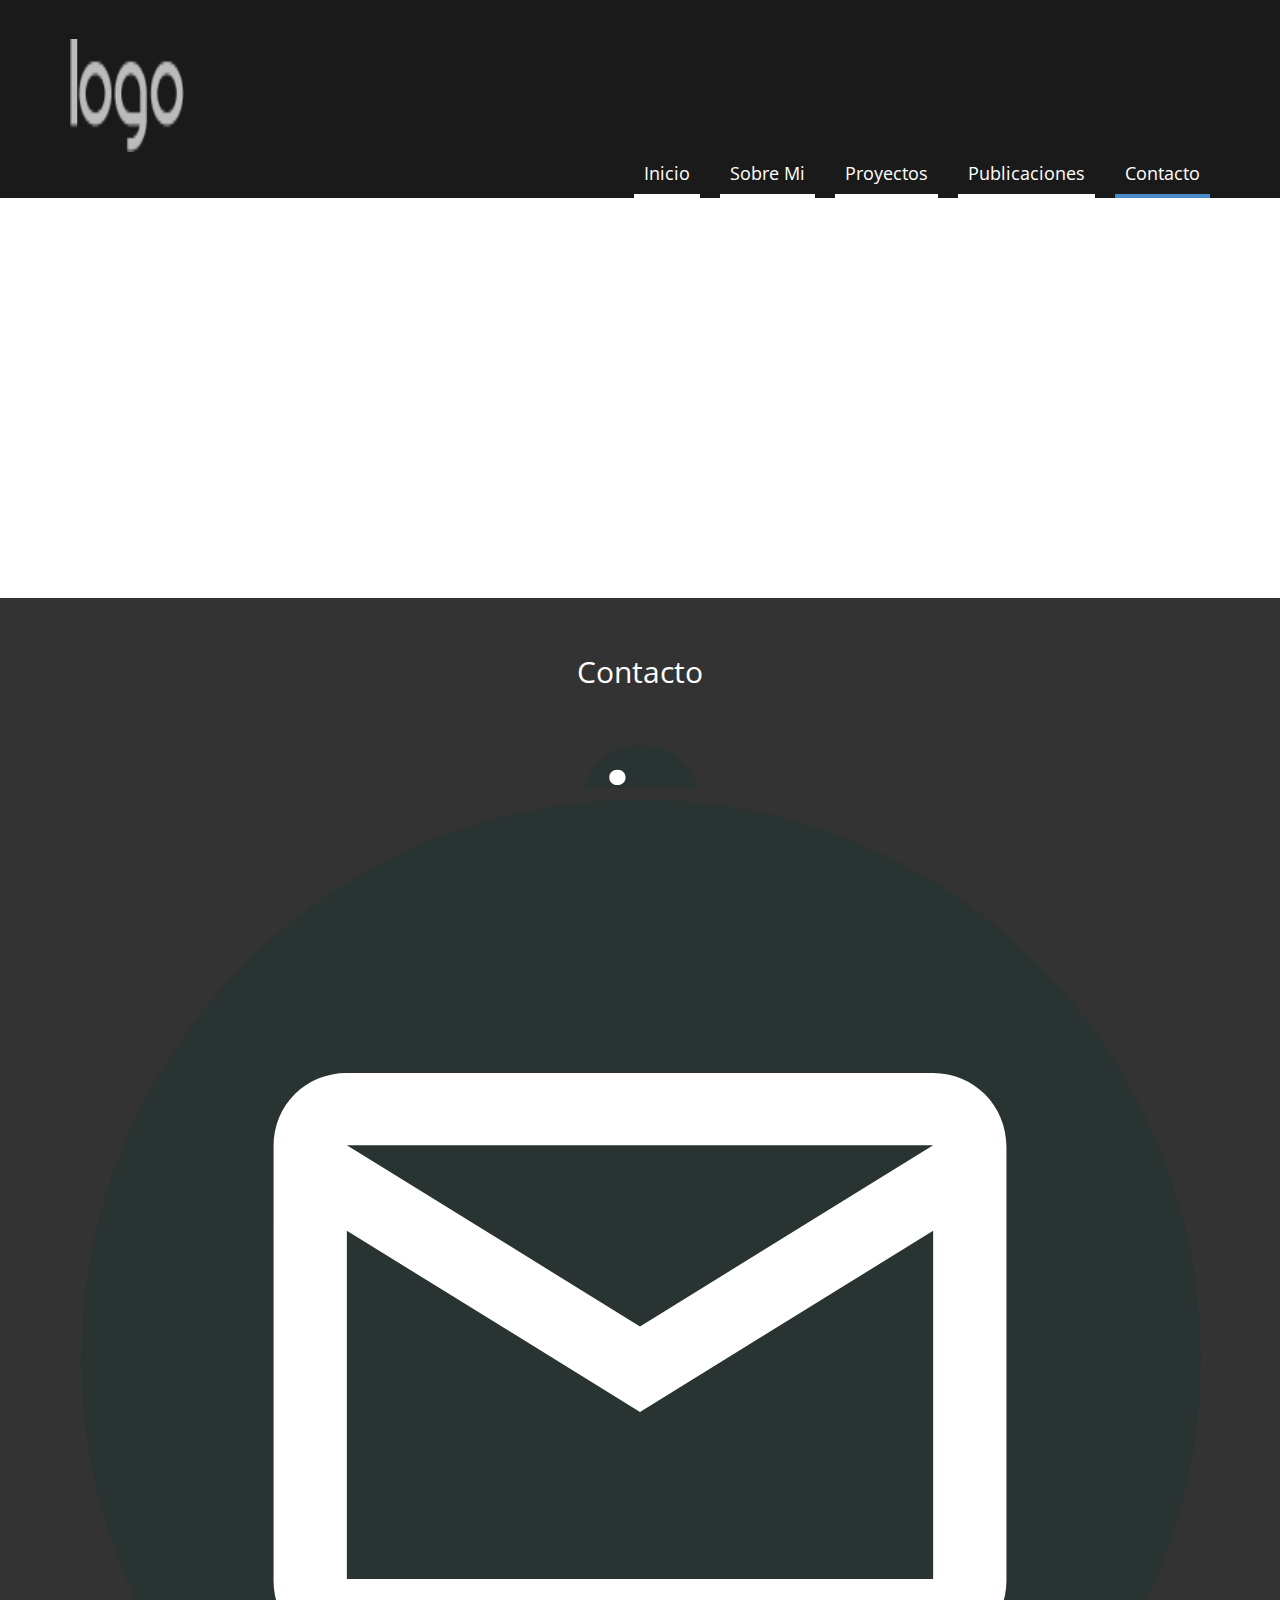
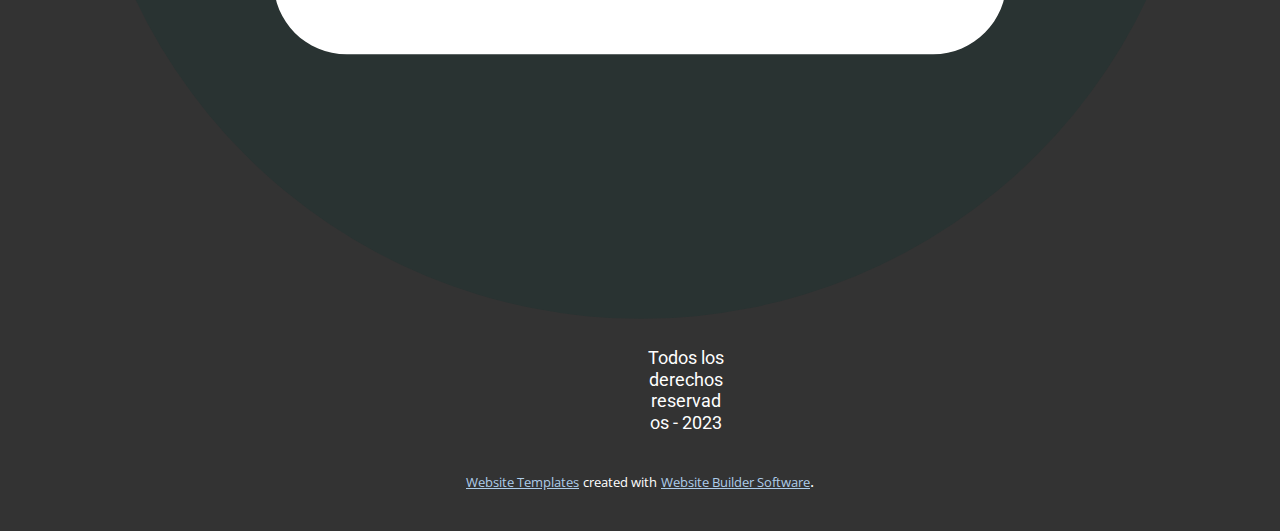
<file: Contacto.html>
<!DOCTYPE html>
<html style="font-size: 16px;" lang="es"><head>
    <meta name="viewport" content="width=device-width, initial-scale=1.0">
    <meta charset="utf-8">
    <meta name="keywords" content="">
    <meta name="description" content="">
    <title>Contacto</title>
    <link rel="stylesheet" href="nicepage.css" media="screen">
<link rel="stylesheet" href="Contacto.css" media="screen">
    <script class="u-script" type="text/javascript" src="jquery.js" defer=""></script>
    <script class="u-script" type="text/javascript" src="nicepage.js" defer=""></script>
    <meta name="generator" content="Nicepage 5.5.0, nicepage.com">
    <link id="u-theme-google-font" rel="stylesheet" href="https://fonts.googleapis.com/css?family=Roboto:100,100i,300,300i,400,400i,500,500i,700,700i,900,900i|Open+Sans:300,300i,400,400i,500,500i,600,600i,700,700i,800,800i">
    
    
    <script type="application/ld+json">{
		"@context": "http://schema.org",
		"@type": "Organization",
		"name": "Portafolio",
		"logo": "images/default-logo.png",
		"sameAs": [
				"https://www.linkedin.com/in/flor-mabel-rodriguez-5b809222b/",
				"mailto:flormabel_ariza@outlook.com"
		]
}</script>
    <meta name="theme-color" content="#478ac9">
    <meta property="og:title" content="Contacto">
    <meta property="og:type" content="website">
  <meta data-intl-tel-input-cdn-path="intlTelInput/"></head>
  <body class="u-body u-xl-mode" data-lang="es"><header class="u-clearfix u-grey-90 u-header u-header" id="sec-549e"><div class="u-clearfix u-sheet u-sheet-1">
        <a href="Inicio.html" class="u-image u-logo u-image-1" data-image-width="80" data-image-height="40" title="Inicio">
          <img src="images/default-logo.png" class="u-logo-image u-logo-image-1">
        </a>
        <nav class="u-menu u-menu-one-level u-offcanvas u-menu-1">
          <div class="menu-collapse" style="font-size: 1.125rem; letter-spacing: 0px;">
            <a class="u-button-style u-custom-left-right-menu-spacing u-custom-padding-bottom u-custom-text-active-color u-custom-text-color u-custom-top-bottom-menu-spacing u-nav-link u-text-active-palette-1-base u-text-hover-palette-2-base" href="#">
              <svg class="u-svg-link" viewBox="0 0 24 24"><use xmlns:xlink="http://www.w3.org/1999/xlink" xlink:href="#menu-hamburger"></use></svg>
              <svg class="u-svg-content" version="1.1" id="menu-hamburger" viewBox="0 0 16 16" x="0px" y="0px" xmlns:xlink="http://www.w3.org/1999/xlink" xmlns="http://www.w3.org/2000/svg"><g><rect y="1" width="16" height="2"></rect><rect y="7" width="16" height="2"></rect><rect y="13" width="16" height="2"></rect>
</g></svg>
            </a>
          </div>
          <div class="u-custom-menu u-nav-container">
            <ul class="u-nav u-spacing-20 u-unstyled u-nav-1"><li class="u-nav-item"><a class="u-border-4 u-border-active-custom-color-2 u-border-hover-white u-border-no-left u-border-no-right u-border-no-top u-border-white u-button-style u-nav-link u-text-active-white u-text-hover-palette-1-base u-text-white" href="Inicio.html" style="padding: 12px 10px;">Inicio</a>
</li><li class="u-nav-item"><a class="u-border-4 u-border-active-custom-color-2 u-border-hover-white u-border-no-left u-border-no-right u-border-no-top u-border-white u-button-style u-nav-link u-text-active-white u-text-hover-palette-1-base u-text-white" href="Sobre-Mi.html" style="padding: 12px 10px;">Sobre Mi</a>
</li><li class="u-nav-item"><a class="u-border-4 u-border-active-custom-color-2 u-border-hover-white u-border-no-left u-border-no-right u-border-no-top u-border-white u-button-style u-nav-link u-text-active-white u-text-hover-palette-1-base u-text-white" href="Proyectos.html" style="padding: 12px 10px;">Proyectos</a>
</li><li class="u-nav-item"><a class="u-border-4 u-border-active-custom-color-2 u-border-hover-white u-border-no-left u-border-no-right u-border-no-top u-border-white u-button-style u-nav-link u-text-active-white u-text-hover-palette-1-base u-text-white" href="Pulicaciones.html" style="padding: 12px 10px;">Publicaciones</a>
</li><li class="u-nav-item"><a class="u-border-4 u-border-active-custom-color-2 u-border-hover-white u-border-no-left u-border-no-right u-border-no-top u-border-white u-button-style u-nav-link u-text-active-white u-text-hover-palette-1-base u-text-white" href="Contacto.html" style="padding: 12px 10px;">Contacto</a>
</li></ul>
          </div>
          <div class="u-custom-menu u-nav-container-collapse">
            <div class="u-black u-container-style u-inner-container-layout u-opacity u-opacity-95 u-sidenav">
              <div class="u-inner-container-layout u-sidenav-overflow">
                <div class="u-menu-close"></div>
                <ul class="u-align-center u-nav u-popupmenu-items u-unstyled u-nav-2"><li class="u-nav-item"><a class="u-button-style u-nav-link" href="Inicio.html">Inicio</a>
</li><li class="u-nav-item"><a class="u-button-style u-nav-link" href="Sobre-Mi.html">Sobre Mi</a>
</li><li class="u-nav-item"><a class="u-button-style u-nav-link" href="Proyectos.html">Proyectos</a>
</li><li class="u-nav-item"><a class="u-button-style u-nav-link" href="Pulicaciones.html">Publicaciones</a>
</li><li class="u-nav-item"><a class="u-button-style u-nav-link" href="Contacto.html">Contacto</a>
</li></ul>
              </div>
            </div>
            <div class="u-black u-menu-overlay u-opacity u-opacity-70"></div>
          </div>
        </nav>
      </div></header>
    <section class="u-clearfix u-section-1" id="sec-c3bc">
      <div class="u-clearfix u-sheet u-sheet-1"></div>
    </section>
    
    
    <footer class="u-align-center u-clearfix u-footer u-grey-80 u-footer" id="sec-99d2"><div class="u-clearfix u-sheet u-sheet-1">
        <p class="u-small-text u-text u-text-variant u-text-1">Contacto</p>
        <div class="u-social-icons u-spacing-100 u-social-icons-1">
          <a class="u-social-url" target="_blank" data-type="LinkedIn" title="LinkedIn" href="https://www.linkedin.com/in/flor-mabel-rodriguez-5b809222b/"><span class="u-icon u-social-icon u-social-linkedin u-text-palette-4-dark-3 u-icon-1"><svg class="u-svg-link" preserveAspectRatio="xMidYMin slice" viewBox="0 0 112 112" style=""><use xmlns:xlink="http://www.w3.org/1999/xlink" xlink:href="#svg-ca9d"></use></svg><svg class="u-svg-content" viewBox="0 0 112 112" x="0" y="0" id="svg-ca9d"><circle fill="currentColor" cx="56.1" cy="56.1" r="55"></circle><path fill="#FFFFFF" d="M41.3,83.7H27.9V43.4h13.4V83.7z M34.6,37.9L34.6,37.9c-4.6,0-7.5-3.1-7.5-7c0-4,3-7,7.6-7s7.4,3,7.5,7
      C42.2,34.8,39.2,37.9,34.6,37.9z M89.6,83.7H76.2V62.2c0-5.4-1.9-9.1-6.8-9.1c-3.7,0-5.9,2.5-6.9,4.9c-0.4,0.9-0.4,2.1-0.4,3.3v22.5
      H48.7c0,0,0.2-36.5,0-40.3h13.4v5.7c1.8-2.7,5-6.7,12.1-6.7c8.8,0,15.4,5.8,15.4,18.1V83.7z"></path></svg></span>
          </a>
        </div>
        <div class="u-social-icons u-spacing-100 u-social-icons-2">
          <a class="u-social-url" target="_blank" data-type="Email" title="Email" href="mailto:flormabel_ariza@outlook.com"><span class="u-icon u-social-email u-social-icon u-text-palette-4-dark-3 u-icon-2"><svg class="u-svg-link" preserveAspectRatio="xMidYMin slice" viewBox="0 0 112 112" style=""><use xmlns:xlink="http://www.w3.org/1999/xlink" xlink:href="#svg-d448"></use></svg><svg class="u-svg-content" viewBox="0 0 112 112" x="0" y="0" id="svg-d448"><circle fill="currentColor" cx="56.1" cy="56.1" r="55"></circle><path id="path3864" fill="#FFFFFF" d="M27.2,28h57.6c4,0,7.2,3.2,7.2,7.2l0,0v42.7c0,3.9-3.2,7.2-7.2,7.2l0,0H27.2
	c-4,0-7.2-3.2-7.2-7.2V35.2C20,31.1,23.2,28,27.2,28 M56,52.9l28.8-17.8H27.2L56,52.9 M27.2,77.7h57.6V43.5L56,61.3L27.2,43.5V77.7z
	"></path></svg></span>
          </a>
        </div>
        <h3 class="u-text u-text-font u-text-2">Todos los derecho​​s reservados - 2023</h3>
      </div></footer>
    <section class="u-backlink u-clearfix u-grey-80">
      <a class="u-link" href="https://nicepage.com/website-templates" target="_blank">
        <span>Website Templates</span>
      </a>
      <p class="u-text">
        <span>created with</span>
      </p>
      <a class="u-link" href="" target="_blank">
        <span>Website Builder Software</span>
      </a>. 
    </section>
  
</body></html>
</file>
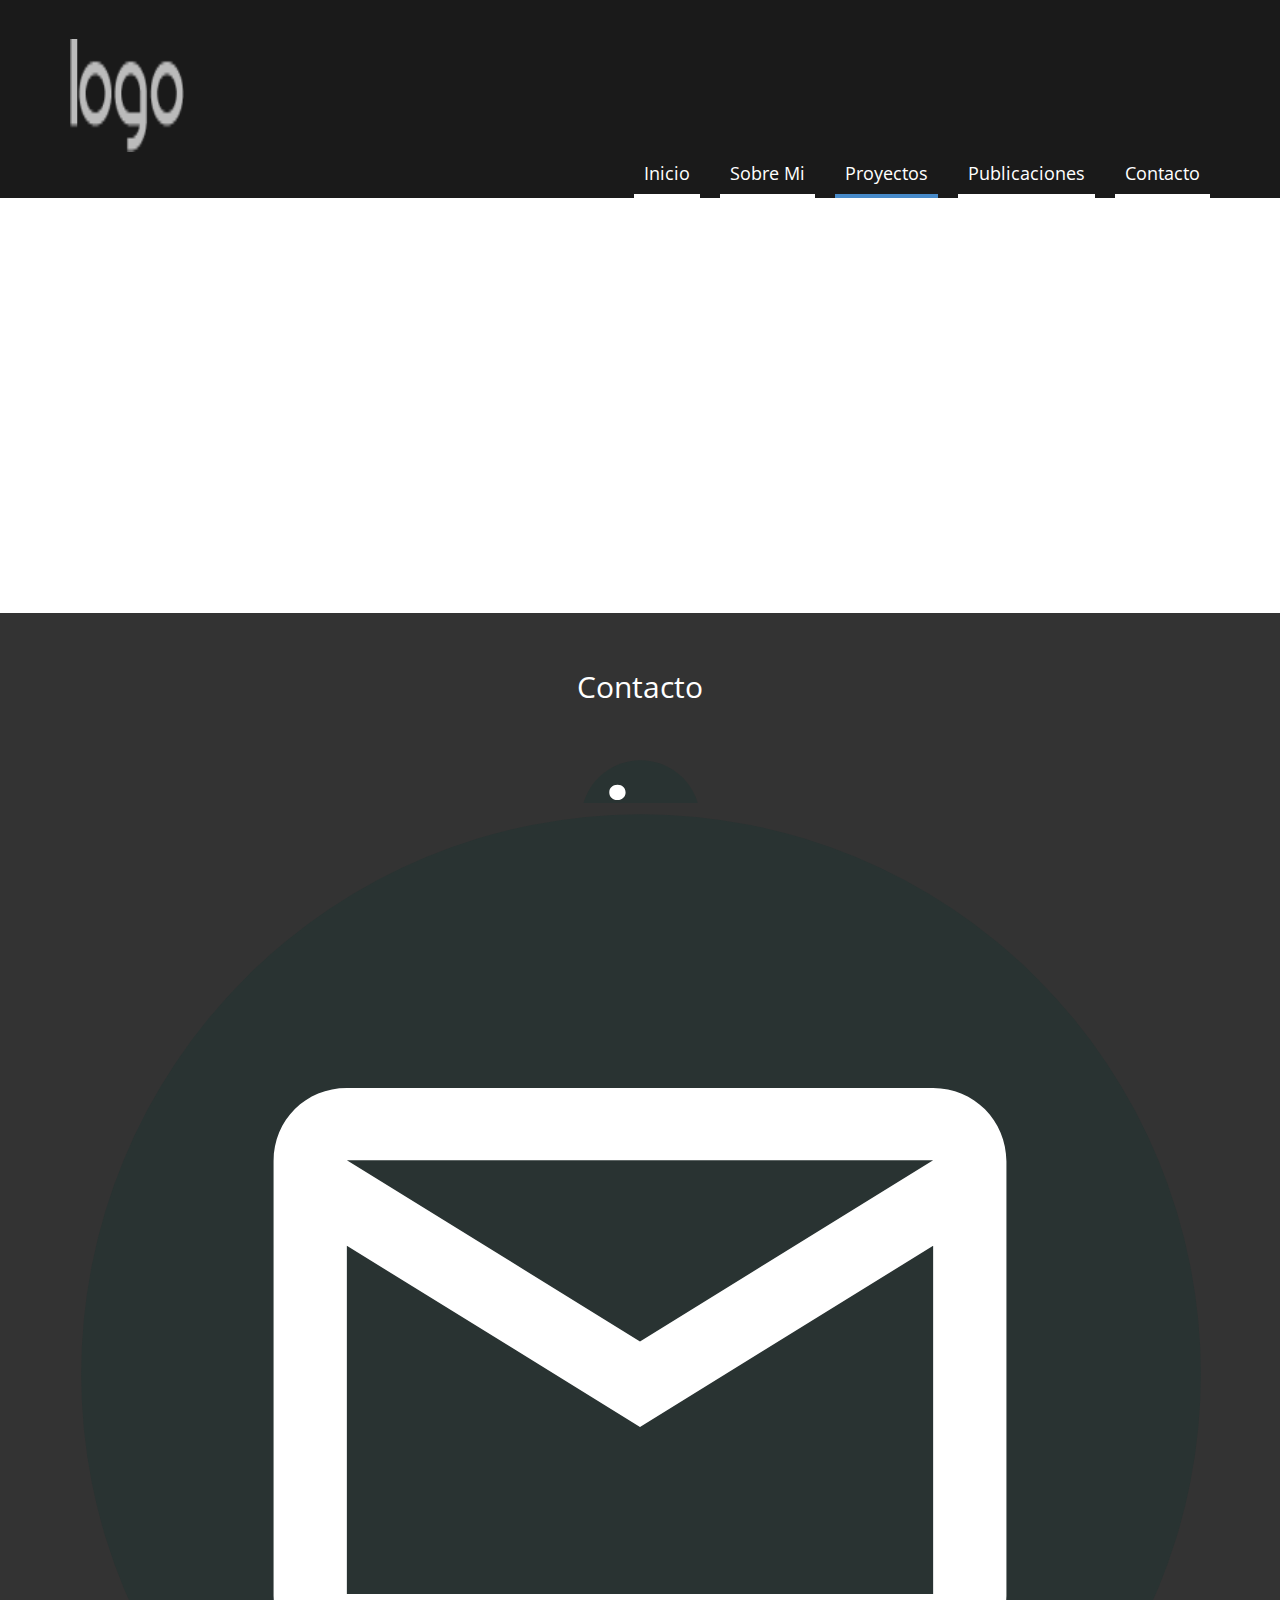
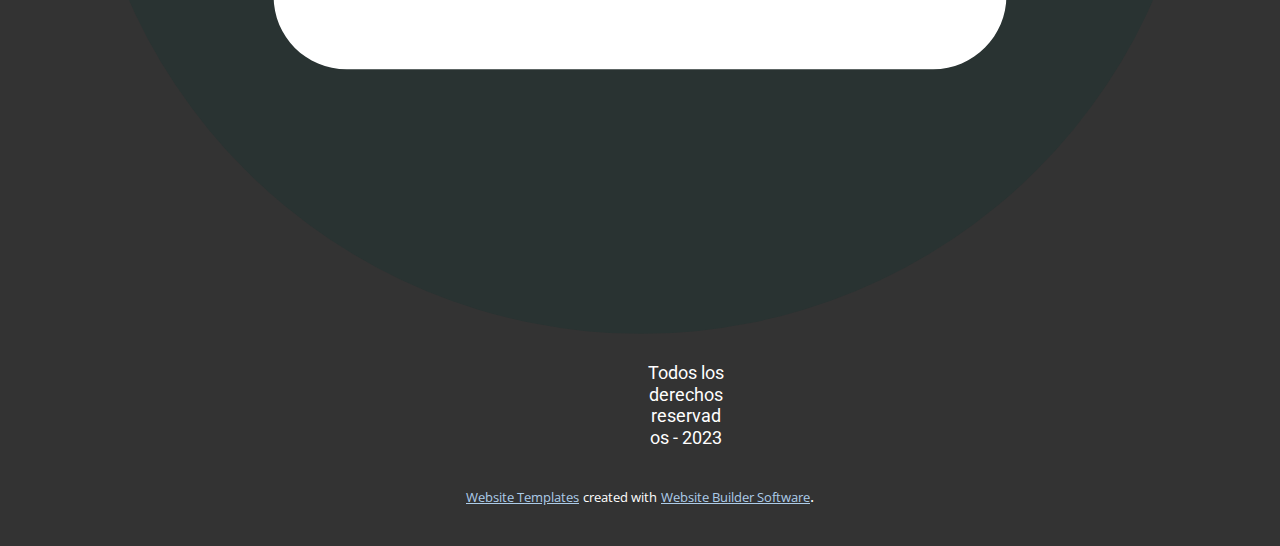
<file: Proyectos.html>
<!DOCTYPE html>
<html style="font-size: 16px;" lang="es"><head>
    <meta name="viewport" content="width=device-width, initial-scale=1.0">
    <meta charset="utf-8">
    <meta name="keywords" content="">
    <meta name="description" content="">
    <title>Proyectos</title>
    <link rel="stylesheet" href="nicepage.css" media="screen">
<link rel="stylesheet" href="Proyectos.css" media="screen">
    <script class="u-script" type="text/javascript" src="jquery.js" defer=""></script>
    <script class="u-script" type="text/javascript" src="nicepage.js" defer=""></script>
    <meta name="generator" content="Nicepage 5.5.0, nicepage.com">
    <link id="u-theme-google-font" rel="stylesheet" href="https://fonts.googleapis.com/css?family=Roboto:100,100i,300,300i,400,400i,500,500i,700,700i,900,900i|Open+Sans:300,300i,400,400i,500,500i,600,600i,700,700i,800,800i">
    
    
    <script type="application/ld+json">{
		"@context": "http://schema.org",
		"@type": "Organization",
		"name": "Portafolio",
		"logo": "images/default-logo.png",
		"sameAs": [
				"https://www.linkedin.com/in/flor-mabel-rodriguez-5b809222b/",
				"mailto:flormabel_ariza@outlook.com"
		]
}</script>
    <meta name="theme-color" content="#478ac9">
    <meta property="og:title" content="Proyectos">
    <meta property="og:type" content="website">
  <meta data-intl-tel-input-cdn-path="intlTelInput/"></head>
  <body class="u-body u-xl-mode" data-lang="es"><header class="u-clearfix u-grey-90 u-header u-header" id="sec-549e"><div class="u-clearfix u-sheet u-sheet-1">
        <a href="Inicio.html" class="u-image u-logo u-image-1" data-image-width="80" data-image-height="40" title="Inicio">
          <img src="images/default-logo.png" class="u-logo-image u-logo-image-1">
        </a>
        <nav class="u-menu u-menu-one-level u-offcanvas u-menu-1">
          <div class="menu-collapse" style="font-size: 1.125rem; letter-spacing: 0px;">
            <a class="u-button-style u-custom-left-right-menu-spacing u-custom-padding-bottom u-custom-text-active-color u-custom-text-color u-custom-top-bottom-menu-spacing u-nav-link u-text-active-palette-1-base u-text-hover-palette-2-base" href="#">
              <svg class="u-svg-link" viewBox="0 0 24 24"><use xmlns:xlink="http://www.w3.org/1999/xlink" xlink:href="#menu-hamburger"></use></svg>
              <svg class="u-svg-content" version="1.1" id="menu-hamburger" viewBox="0 0 16 16" x="0px" y="0px" xmlns:xlink="http://www.w3.org/1999/xlink" xmlns="http://www.w3.org/2000/svg"><g><rect y="1" width="16" height="2"></rect><rect y="7" width="16" height="2"></rect><rect y="13" width="16" height="2"></rect>
</g></svg>
            </a>
          </div>
          <div class="u-custom-menu u-nav-container">
            <ul class="u-nav u-spacing-20 u-unstyled u-nav-1"><li class="u-nav-item"><a class="u-border-4 u-border-active-custom-color-2 u-border-hover-white u-border-no-left u-border-no-right u-border-no-top u-border-white u-button-style u-nav-link u-text-active-white u-text-hover-palette-1-base u-text-white" href="Inicio.html" style="padding: 12px 10px;">Inicio</a>
</li><li class="u-nav-item"><a class="u-border-4 u-border-active-custom-color-2 u-border-hover-white u-border-no-left u-border-no-right u-border-no-top u-border-white u-button-style u-nav-link u-text-active-white u-text-hover-palette-1-base u-text-white" href="Sobre-Mi.html" style="padding: 12px 10px;">Sobre Mi</a>
</li><li class="u-nav-item"><a class="u-border-4 u-border-active-custom-color-2 u-border-hover-white u-border-no-left u-border-no-right u-border-no-top u-border-white u-button-style u-nav-link u-text-active-white u-text-hover-palette-1-base u-text-white" href="Proyectos.html" style="padding: 12px 10px;">Proyectos</a>
</li><li class="u-nav-item"><a class="u-border-4 u-border-active-custom-color-2 u-border-hover-white u-border-no-left u-border-no-right u-border-no-top u-border-white u-button-style u-nav-link u-text-active-white u-text-hover-palette-1-base u-text-white" href="Pulicaciones.html" style="padding: 12px 10px;">Publicaciones</a>
</li><li class="u-nav-item"><a class="u-border-4 u-border-active-custom-color-2 u-border-hover-white u-border-no-left u-border-no-right u-border-no-top u-border-white u-button-style u-nav-link u-text-active-white u-text-hover-palette-1-base u-text-white" href="Contacto.html" style="padding: 12px 10px;">Contacto</a>
</li></ul>
          </div>
          <div class="u-custom-menu u-nav-container-collapse">
            <div class="u-black u-container-style u-inner-container-layout u-opacity u-opacity-95 u-sidenav">
              <div class="u-inner-container-layout u-sidenav-overflow">
                <div class="u-menu-close"></div>
                <ul class="u-align-center u-nav u-popupmenu-items u-unstyled u-nav-2"><li class="u-nav-item"><a class="u-button-style u-nav-link" href="Inicio.html">Inicio</a>
</li><li class="u-nav-item"><a class="u-button-style u-nav-link" href="Sobre-Mi.html">Sobre Mi</a>
</li><li class="u-nav-item"><a class="u-button-style u-nav-link" href="Proyectos.html">Proyectos</a>
</li><li class="u-nav-item"><a class="u-button-style u-nav-link" href="Pulicaciones.html">Publicaciones</a>
</li><li class="u-nav-item"><a class="u-button-style u-nav-link" href="Contacto.html">Contacto</a>
</li></ul>
              </div>
            </div>
            <div class="u-black u-menu-overlay u-opacity u-opacity-70"></div>
          </div>
        </nav>
      </div></header>
    <section class="u-clearfix u-section-1" id="sec-2020">
      <div class="u-clearfix u-sheet u-sheet-1"></div>
    </section>
    
    
    <footer class="u-align-center u-clearfix u-footer u-grey-80 u-footer" id="sec-99d2"><div class="u-clearfix u-sheet u-sheet-1">
        <p class="u-small-text u-text u-text-variant u-text-1">Contacto</p>
        <div class="u-social-icons u-spacing-100 u-social-icons-1">
          <a class="u-social-url" target="_blank" data-type="LinkedIn" title="LinkedIn" href="https://www.linkedin.com/in/flor-mabel-rodriguez-5b809222b/"><span class="u-icon u-social-icon u-social-linkedin u-text-palette-4-dark-3 u-icon-1"><svg class="u-svg-link" preserveAspectRatio="xMidYMin slice" viewBox="0 0 112 112" style=""><use xmlns:xlink="http://www.w3.org/1999/xlink" xlink:href="#svg-ca9d"></use></svg><svg class="u-svg-content" viewBox="0 0 112 112" x="0" y="0" id="svg-ca9d"><circle fill="currentColor" cx="56.1" cy="56.1" r="55"></circle><path fill="#FFFFFF" d="M41.3,83.7H27.9V43.4h13.4V83.7z M34.6,37.9L34.6,37.9c-4.6,0-7.5-3.1-7.5-7c0-4,3-7,7.6-7s7.4,3,7.5,7
      C42.2,34.8,39.2,37.9,34.6,37.9z M89.6,83.7H76.2V62.2c0-5.4-1.9-9.1-6.8-9.1c-3.7,0-5.9,2.5-6.9,4.9c-0.4,0.9-0.4,2.1-0.4,3.3v22.5
      H48.7c0,0,0.2-36.5,0-40.3h13.4v5.7c1.8-2.7,5-6.7,12.1-6.7c8.8,0,15.4,5.8,15.4,18.1V83.7z"></path></svg></span>
          </a>
        </div>
        <div class="u-social-icons u-spacing-100 u-social-icons-2">
          <a class="u-social-url" target="_blank" data-type="Email" title="Email" href="mailto:flormabel_ariza@outlook.com"><span class="u-icon u-social-email u-social-icon u-text-palette-4-dark-3 u-icon-2"><svg class="u-svg-link" preserveAspectRatio="xMidYMin slice" viewBox="0 0 112 112" style=""><use xmlns:xlink="http://www.w3.org/1999/xlink" xlink:href="#svg-d448"></use></svg><svg class="u-svg-content" viewBox="0 0 112 112" x="0" y="0" id="svg-d448"><circle fill="currentColor" cx="56.1" cy="56.1" r="55"></circle><path id="path3864" fill="#FFFFFF" d="M27.2,28h57.6c4,0,7.2,3.2,7.2,7.2l0,0v42.7c0,3.9-3.2,7.2-7.2,7.2l0,0H27.2
	c-4,0-7.2-3.2-7.2-7.2V35.2C20,31.1,23.2,28,27.2,28 M56,52.9l28.8-17.8H27.2L56,52.9 M27.2,77.7h57.6V43.5L56,61.3L27.2,43.5V77.7z
	"></path></svg></span>
          </a>
        </div>
        <h3 class="u-text u-text-font u-text-2">Todos los derecho​​s reservados - 2023</h3>
      </div></footer>
    <section class="u-backlink u-clearfix u-grey-80">
      <a class="u-link" href="https://nicepage.com/website-templates" target="_blank">
        <span>Website Templates</span>
      </a>
      <p class="u-text">
        <span>created with</span>
      </p>
      <a class="u-link" href="" target="_blank">
        <span>Website Builder Software</span>
      </a>. 
    </section>
  
</body></html>
</file>
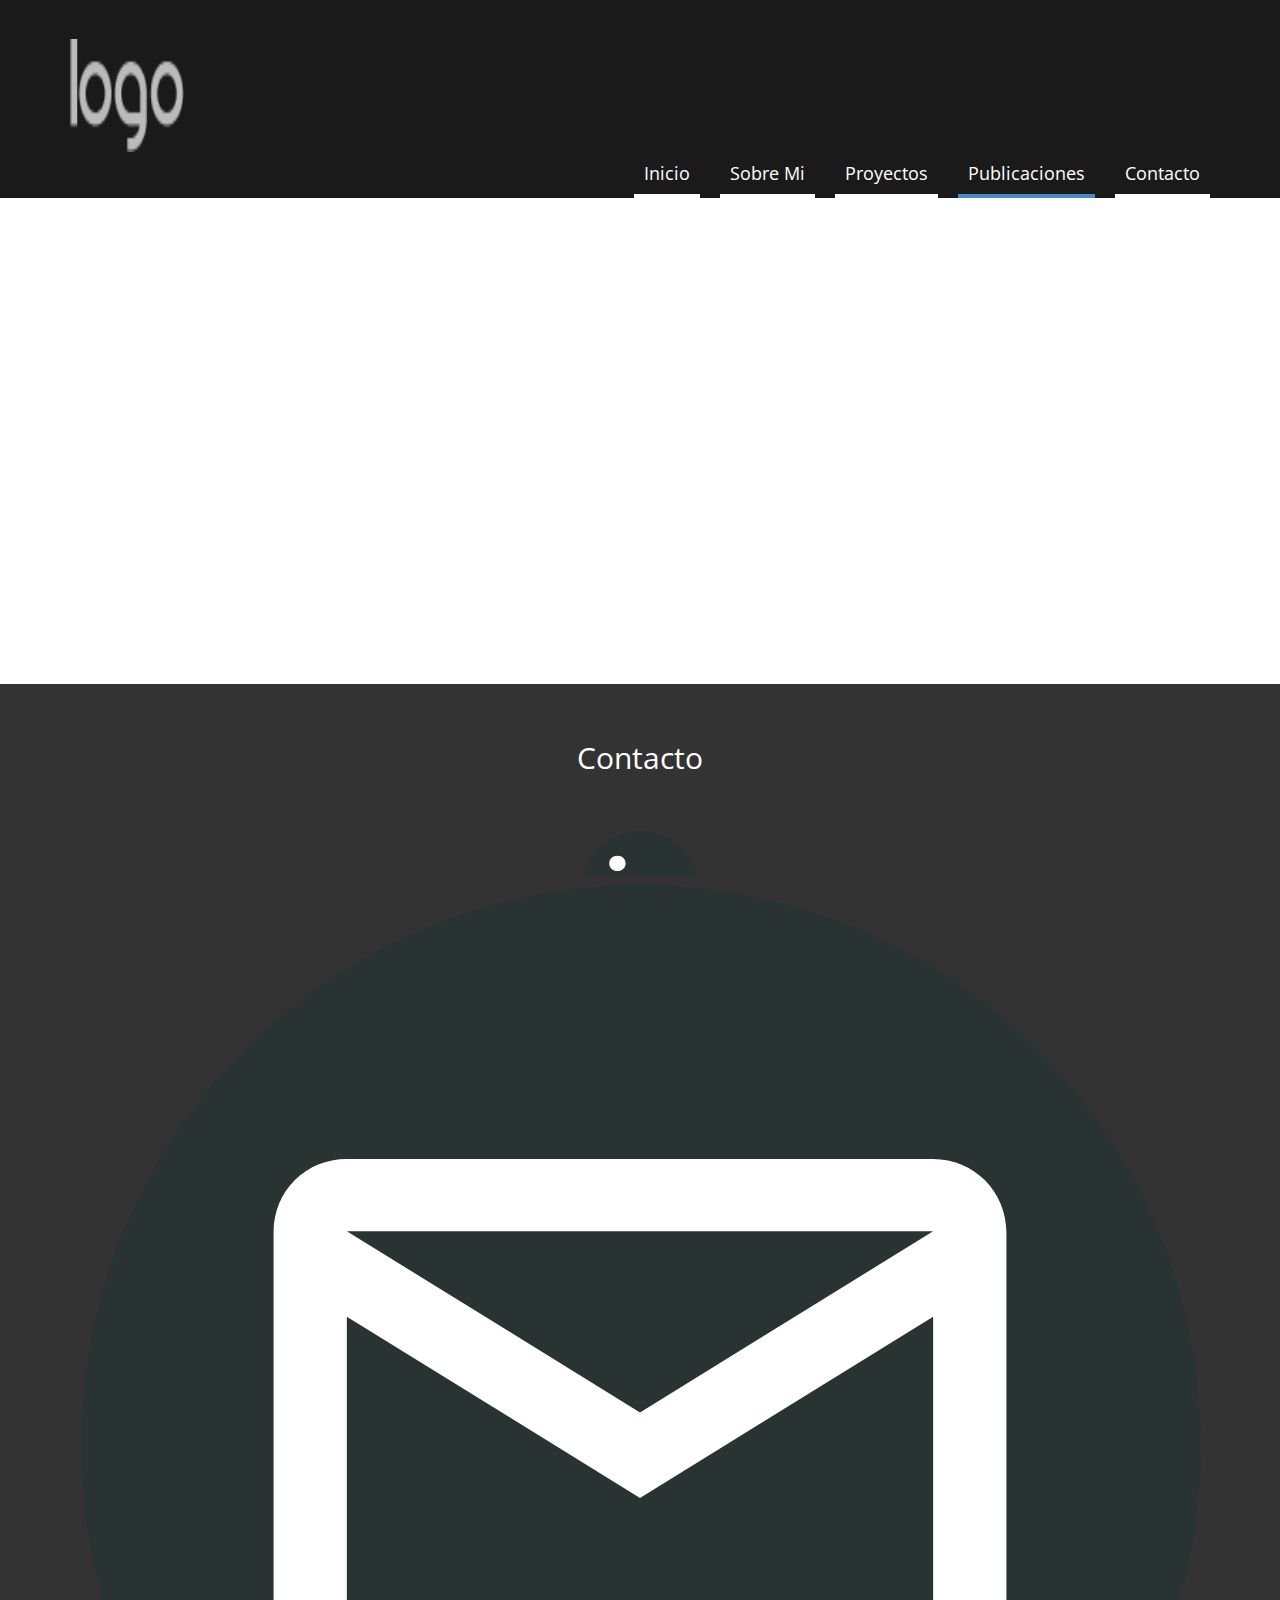
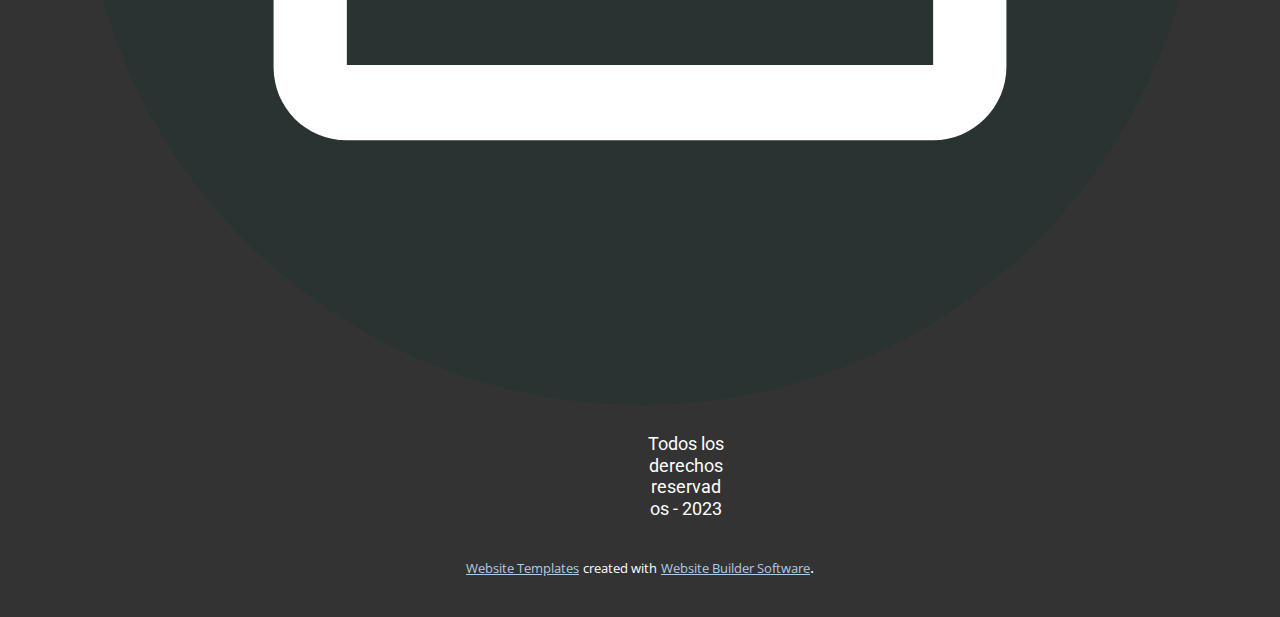
<file: Pulicaciones.html>
<!DOCTYPE html>
<html style="font-size: 16px;" lang="es"><head>
    <meta name="viewport" content="width=device-width, initial-scale=1.0">
    <meta charset="utf-8">
    <meta name="keywords" content="">
    <meta name="description" content="">
    <title>Pulicaciones</title>
    <link rel="stylesheet" href="nicepage.css" media="screen">
<link rel="stylesheet" href="Pulicaciones.css" media="screen">
    <script class="u-script" type="text/javascript" src="jquery.js" defer=""></script>
    <script class="u-script" type="text/javascript" src="nicepage.js" defer=""></script>
    <meta name="generator" content="Nicepage 5.5.0, nicepage.com">
    <link id="u-theme-google-font" rel="stylesheet" href="https://fonts.googleapis.com/css?family=Roboto:100,100i,300,300i,400,400i,500,500i,700,700i,900,900i|Open+Sans:300,300i,400,400i,500,500i,600,600i,700,700i,800,800i">
    
    
    <script type="application/ld+json">{
		"@context": "http://schema.org",
		"@type": "Organization",
		"name": "Portafolio",
		"logo": "images/default-logo.png",
		"sameAs": [
				"https://www.linkedin.com/in/flor-mabel-rodriguez-5b809222b/",
				"mailto:flormabel_ariza@outlook.com"
		]
}</script>
    <meta name="theme-color" content="#478ac9">
    <meta property="og:title" content="Pulicaciones">
    <meta property="og:type" content="website">
  <meta data-intl-tel-input-cdn-path="intlTelInput/"></head>
  <body class="u-body u-xl-mode" data-lang="es"><header class="u-clearfix u-grey-90 u-header u-header" id="sec-549e"><div class="u-clearfix u-sheet u-sheet-1">
        <a href="Inicio.html" class="u-image u-logo u-image-1" data-image-width="80" data-image-height="40" title="Inicio">
          <img src="images/default-logo.png" class="u-logo-image u-logo-image-1">
        </a>
        <nav class="u-menu u-menu-one-level u-offcanvas u-menu-1">
          <div class="menu-collapse" style="font-size: 1.125rem; letter-spacing: 0px;">
            <a class="u-button-style u-custom-left-right-menu-spacing u-custom-padding-bottom u-custom-text-active-color u-custom-text-color u-custom-top-bottom-menu-spacing u-nav-link u-text-active-palette-1-base u-text-hover-palette-2-base" href="#">
              <svg class="u-svg-link" viewBox="0 0 24 24"><use xmlns:xlink="http://www.w3.org/1999/xlink" xlink:href="#menu-hamburger"></use></svg>
              <svg class="u-svg-content" version="1.1" id="menu-hamburger" viewBox="0 0 16 16" x="0px" y="0px" xmlns:xlink="http://www.w3.org/1999/xlink" xmlns="http://www.w3.org/2000/svg"><g><rect y="1" width="16" height="2"></rect><rect y="7" width="16" height="2"></rect><rect y="13" width="16" height="2"></rect>
</g></svg>
            </a>
          </div>
          <div class="u-custom-menu u-nav-container">
            <ul class="u-nav u-spacing-20 u-unstyled u-nav-1"><li class="u-nav-item"><a class="u-border-4 u-border-active-custom-color-2 u-border-hover-white u-border-no-left u-border-no-right u-border-no-top u-border-white u-button-style u-nav-link u-text-active-white u-text-hover-palette-1-base u-text-white" href="Inicio.html" style="padding: 12px 10px;">Inicio</a>
</li><li class="u-nav-item"><a class="u-border-4 u-border-active-custom-color-2 u-border-hover-white u-border-no-left u-border-no-right u-border-no-top u-border-white u-button-style u-nav-link u-text-active-white u-text-hover-palette-1-base u-text-white" href="Sobre-Mi.html" style="padding: 12px 10px;">Sobre Mi</a>
</li><li class="u-nav-item"><a class="u-border-4 u-border-active-custom-color-2 u-border-hover-white u-border-no-left u-border-no-right u-border-no-top u-border-white u-button-style u-nav-link u-text-active-white u-text-hover-palette-1-base u-text-white" href="Proyectos.html" style="padding: 12px 10px;">Proyectos</a>
</li><li class="u-nav-item"><a class="u-border-4 u-border-active-custom-color-2 u-border-hover-white u-border-no-left u-border-no-right u-border-no-top u-border-white u-button-style u-nav-link u-text-active-white u-text-hover-palette-1-base u-text-white" href="Pulicaciones.html" style="padding: 12px 10px;">Publicaciones</a>
</li><li class="u-nav-item"><a class="u-border-4 u-border-active-custom-color-2 u-border-hover-white u-border-no-left u-border-no-right u-border-no-top u-border-white u-button-style u-nav-link u-text-active-white u-text-hover-palette-1-base u-text-white" href="Contacto.html" style="padding: 12px 10px;">Contacto</a>
</li></ul>
          </div>
          <div class="u-custom-menu u-nav-container-collapse">
            <div class="u-black u-container-style u-inner-container-layout u-opacity u-opacity-95 u-sidenav">
              <div class="u-inner-container-layout u-sidenav-overflow">
                <div class="u-menu-close"></div>
                <ul class="u-align-center u-nav u-popupmenu-items u-unstyled u-nav-2"><li class="u-nav-item"><a class="u-button-style u-nav-link" href="Inicio.html">Inicio</a>
</li><li class="u-nav-item"><a class="u-button-style u-nav-link" href="Sobre-Mi.html">Sobre Mi</a>
</li><li class="u-nav-item"><a class="u-button-style u-nav-link" href="Proyectos.html">Proyectos</a>
</li><li class="u-nav-item"><a class="u-button-style u-nav-link" href="Pulicaciones.html">Publicaciones</a>
</li><li class="u-nav-item"><a class="u-button-style u-nav-link" href="Contacto.html">Contacto</a>
</li></ul>
              </div>
            </div>
            <div class="u-black u-menu-overlay u-opacity u-opacity-70"></div>
          </div>
        </nav>
      </div></header>
    <section class="u-clearfix u-section-1" id="sec-7c11">
      <div class="u-clearfix u-sheet u-sheet-1"></div>
    </section>
    
    
    <footer class="u-align-center u-clearfix u-footer u-grey-80 u-footer" id="sec-99d2"><div class="u-clearfix u-sheet u-sheet-1">
        <p class="u-small-text u-text u-text-variant u-text-1">Contacto</p>
        <div class="u-social-icons u-spacing-100 u-social-icons-1">
          <a class="u-social-url" target="_blank" data-type="LinkedIn" title="LinkedIn" href="https://www.linkedin.com/in/flor-mabel-rodriguez-5b809222b/"><span class="u-icon u-social-icon u-social-linkedin u-text-palette-4-dark-3 u-icon-1"><svg class="u-svg-link" preserveAspectRatio="xMidYMin slice" viewBox="0 0 112 112" style=""><use xmlns:xlink="http://www.w3.org/1999/xlink" xlink:href="#svg-ca9d"></use></svg><svg class="u-svg-content" viewBox="0 0 112 112" x="0" y="0" id="svg-ca9d"><circle fill="currentColor" cx="56.1" cy="56.1" r="55"></circle><path fill="#FFFFFF" d="M41.3,83.7H27.9V43.4h13.4V83.7z M34.6,37.9L34.6,37.9c-4.6,0-7.5-3.1-7.5-7c0-4,3-7,7.6-7s7.4,3,7.5,7
      C42.2,34.8,39.2,37.9,34.6,37.9z M89.6,83.7H76.2V62.2c0-5.4-1.9-9.1-6.8-9.1c-3.7,0-5.9,2.5-6.9,4.9c-0.4,0.9-0.4,2.1-0.4,3.3v22.5
      H48.7c0,0,0.2-36.5,0-40.3h13.4v5.7c1.8-2.7,5-6.7,12.1-6.7c8.8,0,15.4,5.8,15.4,18.1V83.7z"></path></svg></span>
          </a>
        </div>
        <div class="u-social-icons u-spacing-100 u-social-icons-2">
          <a class="u-social-url" target="_blank" data-type="Email" title="Email" href="mailto:flormabel_ariza@outlook.com"><span class="u-icon u-social-email u-social-icon u-text-palette-4-dark-3 u-icon-2"><svg class="u-svg-link" preserveAspectRatio="xMidYMin slice" viewBox="0 0 112 112" style=""><use xmlns:xlink="http://www.w3.org/1999/xlink" xlink:href="#svg-d448"></use></svg><svg class="u-svg-content" viewBox="0 0 112 112" x="0" y="0" id="svg-d448"><circle fill="currentColor" cx="56.1" cy="56.1" r="55"></circle><path id="path3864" fill="#FFFFFF" d="M27.2,28h57.6c4,0,7.2,3.2,7.2,7.2l0,0v42.7c0,3.9-3.2,7.2-7.2,7.2l0,0H27.2
	c-4,0-7.2-3.2-7.2-7.2V35.2C20,31.1,23.2,28,27.2,28 M56,52.9l28.8-17.8H27.2L56,52.9 M27.2,77.7h57.6V43.5L56,61.3L27.2,43.5V77.7z
	"></path></svg></span>
          </a>
        </div>
        <h3 class="u-text u-text-font u-text-2">Todos los derecho​​s reservados - 2023</h3>
      </div></footer>
    <section class="u-backlink u-clearfix u-grey-80">
      <a class="u-link" href="https://nicepage.com/website-templates" target="_blank">
        <span>Website Templates</span>
      </a>
      <p class="u-text">
        <span>created with</span>
      </p>
      <a class="u-link" href="" target="_blank">
        <span>Website Builder Software</span>
      </a>. 
    </section>
  
</body></html>
</file>
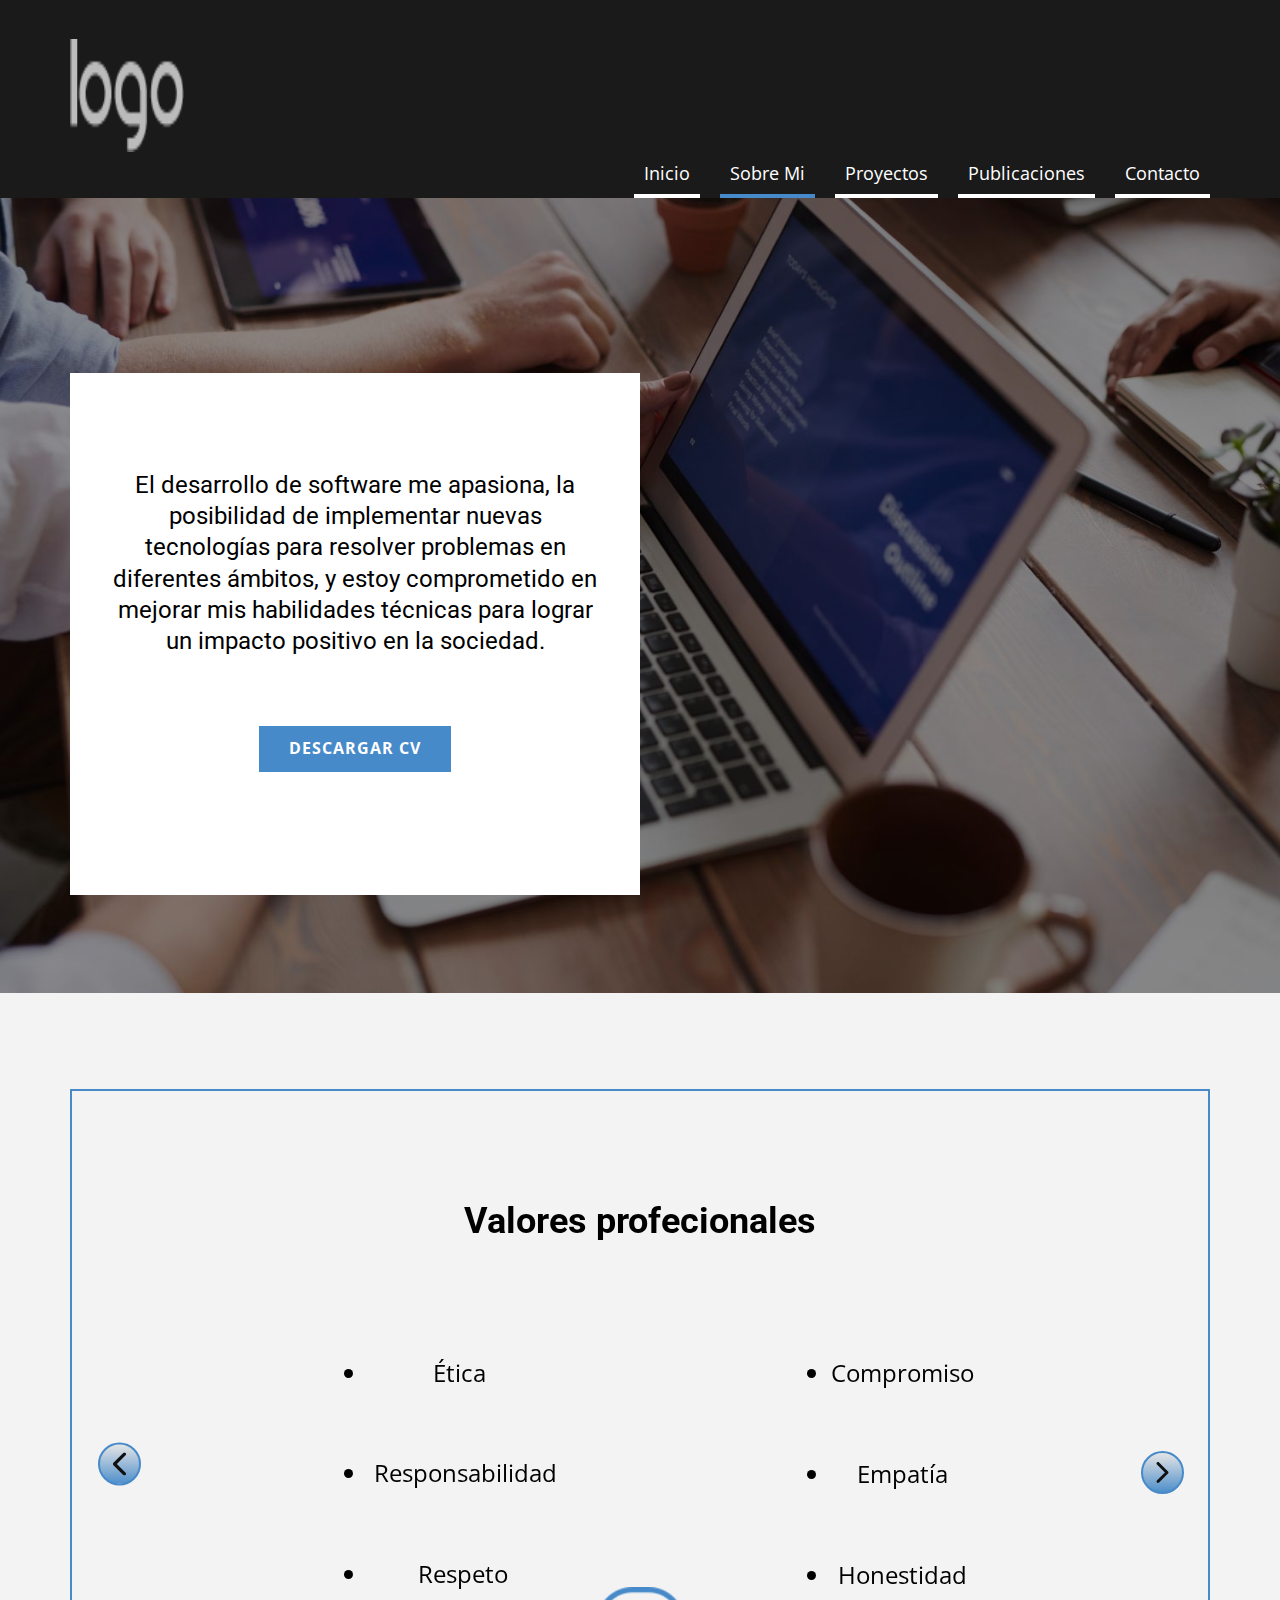
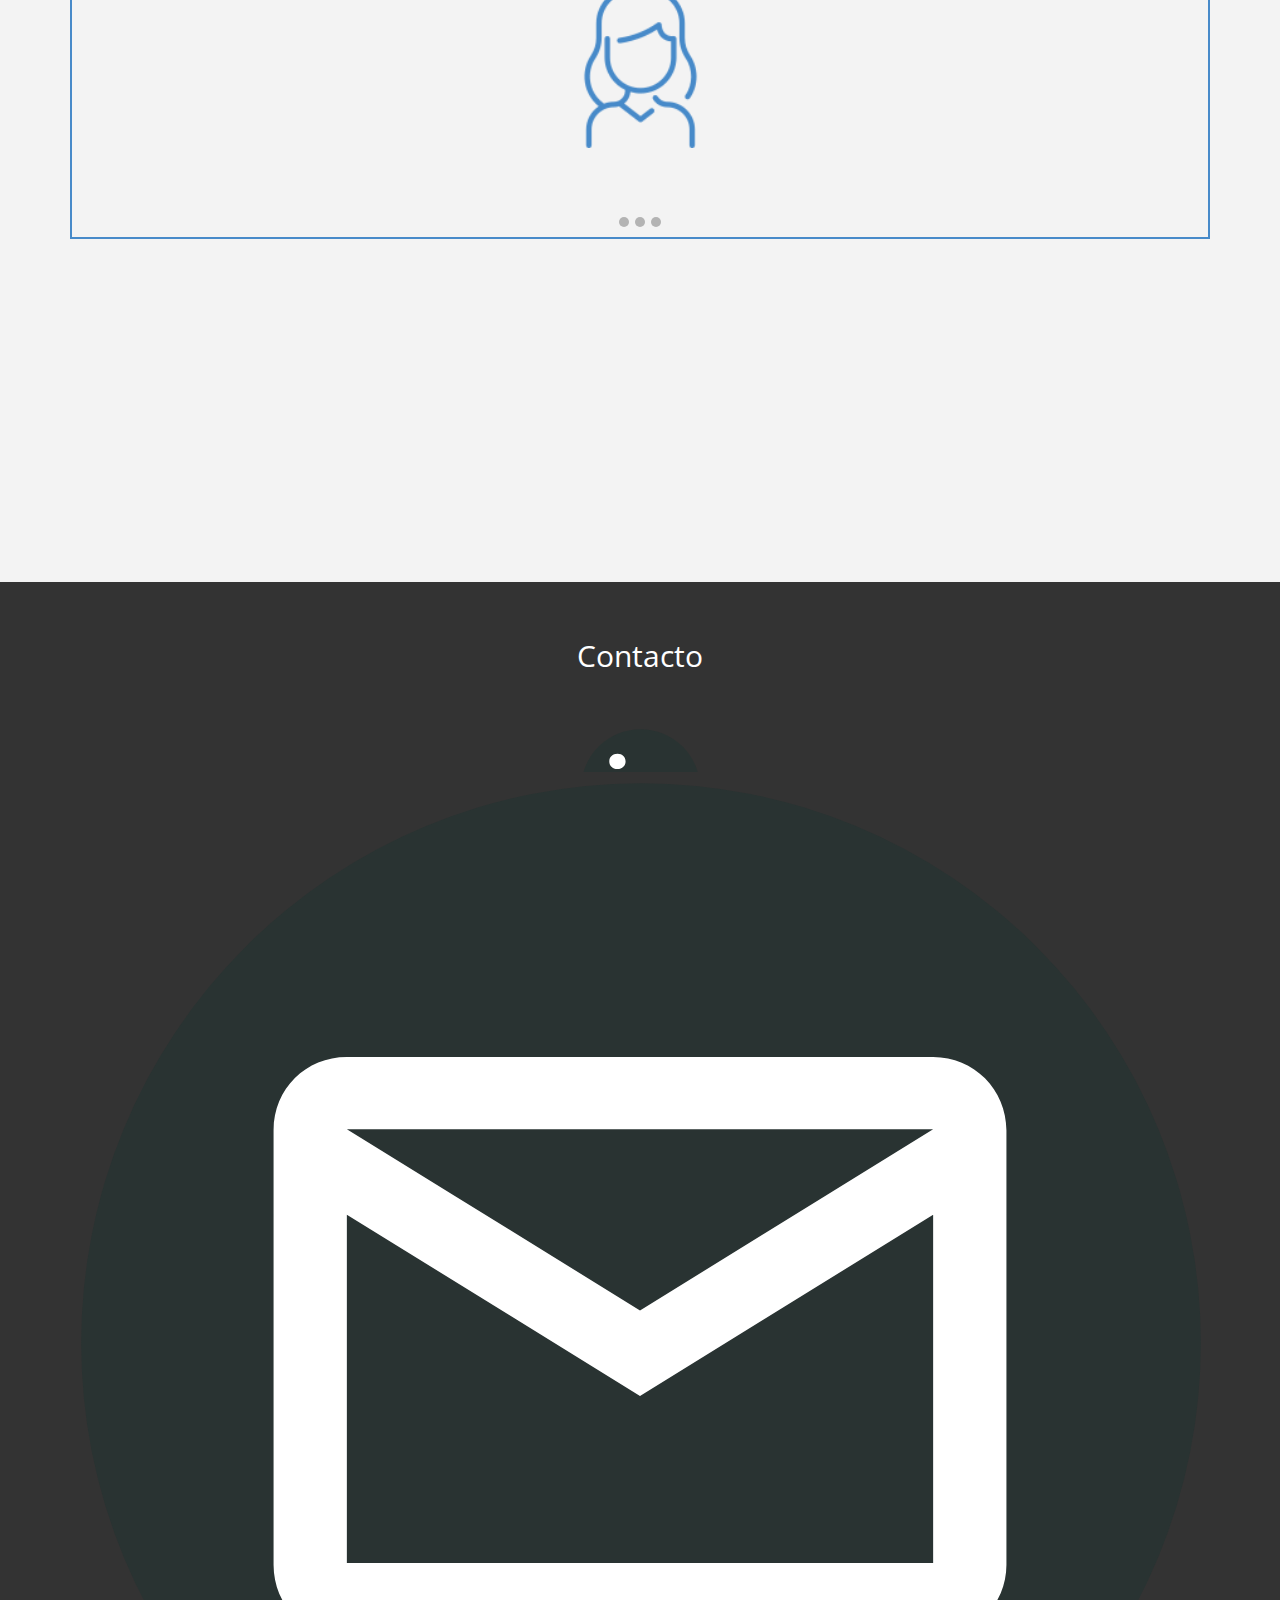
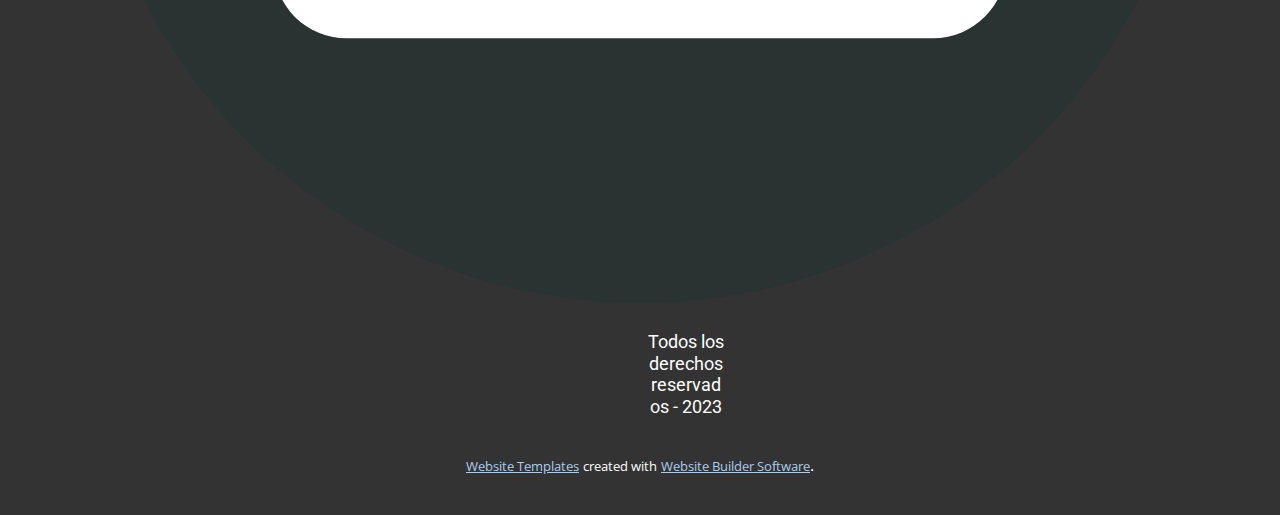
<file: Sobre-Mi.html>
<!DOCTYPE html>
<html style="font-size: 16px;" lang="es"><head>
    <meta name="viewport" content="width=device-width, initial-scale=1.0">
    <meta charset="utf-8">
    <meta name="keywords" content="Incluir su curriculum, área específica de interés, habilidades duras y
blandas, valores profesionales. Importante el curriculum deberá poder
descargarse">
    <meta name="description" content="">
    <title>Sobre Mi</title>
    <link rel="stylesheet" href="nicepage.css" media="screen">
<link rel="stylesheet" href="Sobre-Mi.css" media="screen">
    <script class="u-script" type="text/javascript" src="jquery.js" defer=""></script>
    <script class="u-script" type="text/javascript" src="nicepage.js" defer=""></script>
    <meta name="generator" content="Nicepage 5.5.0, nicepage.com">
    <link id="u-theme-google-font" rel="stylesheet" href="https://fonts.googleapis.com/css?family=Roboto:100,100i,300,300i,400,400i,500,500i,700,700i,900,900i|Open+Sans:300,300i,400,400i,500,500i,600,600i,700,700i,800,800i">
    
    
    
    <script type="application/ld+json">{
		"@context": "http://schema.org",
		"@type": "Organization",
		"name": "Portafolio",
		"logo": "images/default-logo.png",
		"sameAs": [
				"https://www.linkedin.com/in/flor-mabel-rodriguez-5b809222b/",
				"mailto:flormabel_ariza@outlook.com"
		]
}</script>
    <meta name="theme-color" content="#478ac9">
    <meta property="og:title" content="Sobre Mi">
    <meta property="og:type" content="website">
  <meta data-intl-tel-input-cdn-path="intlTelInput/"></head>
  <body class="u-body u-xl-mode" data-lang="es"><header class="u-clearfix u-grey-90 u-header u-header" id="sec-549e"><div class="u-clearfix u-sheet u-sheet-1">
        <a href="Inicio.html" class="u-image u-logo u-image-1" data-image-width="80" data-image-height="40" title="Inicio">
          <img src="images/default-logo.png" class="u-logo-image u-logo-image-1">
        </a>
        <nav class="u-menu u-menu-one-level u-offcanvas u-menu-1">
          <div class="menu-collapse" style="font-size: 1.125rem; letter-spacing: 0px;">
            <a class="u-button-style u-custom-left-right-menu-spacing u-custom-padding-bottom u-custom-text-active-color u-custom-text-color u-custom-top-bottom-menu-spacing u-nav-link u-text-active-palette-1-base u-text-hover-palette-2-base" href="#">
              <svg class="u-svg-link" viewBox="0 0 24 24"><use xmlns:xlink="http://www.w3.org/1999/xlink" xlink:href="#menu-hamburger"></use></svg>
              <svg class="u-svg-content" version="1.1" id="menu-hamburger" viewBox="0 0 16 16" x="0px" y="0px" xmlns:xlink="http://www.w3.org/1999/xlink" xmlns="http://www.w3.org/2000/svg"><g><rect y="1" width="16" height="2"></rect><rect y="7" width="16" height="2"></rect><rect y="13" width="16" height="2"></rect>
</g></svg>
            </a>
          </div>
          <div class="u-custom-menu u-nav-container">
            <ul class="u-nav u-spacing-20 u-unstyled u-nav-1"><li class="u-nav-item"><a class="u-border-4 u-border-active-custom-color-2 u-border-hover-white u-border-no-left u-border-no-right u-border-no-top u-border-white u-button-style u-nav-link u-text-active-white u-text-hover-palette-1-base u-text-white" href="Inicio.html" style="padding: 12px 10px;">Inicio</a>
</li><li class="u-nav-item"><a class="u-border-4 u-border-active-custom-color-2 u-border-hover-white u-border-no-left u-border-no-right u-border-no-top u-border-white u-button-style u-nav-link u-text-active-white u-text-hover-palette-1-base u-text-white" href="Sobre-Mi.html" style="padding: 12px 10px;">Sobre Mi</a>
</li><li class="u-nav-item"><a class="u-border-4 u-border-active-custom-color-2 u-border-hover-white u-border-no-left u-border-no-right u-border-no-top u-border-white u-button-style u-nav-link u-text-active-white u-text-hover-palette-1-base u-text-white" href="Proyectos.html" style="padding: 12px 10px;">Proyectos</a>
</li><li class="u-nav-item"><a class="u-border-4 u-border-active-custom-color-2 u-border-hover-white u-border-no-left u-border-no-right u-border-no-top u-border-white u-button-style u-nav-link u-text-active-white u-text-hover-palette-1-base u-text-white" href="Pulicaciones.html" style="padding: 12px 10px;">Publicaciones</a>
</li><li class="u-nav-item"><a class="u-border-4 u-border-active-custom-color-2 u-border-hover-white u-border-no-left u-border-no-right u-border-no-top u-border-white u-button-style u-nav-link u-text-active-white u-text-hover-palette-1-base u-text-white" href="Contacto.html" style="padding: 12px 10px;">Contacto</a>
</li></ul>
          </div>
          <div class="u-custom-menu u-nav-container-collapse">
            <div class="u-black u-container-style u-inner-container-layout u-opacity u-opacity-95 u-sidenav">
              <div class="u-inner-container-layout u-sidenav-overflow">
                <div class="u-menu-close"></div>
                <ul class="u-align-center u-nav u-popupmenu-items u-unstyled u-nav-2"><li class="u-nav-item"><a class="u-button-style u-nav-link" href="Inicio.html">Inicio</a>
</li><li class="u-nav-item"><a class="u-button-style u-nav-link" href="Sobre-Mi.html">Sobre Mi</a>
</li><li class="u-nav-item"><a class="u-button-style u-nav-link" href="Proyectos.html">Proyectos</a>
</li><li class="u-nav-item"><a class="u-button-style u-nav-link" href="Pulicaciones.html">Publicaciones</a>
</li><li class="u-nav-item"><a class="u-button-style u-nav-link" href="Contacto.html">Contacto</a>
</li></ul>
              </div>
            </div>
            <div class="u-black u-menu-overlay u-opacity u-opacity-70"></div>
          </div>
        </nav>
      </div></header>
    <section class="u-align-left u-clearfix u-image u-shading u-section-1" src="" data-image-width="1500" data-image-height="1000" id="sec-3457">
      <div class="u-clearfix u-sheet u-sheet-1">
        <div class="u-align-center u-container-style u-expanded-width-xs u-group u-white u-group-1">
          <div class="u-container-layout u-container-layout-1">
            <h2 class="u-text u-text-black u-text-1">El desarrollo de software me apasiona, la posibilidad de implementar nuevas tecnologías para resolver problemas en diferentes ámbitos, y estoy comprometido en mejorar mis habilidades técnicas para lograr un impacto positivo en la sociedad. </h2>
            <a href="files/CVFlorMabelAriza.pdf" class="u-border-2 u-border-grey-75 u-btn u-button-style u-file-link u-hover-palette-1-dark-1 u-palette-1-base u-btn-1">Descargar CV </a>
          </div>
        </div>
      </div>
    </section>
    <section class="u-align-center u-clearfix u-custom-color-6 u-section-2" id="sec-4781">
      <div class="u-clearfix u-sheet u-sheet-1">
        <div id="carousel-5989" data-interval="6750" data-u-ride="carousel" class="u-border-2 u-border-palette-1-base u-carousel u-carousel-duration-1500 u-carousel-left u-expanded-width u-slider u-slider-1">
          <ol class="u-absolute-hcenter u-carousel-indicators u-carousel-indicators-1">
            <li data-u-target="#carousel-5989" class="u-active u-grey-30 u-shape-circle" data-u-slide-to="0" style="width: 10px; height: 10px;"></li>
            <li data-u-target="#carousel-5989" class="u-grey-30 u-shape-circle" data-u-slide-to="1" style="width: 10px; height: 10px;"></li>
            <li data-u-target="#carousel-5989" class="u-grey-30 u-shape-circle" data-u-slide-to="2" style="width: 10px; height: 10px;"></li>
          </ol>
          <div class="u-carousel-inner" role="listbox" style="">
            <div class="u-active u-align-center u-carousel-item u-container-style u-slide">
              <div class="u-container-layout u-container-layout-1">
                <h2 class="u-text u-text-black u-text-default u-text-1">Valores profecionales</h2>
                <ul class="u-text u-text-black u-text-default u-text-2">
                  <li>Ética&nbsp;</li>
                  <li>&nbsp;Responsabilidad</li>
                  <li>Respeto</li>
                </ul>
                <ul class="u-text u-text-black u-text-default u-text-3">
                  <li>Compromiso<br>
                  </li>
                  <li>Empatía<br>
                  </li>
                  <li>Honestidad<br>
                  </li>
                </ul><span class="u-file-icon u-icon u-text-palette-1-base u-icon-1"><img src="images/2922579-1121cc86.png" alt=""></span>
              </div>
            </div>
            <div class="u-align-center u-carousel-item u-container-style u-slide">
              <div class="u-container-layout u-container-layout-2">
                <h2 class="u-text u-text-default u-text-4">Hablidades bland<span style="font-weight: 700;"></span>as&nbsp;
                </h2>
                <ul class="u-text u-text-black u-text-5">
                  <li>Gestión del tiempo.</li>
                  <li>&nbsp;Responsabilidad y compromiso.<br>
                  </li>
                </ul>
                <ul class="u-text u-text-black u-text-6">
                  <li>Trabajo en equipo.</li>
                  <li>&nbsp;
Adaptabilidad.
&nbsp; &nbsp;&nbsp;<br>
                  </li>
                </ul><span class="u-icon u-text-custom-color-3 u-icon-2"><svg class="u-svg-link" preserveAspectRatio="xMidYMin slice" viewBox="0 0 60 60" style=""><use xmlns:xlink="http://www.w3.org/1999/xlink" xlink:href="#svg-58e4"></use></svg><svg class="u-svg-content" viewBox="0 0 60 60" x="0px" y="0px" id="svg-58e4" style="enable-background:new 0 0 60 60;"><g><path d="M31.634,37.989c1.041-0.081,1.99-0.612,2.606-1.459l9.363-12.944c0.287-0.397,0.244-0.945-0.104-1.293
		c-0.348-0.347-0.896-0.39-1.293-0.104L29.26,31.555c-0.844,0.614-1.375,1.563-1.456,2.604s0.296,2.06,1.033,2.797
		C29.508,37.628,30.413,38,31.354,38C31.447,38,31.54,37.996,31.634,37.989z M29.798,34.315c0.035-0.457,0.269-0.874,0.637-1.142
		l7.897-5.713l-5.711,7.895c-0.27,0.371-0.687,0.604-1.144,0.64c-0.455,0.03-0.902-0.128-1.227-0.453
		C29.928,35.219,29.762,34.771,29.798,34.315z"></path><path d="M54.034,19.564c-0.01-0.021-0.01-0.043-0.021-0.064c-0.012-0.02-0.031-0.031-0.044-0.05
		c-1.011-1.734-2.207-3.347-3.565-4.809l2.148-2.147l1.414,1.414l4.242-4.243l-4.242-4.242l-4.243,4.242l1.415,1.415l-2.148,2.147
		c-1.462-1.358-3.074-2.555-4.809-3.566c-0.019-0.013-0.03-0.032-0.05-0.044c-0.021-0.012-0.043-0.011-0.064-0.022
		c-3.093-1.782-6.568-2.969-10.273-3.404V5h1.5c1.379,0,2.5-1.121,2.5-2.5S36.672,0,35.293,0h-9c-1.379,0-2.5,1.121-2.5,2.5
		s1.121,2.5,2.5,2.5h1.5v1.156c-1.08,0.115-2.158,0.291-3.224,0.535c-0.538,0.123-0.875,0.66-0.751,1.198
		c0.123,0.538,0.66,0.876,1.198,0.751c0.92-0.211,1.849-0.37,2.78-0.477l1.073-0.083c0.328-0.025,0.63-0.043,0.924-0.057V10
		c0,0.553,0.447,1,1,1s1-0.447,1-1V8.03c3.761,0.173,7.305,1.183,10.456,2.845l-0.986,1.707c-0.276,0.479-0.112,1.09,0.366,1.366
		c0.157,0.091,0.329,0.134,0.499,0.134c0.346,0,0.682-0.179,0.867-0.5l0.983-1.703c3.129,1.985,5.787,4.643,7.772,7.772
		l-1.703,0.983C49.57,20.91,49.406,21.521,49.683,22c0.186,0.321,0.521,0.5,0.867,0.5c0.17,0,0.342-0.043,0.499-0.134l1.707-0.986
		c1.685,3.196,2.698,6.798,2.849,10.619H53.63c-0.553,0-1,0.447-1,1s0.447,1,1,1h1.975c-0.151,3.821-1.164,7.423-2.849,10.619
		l-1.707-0.986c-0.478-0.276-1.09-0.114-1.366,0.366c-0.276,0.479-0.112,1.09,0.366,1.366l1.703,0.983
		c-1.985,3.129-4.643,5.787-7.772,7.772l-0.983-1.703c-0.277-0.48-0.89-0.643-1.366-0.366c-0.479,0.276-0.643,0.888-0.366,1.366
		l0.986,1.707c-3.151,1.662-6.695,2.672-10.456,2.845V56c0-0.553-0.447-1-1-1s-1,0.447-1,1v1.976
		c-1.597-0.055-3.199-0.255-4.776-0.617c-0.538-0.129-1.075,0.213-1.198,0.751c-0.124,0.538,0.213,1.075,0.751,1.198
		C26.568,59.768,28.607,60,30.63,60c0.049,0,0.096-0.003,0.145-0.004c0.007,0,0.012,0.004,0.018,0.004
		c0.008,0,0.015-0.005,0.023-0.005c4.807-0.033,9.317-1.331,13.219-3.573c0.031-0.014,0.064-0.021,0.094-0.039
		c0.02-0.012,0.031-0.031,0.05-0.044c4.039-2.354,7.414-5.725,9.773-9.761c0.019-0.027,0.043-0.048,0.06-0.078
		c0.012-0.021,0.011-0.043,0.021-0.064C56.317,42.476,57.63,37.89,57.63,33S56.317,23.524,54.034,19.564z M53.965,8.251l1.414,1.414
		l-1.414,1.415L52.55,9.665L53.965,8.251z M29.793,6.021V3h-3.5c-0.275,0-0.5-0.225-0.5-0.5s0.225-0.5,0.5-0.5h9
		c0.275,0,0.5,0.225,0.5,0.5S35.568,3,35.293,3h-3.5v3.021C31.445,6.007,31.113,6,30.793,6c-0.028,0-0.06,0.002-0.088,0.002
		C30.68,6.002,30.655,6,30.63,6c-0.164,0-0.328,0.011-0.492,0.014C30.022,6.017,29.913,6.016,29.793,6.021z"></path><path d="M21.793,14h-5c-0.553,0-1,0.447-1,1s0.447,1,1,1h5c0.553,0,1-0.447,1-1S22.346,14,21.793,14z"></path><path d="M21.793,21h-10c-0.553,0-1,0.447-1,1s0.447,1,1,1h10c0.553,0,1-0.447,1-1S22.346,21,21.793,21z"></path><path d="M21.793,28h-15c-0.553,0-1,0.447-1,1s0.447,1,1,1h15c0.553,0,1-0.447,1-1S22.346,28,21.793,28z"></path><path d="M21.793,35h-19c-0.553,0-1,0.447-1,1s0.447,1,1,1h19c0.553,0,1-0.447,1-1S22.346,35,21.793,35z"></path><path d="M21.793,42h-13c-0.553,0-1,0.447-1,1s0.447,1,1,1h13c0.553,0,1-0.447,1-1S22.346,42,21.793,42z"></path><path d="M21.793,49h-7c-0.553,0-1,0.447-1,1s0.447,1,1,1h7c0.553,0,1-0.447,1-1S22.346,49,21.793,49z"></path>
</g></svg></span>
              </div>
            </div>
            <div class="u-border-palette-1-base u-carousel-item u-container-style u-slide u-white u-carousel-item-3">
              <div class="u-container-layout u-container-layout-3">
                <h2 class="u-text u-text-7">Ha<span style="font-weight: 700;"></span>blidades duras
                </h2>
                <ul class="u-text u-text-black u-text-8">
                  <li>Conocimientos en metodologías de desarrollo de software como Agile y Scrum.&nbsp;</li>
                  <li>&nbsp;Gestión de proyectos y liderazgo de equipos en entorno educativo.</li>
                  <li>Diseñar tipologías de red.<br>
                  </li>
                </ul><span class="u-file-icon u-icon u-text-palette-1-base u-icon-3"><img src="images/3316404-e9d1278d.png" alt=""></span>
              </div>
            </div>
          </div>
          <a class="u-absolute-vcenter u-border-2 u-border-hover-black u-border-palette-1-base u-carousel-control u-carousel-control-prev u-gradient u-icon-circle u-spacing-10 u-text-hover-black u-carousel-control-1" href="#carousel-5989" role="button" data-u-slide="prev">
            <span aria-hidden="true">
              <svg viewBox="0 0 451.847 451.847"><path d="M97.141,225.92c0-8.095,3.091-16.192,9.259-22.366L300.689,9.27c12.359-12.359,32.397-12.359,44.751,0
c12.354,12.354,12.354,32.388,0,44.748L173.525,225.92l171.903,171.909c12.354,12.354,12.354,32.391,0,44.744
c-12.354,12.365-32.386,12.365-44.745,0l-194.29-194.281C100.226,242.115,97.141,234.018,97.141,225.92z"></path></svg>
            </span>
            <span class="sr-only">
              <svg viewBox="0 0 451.847 451.847"><path d="M97.141,225.92c0-8.095,3.091-16.192,9.259-22.366L300.689,9.27c12.359-12.359,32.397-12.359,44.751,0
c12.354,12.354,12.354,32.388,0,44.748L173.525,225.92l171.903,171.909c12.354,12.354,12.354,32.391,0,44.744
c-12.354,12.365-32.386,12.365-44.745,0l-194.29-194.281C100.226,242.115,97.141,234.018,97.141,225.92z"></path></svg>
            </span>
          </a>
          <a class="u-border-2 u-border-hover-black u-border-palette-1-base u-carousel-control u-carousel-control-next u-gradient u-icon-circle u-spacing-10 u-text-hover-black u-carousel-control-2" href="#carousel-5989" role="button" data-u-slide="next">
            <span aria-hidden="true">
              <svg viewBox="0 0 451.846 451.847"><path d="M345.441,248.292L151.154,442.573c-12.359,12.365-32.397,12.365-44.75,0c-12.354-12.354-12.354-32.391,0-44.744
L278.318,225.92L106.409,54.017c-12.354-12.359-12.354-32.394,0-44.748c12.354-12.359,32.391-12.359,44.75,0l194.287,194.284
c6.177,6.18,9.262,14.271,9.262,22.366C354.708,234.018,351.617,242.115,345.441,248.292z"></path></svg>
            </span>
            <span class="sr-only">
              <svg viewBox="0 0 451.846 451.847"><path d="M345.441,248.292L151.154,442.573c-12.359,12.365-32.397,12.365-44.75,0c-12.354-12.354-12.354-32.391,0-44.744
L278.318,225.92L106.409,54.017c-12.354-12.359-12.354-32.394,0-44.748c12.354-12.359,32.391-12.359,44.75,0l194.287,194.284
c6.177,6.18,9.262,14.271,9.262,22.366C354.708,234.018,351.617,242.115,345.441,248.292z"></path></svg>
            </span>
          </a>
        </div>
      </div>
      <style data-mode="XXL">@media (max-width: 0px) {
   .u-section-2 {
    background-image: none;
  }
  .u-section-2 .u-sheet-1 {
    min-height: 579px;
  }
  .u-section-2 .u-slider-1 {
    min-height: 480px;
    width: 763px;
    margin-top: 50px;
    margin-bottom: 50px;
    margin-left: auto;
    margin-right: auto;
  }
  .u-section-2 .u-carousel-indicators-1 {
    position: absolute;
    bottom: 10px;
    width: auto;
    height: auto;
  }
  .u-section-2 .u-container-layout-1 {
    padding-top: 30px;
    padding-bottom: 30px;
    padding-left: 80px;
    padding-right: 80px;
  }
  .u-block-a843-18 {
    width: 83px;
    height: 83px;
    background-image: url("[data-uri]");
    background-position: 50% 50%;
    margin-top: 0;
    margin-bottom: 0;
    margin-left: auto;
    margin-right: auto;
  }
  .u-block-a843-15 {
    margin-top: 20px;
    margin-left: 0;
    margin-right: 0;
    margin-bottom: 0;
    font-size: 1.25rem;
  }
  .u-block-a843-16 {
    font-weight: 700;
    margin-top: 35px;
    margin-left: auto;
    margin-right: auto;
    margin-bottom: 0;
  }
  .u-block-a843-17 {
    font-size: 1rem;
    font-weight: 400;
    margin-top: 15px;
    margin-left: auto;
    margin-right: auto;
    margin-bottom: 0;
  }
  .u-section-2 .u-container-layout-2 {
    padding-top: 30px;
    padding-bottom: 30px;
    padding-left: 80px;
    padding-right: 80px;
  }
  .u-block-a843-21 {
    width: 83px;
    height: 83px;
    background-image: url("[data-uri]");
    background-position: 50% 50%;
    margin-top: 0;
    margin-bottom: 0;
    margin-left: auto;
    margin-right: auto;
  }
  .u-block-a843-22 {
    margin-top: 20px;
    margin-left: 0;
    margin-right: 0;
    margin-bottom: 0;
    font-size: 1.25rem;
  }
  .u-block-a843-23 {
    font-weight: 700;
    margin-top: 35px;
    margin-left: auto;
    margin-right: auto;
    margin-bottom: 0;
  }
  .u-block-a843-24 {
    font-size: 1rem;
    font-weight: 400;
    margin-top: 15px;
    margin-left: auto;
    margin-right: auto;
    margin-bottom: 0;
  }
  .u-section-2 .u-carousel-control-1 {
    width: 43px;
    height: 43px;
    background-image: none;
  }
  .u-section-2 .u-carousel-control-2 {
    width: 43px;
    height: 43px;
    background-image: none;
    left: auto;
    position: absolute;
    right: 0;
  }
}</style>
    </section>
    
    
    <footer class="u-align-center u-clearfix u-footer u-grey-80 u-footer" id="sec-99d2"><div class="u-clearfix u-sheet u-sheet-1">
        <p class="u-small-text u-text u-text-variant u-text-1">Contacto</p>
        <div class="u-social-icons u-spacing-100 u-social-icons-1">
          <a class="u-social-url" target="_blank" data-type="LinkedIn" title="LinkedIn" href="https://www.linkedin.com/in/flor-mabel-rodriguez-5b809222b/"><span class="u-icon u-social-icon u-social-linkedin u-text-palette-4-dark-3 u-icon-1"><svg class="u-svg-link" preserveAspectRatio="xMidYMin slice" viewBox="0 0 112 112" style=""><use xmlns:xlink="http://www.w3.org/1999/xlink" xlink:href="#svg-ca9d"></use></svg><svg class="u-svg-content" viewBox="0 0 112 112" x="0" y="0" id="svg-ca9d"><circle fill="currentColor" cx="56.1" cy="56.1" r="55"></circle><path fill="#FFFFFF" d="M41.3,83.7H27.9V43.4h13.4V83.7z M34.6,37.9L34.6,37.9c-4.6,0-7.5-3.1-7.5-7c0-4,3-7,7.6-7s7.4,3,7.5,7
      C42.2,34.8,39.2,37.9,34.6,37.9z M89.6,83.7H76.2V62.2c0-5.4-1.9-9.1-6.8-9.1c-3.7,0-5.9,2.5-6.9,4.9c-0.4,0.9-0.4,2.1-0.4,3.3v22.5
      H48.7c0,0,0.2-36.5,0-40.3h13.4v5.7c1.8-2.7,5-6.7,12.1-6.7c8.8,0,15.4,5.8,15.4,18.1V83.7z"></path></svg></span>
          </a>
        </div>
        <div class="u-social-icons u-spacing-100 u-social-icons-2">
          <a class="u-social-url" target="_blank" data-type="Email" title="Email" href="mailto:flormabel_ariza@outlook.com"><span class="u-icon u-social-email u-social-icon u-text-palette-4-dark-3 u-icon-2"><svg class="u-svg-link" preserveAspectRatio="xMidYMin slice" viewBox="0 0 112 112" style=""><use xmlns:xlink="http://www.w3.org/1999/xlink" xlink:href="#svg-d448"></use></svg><svg class="u-svg-content" viewBox="0 0 112 112" x="0" y="0" id="svg-d448"><circle fill="currentColor" cx="56.1" cy="56.1" r="55"></circle><path id="path3864" fill="#FFFFFF" d="M27.2,28h57.6c4,0,7.2,3.2,7.2,7.2l0,0v42.7c0,3.9-3.2,7.2-7.2,7.2l0,0H27.2
	c-4,0-7.2-3.2-7.2-7.2V35.2C20,31.1,23.2,28,27.2,28 M56,52.9l28.8-17.8H27.2L56,52.9 M27.2,77.7h57.6V43.5L56,61.3L27.2,43.5V77.7z
	"></path></svg></span>
          </a>
        </div>
        <h3 class="u-text u-text-font u-text-2">Todos los derecho​​s reservados - 2023</h3>
      </div></footer>
    <section class="u-backlink u-clearfix u-grey-80">
      <a class="u-link" href="https://nicepage.com/website-templates" target="_blank">
        <span>Website Templates</span>
      </a>
      <p class="u-text">
        <span>created with</span>
      </p>
      <a class="u-link" href="" target="_blank">
        <span>Website Builder Software</span>
      </a>. 
    </section>
  
</body></html>
</file>
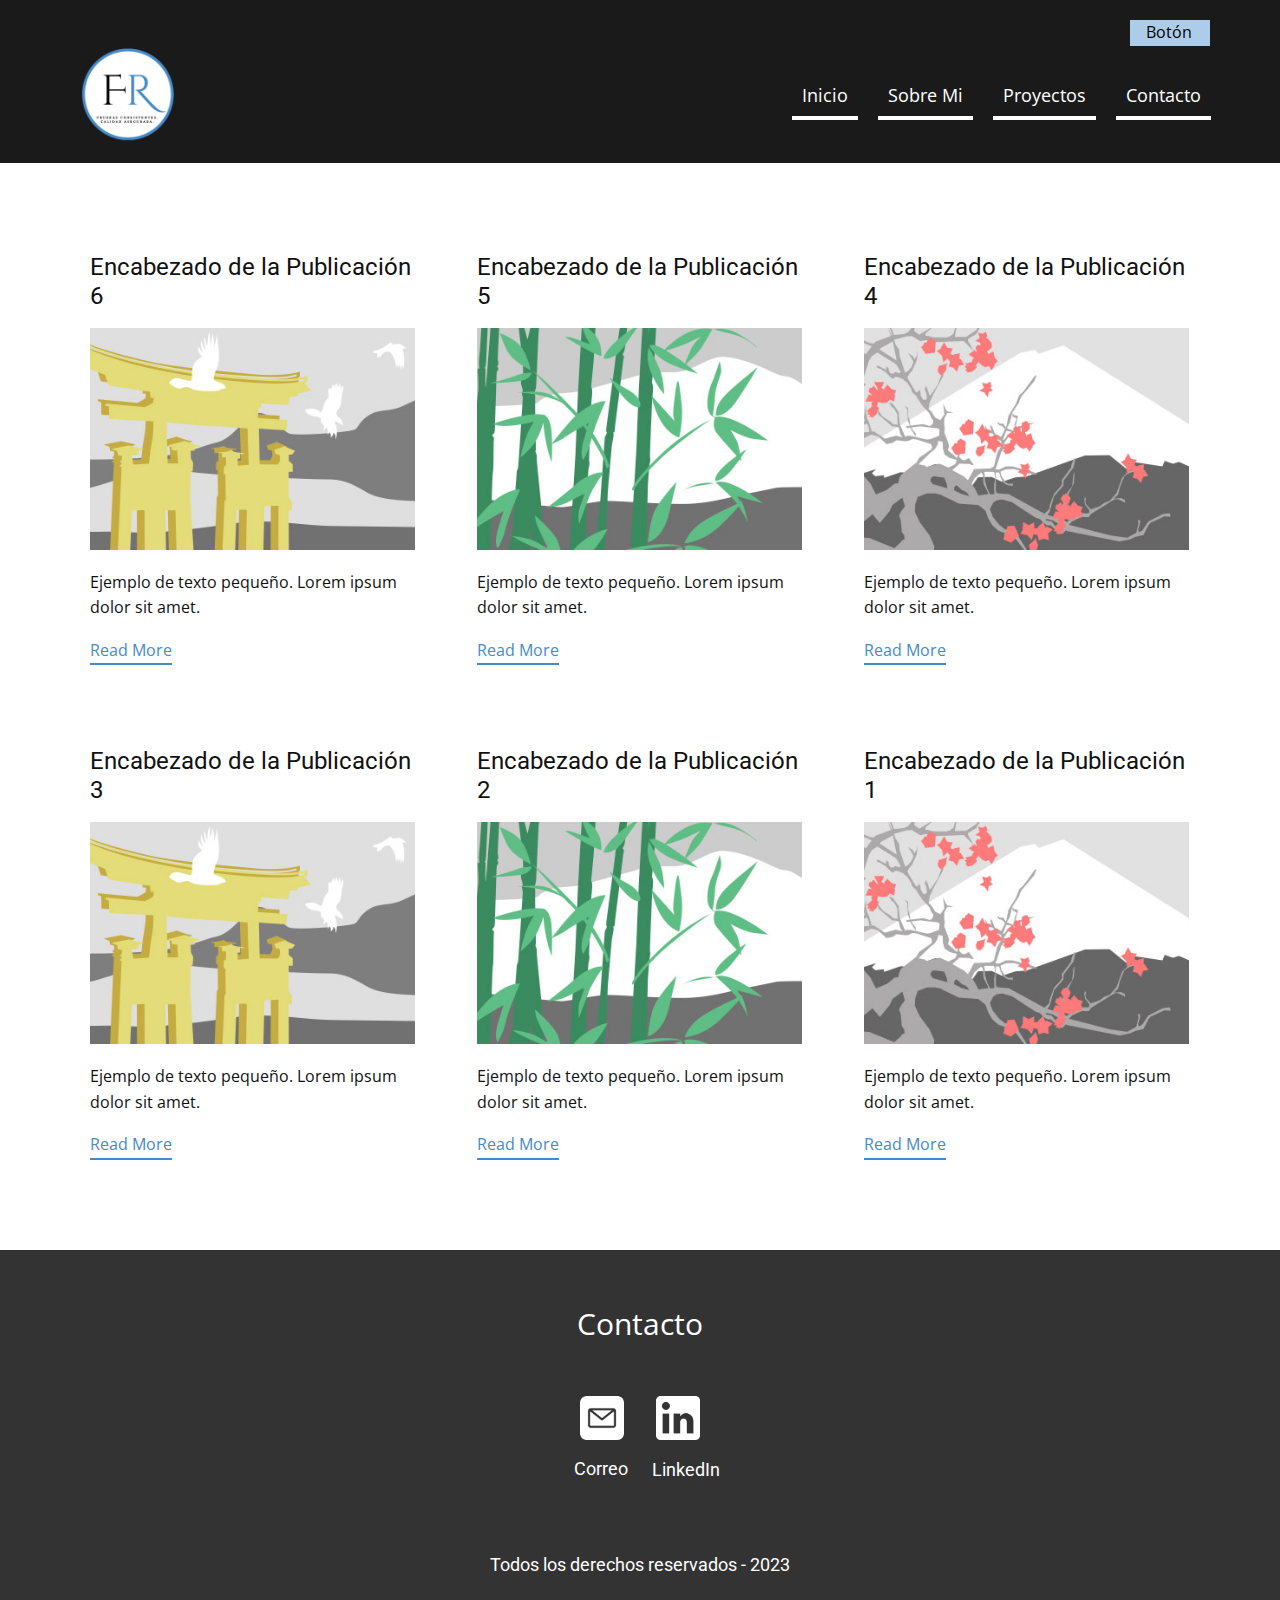
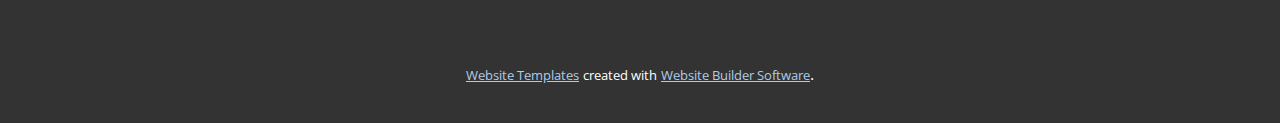
<file: blog/blog.html>
<!DOCTYPE html>
<html style="font-size: 16px;" lang="es"><head>
    <meta name="viewport" content="width=device-width, initial-scale=1.0">
    <meta charset="utf-8">
    <meta name="keywords" content="">
    <meta name="description" content="">
    <title>Blog Template</title>
    <link rel="stylesheet" href="../nicepage.css" media="screen">
<link rel="stylesheet" href="../Blog-Template.css" media="screen">
    <script class="u-script" type="text/javascript" src="../jquery.js" defer=""></script>
    <script class="u-script" type="text/javascript" src="../nicepage.js" defer=""></script>
    <meta name="generator" content="Nicepage 5.5.0, nicepage.com">
    <link id="u-theme-google-font" rel="stylesheet" href="https://fonts.googleapis.com/css?family=Roboto:100,100i,300,300i,400,400i,500,500i,700,700i,900,900i|Open+Sans:300,300i,400,400i,500,500i,600,600i,700,700i,800,800i">
    
    
    <script type="application/ld+json">{
		"@context": "http://schema.org",
		"@type": "Organization",
		"name": "Portafolio",
		"logo": "images/logofinal.png",
		"sameAs": [
				"flormabel_ariza@outlook.com",
				"https://www.linkedin.com/in/flor-mabel-rodriguez/"
		]
}</script>
    <meta name="theme-color" content="#478ac9">
  <meta data-intl-tel-input-cdn-path="intlTelInput/"></head>
  <body class="u-body u-xl-mode" data-lang="es"><header class="u-clearfix u-grey-90 u-header u-header" id="sec-549e"><div class="u-clearfix u-sheet u-sheet-1">
        <a href="../Inicio.html" class="u-image u-logo u-image-1" data-image-width="500" data-image-height="500" title="Inicio">
          <img src="../images/logofinal.png" class="u-logo-image u-logo-image-1">
        </a>
        <div class="u-clearfix u-group-elements u-group-elements-1">
          <nav class="u-menu u-menu-one-level u-offcanvas u-menu-1">
            <div class="menu-collapse" style="font-size: 1.125rem; letter-spacing: 0px;">
              <a class="u-button-style u-custom-left-right-menu-spacing u-custom-padding-bottom u-custom-text-active-color u-custom-text-color u-custom-top-bottom-menu-spacing u-nav-link u-text-active-palette-1-base u-text-hover-palette-2-base" href="#">
                <svg class="u-svg-link" viewBox="0 0 24 24"><use xmlns:xlink="http://www.w3.org/1999/xlink" xlink:href="#svg-26a6"></use></svg>
                <svg class="u-svg-content" version="1.1" id="svg-26a6" viewBox="0 0 16 16" x="0px" y="0px" xmlns:xlink="http://www.w3.org/1999/xlink" xmlns="http://www.w3.org/2000/svg"><g><rect y="1" width="16" height="2"></rect><rect y="7" width="16" height="2"></rect><rect y="13" width="16" height="2"></rect>
</g></svg>
              </a>
            </div>
            <div class="u-custom-menu u-nav-container">
              <ul class="u-nav u-spacing-20 u-unstyled u-nav-1"><li class="u-nav-item"><a class="u-border-4 u-border-active-custom-color-2 u-border-hover-white u-border-no-left u-border-no-right u-border-no-top u-border-white u-button-style u-nav-link u-text-active-white u-text-hover-palette-1-base u-text-white" href="#" style="padding: 12px 10px;">Inicio</a>
</li><li class="u-nav-item"><a class="u-border-4 u-border-active-custom-color-2 u-border-hover-white u-border-no-left u-border-no-right u-border-no-top u-border-white u-button-style u-nav-link u-text-active-white u-text-hover-palette-1-base u-text-white" href="../Inicio.html#sec-f4da" style="padding: 12px 10px;">Sobre Mi</a>
</li><li class="u-nav-item"><a class="u-border-4 u-border-active-custom-color-2 u-border-hover-white u-border-no-left u-border-no-right u-border-no-top u-border-white u-button-style u-nav-link u-text-active-white u-text-hover-palette-1-base u-text-white" href="../Inicio.html#carousel_189b" style="padding: 12px 10px;">Proyectos</a>
</li><li class="u-nav-item"><a class="u-border-4 u-border-active-custom-color-2 u-border-hover-white u-border-no-left u-border-no-right u-border-no-top u-border-white u-button-style u-nav-link u-text-active-white u-text-hover-palette-1-base u-text-white" href="../Inicio.html#sec-cde2" style="padding: 12px 10px;">Contacto</a>
</li></ul>
            </div>
            <div class="u-custom-menu u-nav-container-collapse">
              <div class="u-black u-container-style u-expanded-width u-inner-container-layout u-opacity u-opacity-95 u-sidenav">
                <div class="u-inner-container-layout u-sidenav-overflow">
                  <div class="u-expanded u-menu-close"></div>
                  <ul class="u-align-center u-nav u-popupmenu-items u-unstyled u-nav-2"><li class="u-nav-item"><a class="u-button-style u-nav-link" href="#">Inicio</a>
</li><li class="u-nav-item"><a class="u-button-style u-nav-link" href="../Inicio.html#sec-f4da">Sobre Mi</a>
</li><li class="u-nav-item"><a class="u-button-style u-nav-link" href="../Inicio.html#carousel_189b">Proyectos</a>
</li><li class="u-nav-item"><a class="u-button-style u-nav-link" href="../Inicio.html#sec-cde2">Contacto</a>
</li></ul>
                </div>
              </div>
              <div class="u-black u-menu-overlay u-opacity u-opacity-70"></div>
            </div>
          </nav>
        </div>
        <a href="https://nicepage.one" class="u-btn u-button-style u-btn-1">Botón</a>
      </div></header>
    <section class="u-clearfix u-section-1" id="sec-fb36">
      <div class="u-clearfix u-sheet u-valign-middle u-sheet-1"><!--blog--><!--blog_options_json--><!--{"type":"Recent","source":"","tags":"","count":""}--><!--/blog_options_json-->
        <div class="u-blog u-expanded-width u-repeater u-repeater-1"><!--blog_post-->
          <div class="u-blog-post u-container-style u-repeater-item u-white u-repeater-item-1">
            <div class="u-container-layout u-similar-container u-valign-top u-container-layout-1"><!--blog_post_header-->
              <h4 class="u-blog-control u-text u-text-1">
                <a class="u-post-header-link" href="../blog/enviar-5.html">Encabezado de la Publicación 6</a>
              </h4><!--/blog_post_header--><!--blog_post_image-->
              <a class="u-post-header-link" href="../blog/enviar-5.html"><img alt="" class="u-blog-control u-expanded-width u-image u-image-default u-image-1" src="../images/8ad73f3c.jpeg"></a><!--/blog_post_image--><!--blog_post_content-->
              <div class="u-blog-control u-post-content u-text u-text-2 fr-view">Ejemplo de texto pequeño. Lorem ipsum dolor sit amet.</div><!--/blog_post_content--><!--blog_post_readmore-->
              <a href="../blog/enviar-5.html" class="u-blog-control u-border-2 u-border-palette-1-base u-btn u-btn-rectangle u-button-style u-none u-btn-1"><!--blog_post_readmore_content--><!--options_json--><!--{"content":"Read More","defaultValue":"Lee mas"}--><!--/options_json-->Read More<!--/blog_post_readmore_content--></a><!--/blog_post_readmore-->
            </div>
          </div><div class="u-blog-post u-container-style u-repeater-item u-video-cover u-white">
            <div class="u-container-layout u-similar-container u-valign-top u-container-layout-2"><!--blog_post_header-->
              <h4 class="u-blog-control u-text u-text-3">
                <a class="u-post-header-link" href="../blog/enviar-4.html">Encabezado de la Publicación 5</a>
              </h4><!--/blog_post_header--><!--blog_post_image-->
              <a class="u-post-header-link" href="../blog/enviar-4.html"><img alt="" class="u-blog-control u-expanded-width u-image u-image-default u-image-2" src="../images/68f64b9d.jpeg"></a><!--/blog_post_image--><!--blog_post_content-->
              <div class="u-blog-control u-post-content u-text u-text-4 fr-view">Ejemplo de texto pequeño. Lorem ipsum dolor sit amet.</div><!--/blog_post_content--><!--blog_post_readmore-->
              <a href="../blog/enviar-4.html" class="u-blog-control u-border-2 u-border-palette-1-base u-btn u-btn-rectangle u-button-style u-none u-btn-2"><!--blog_post_readmore_content--><!--options_json--><!--{"content":"Read More","defaultValue":"Lee mas"}--><!--/options_json-->Read More<!--/blog_post_readmore_content--></a><!--/blog_post_readmore-->
            </div>
          </div><div class="u-blog-post u-container-style u-repeater-item u-video-cover u-white">
            <div class="u-container-layout u-similar-container u-valign-top u-container-layout-3"><!--blog_post_header-->
              <h4 class="u-blog-control u-text u-text-5">
                <a class="u-post-header-link" href="../blog/enviar-3.html">Encabezado de la Publicación 4</a>
              </h4><!--/blog_post_header--><!--blog_post_image-->
              <a class="u-post-header-link" href="../blog/enviar-3.html"><img alt="" class="u-blog-control u-expanded-width u-image u-image-default u-image-3" src="../images/0fd3416c.jpeg"></a><!--/blog_post_image--><!--blog_post_content-->
              <div class="u-blog-control u-post-content u-text u-text-6 fr-view">Ejemplo de texto pequeño. Lorem ipsum dolor sit amet.</div><!--/blog_post_content--><!--blog_post_readmore-->
              <a href="../blog/enviar-3.html" class="u-blog-control u-border-2 u-border-palette-1-base u-btn u-btn-rectangle u-button-style u-none u-btn-3"><!--blog_post_readmore_content--><!--options_json--><!--{"content":"Read More","defaultValue":"Lee mas"}--><!--/options_json-->Read More<!--/blog_post_readmore_content--></a><!--/blog_post_readmore-->
            </div>
          </div><div class="u-blog-post u-container-style u-repeater-item u-white u-repeater-item-1">
            <div class="u-container-layout u-similar-container u-valign-top u-container-layout-1"><!--blog_post_header-->
              <h4 class="u-blog-control u-text u-text-1">
                <a class="u-post-header-link" href="../blog/enviar-2.html">Encabezado de la Publicación 3</a>
              </h4><!--/blog_post_header--><!--blog_post_image-->
              <a class="u-post-header-link" href="../blog/enviar-2.html"><img alt="" class="u-blog-control u-expanded-width u-image u-image-default u-image-1" src="../images/8ad73f3c.jpeg"></a><!--/blog_post_image--><!--blog_post_content-->
              <div class="u-blog-control u-post-content u-text u-text-2 fr-view">Ejemplo de texto pequeño. Lorem ipsum dolor sit amet.</div><!--/blog_post_content--><!--blog_post_readmore-->
              <a href="../blog/enviar-2.html" class="u-blog-control u-border-2 u-border-palette-1-base u-btn u-btn-rectangle u-button-style u-none u-btn-1"><!--blog_post_readmore_content--><!--options_json--><!--{"content":"Read More","defaultValue":"Lee mas"}--><!--/options_json-->Read More<!--/blog_post_readmore_content--></a><!--/blog_post_readmore-->
            </div>
          </div><div class="u-blog-post u-container-style u-repeater-item u-video-cover u-white">
            <div class="u-container-layout u-similar-container u-valign-top u-container-layout-2"><!--blog_post_header-->
              <h4 class="u-blog-control u-text u-text-3">
                <a class="u-post-header-link" href="../blog/enviar-1.html">Encabezado de la Publicación 2</a>
              </h4><!--/blog_post_header--><!--blog_post_image-->
              <a class="u-post-header-link" href="../blog/enviar-1.html"><img alt="" class="u-blog-control u-expanded-width u-image u-image-default u-image-2" src="../images/68f64b9d.jpeg"></a><!--/blog_post_image--><!--blog_post_content-->
              <div class="u-blog-control u-post-content u-text u-text-4 fr-view">Ejemplo de texto pequeño. Lorem ipsum dolor sit amet.</div><!--/blog_post_content--><!--blog_post_readmore-->
              <a href="../blog/enviar-1.html" class="u-blog-control u-border-2 u-border-palette-1-base u-btn u-btn-rectangle u-button-style u-none u-btn-2"><!--blog_post_readmore_content--><!--options_json--><!--{"content":"Read More","defaultValue":"Lee mas"}--><!--/options_json-->Read More<!--/blog_post_readmore_content--></a><!--/blog_post_readmore-->
            </div>
          </div><div class="u-blog-post u-container-style u-repeater-item u-video-cover u-white">
            <div class="u-container-layout u-similar-container u-valign-top u-container-layout-3"><!--blog_post_header-->
              <h4 class="u-blog-control u-text u-text-5">
                <a class="u-post-header-link" href="../blog/enviar.html">Encabezado de la Publicación 1</a>
              </h4><!--/blog_post_header--><!--blog_post_image-->
              <a class="u-post-header-link" href="../blog/enviar.html"><img alt="" class="u-blog-control u-expanded-width u-image u-image-default u-image-3" src="../images/0fd3416c.jpeg"></a><!--/blog_post_image--><!--blog_post_content-->
              <div class="u-blog-control u-post-content u-text u-text-6 fr-view">Ejemplo de texto pequeño. Lorem ipsum dolor sit amet.</div><!--/blog_post_content--><!--blog_post_readmore-->
              <a href="../blog/enviar.html" class="u-blog-control u-border-2 u-border-palette-1-base u-btn u-btn-rectangle u-button-style u-none u-btn-3"><!--blog_post_readmore_content--><!--options_json--><!--{"content":"Read More","defaultValue":"Lee mas"}--><!--/options_json-->Read More<!--/blog_post_readmore_content--></a><!--/blog_post_readmore-->
            </div>
          </div><!--/blog_post--><!--blog_post-->
          <!--/blog_post--><!--blog_post-->
          <!--/blog_post-->
        </div><!--/blog-->
      </div>
    </section>
    
    
    <footer class="u-align-center u-clearfix u-footer u-grey-80 u-footer" id="sec-99d2"><div class="u-clearfix u-sheet u-sheet-1">
        <p class="u-small-text u-text u-text-variant u-text-1">Contacto</p>
        <div class="u-social-icons u-spacing-32 u-social-icons-1">
          <a class="u-social-url" title="Email" target="_blank" href="../flormabel_ariza@outlook.com"><span class="u-file-icon u-icon u-social-facebook u-social-icon u-text-white u-icon-1"><img src="../images/3694289-15514c6b.png" alt=""></span>
          </a>
          <a class="u-social-url" title="twitter" target="_blank" href="https://www.linkedin.com/in/flor-mabel-rodriguez/"><span class="u-file-icon u-icon u-social-icon u-social-twitter u-text-white u-icon-2"><img src="../images/61109-ade63174.png" alt=""></span>
          </a>
        </div>
        <h3 class="u-headline u-text u-text-2">
          <a href="/">LinkedIn</a>
        </h3>
        <h3 class="u-headline u-text u-text-3">
          <a href="/">Correo</a>
        </h3>
        <h3 class="u-text u-text-font u-text-4">Todos los derecho​​s reservados - 2023</h3>
      </div></footer>
    <section class="u-backlink u-clearfix u-grey-80">
      <a class="u-link" href="https://nicepage.com/website-templates" target="_blank">
        <span>Website Templates</span>
      </a>
      <p class="u-text">
        <span>created with</span>
      </p>
      <a class="u-link" href="" target="_blank">
        <span>Website Builder Software</span>
      </a>. 
    </section>
  
</body></html>
</file>
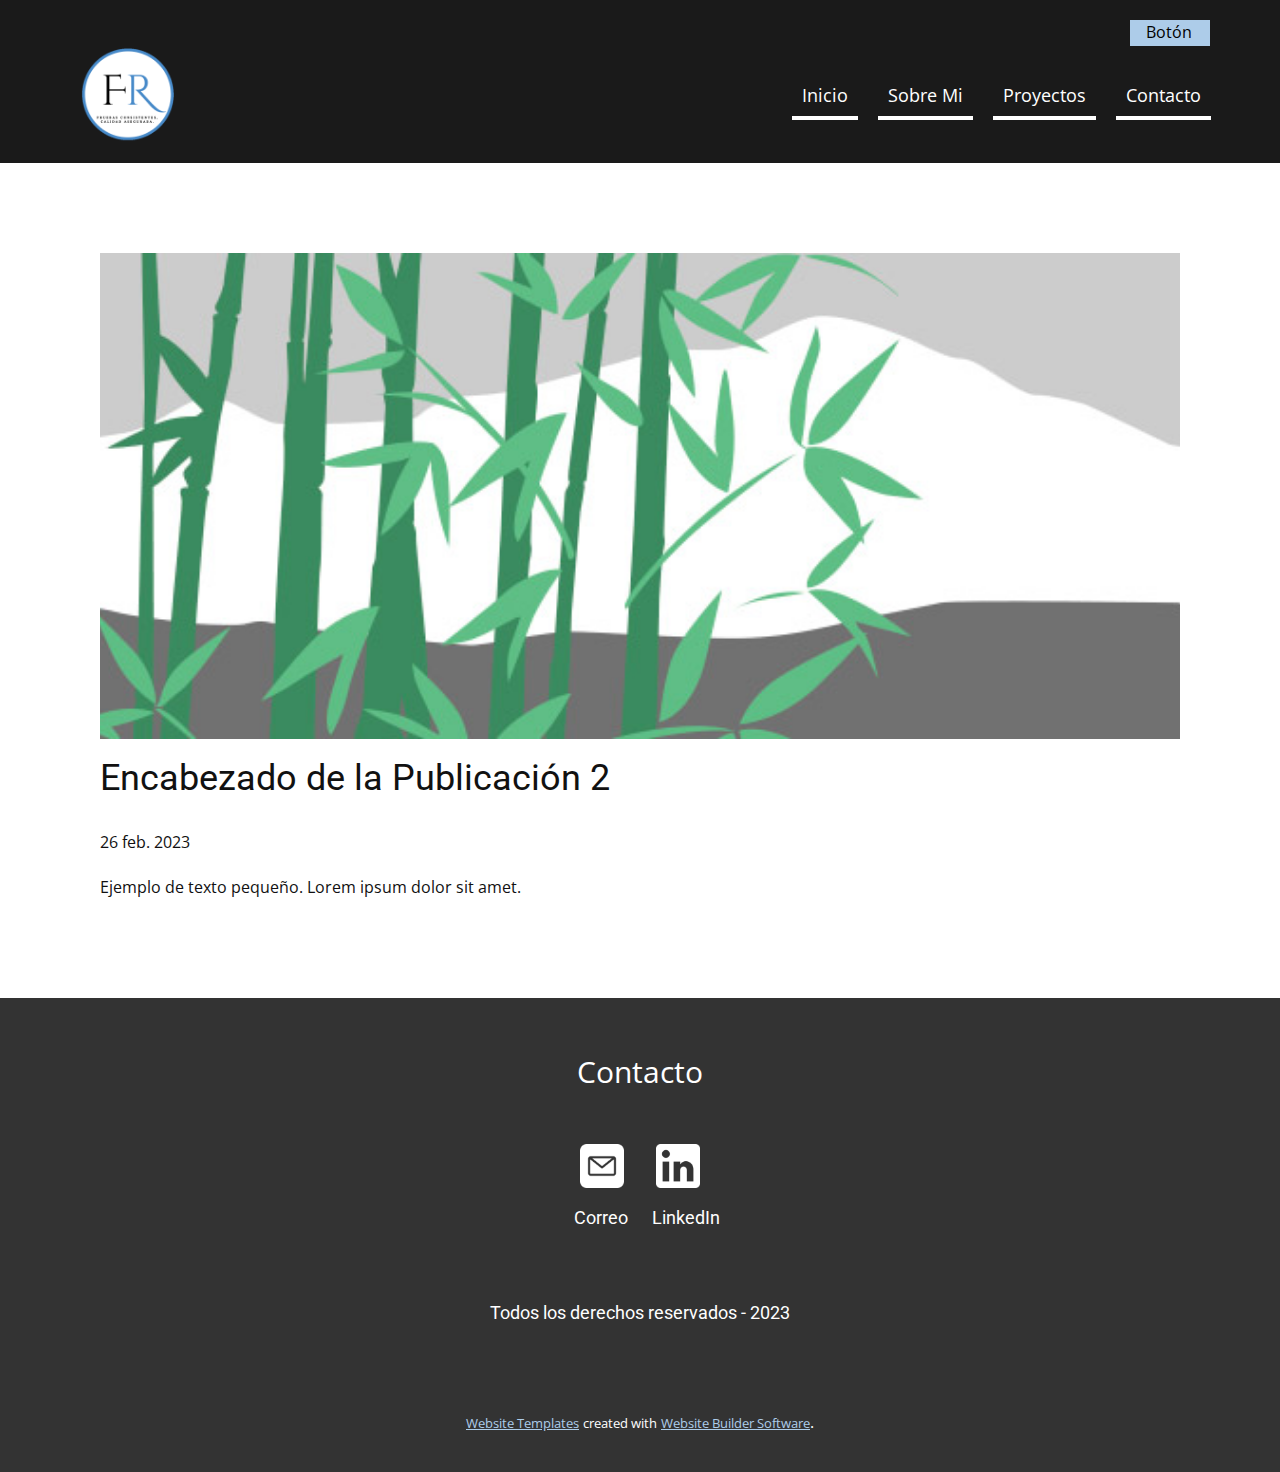
<file: blog/enviar-1.html>
<!DOCTYPE html>
<html style="font-size: 16px;" lang="es"><head>
    <meta name="viewport" content="width=device-width, initial-scale=1.0">
    <meta charset="utf-8">
    <meta name="keywords" content="Encabezado de la Publicación 1">
    <meta name="description" content="">
    <title>Encabezado de la Publicación 2</title>
    <link rel="stylesheet" href="../nicepage.css" media="screen">
<link rel="stylesheet" href="../Post-Template.css" media="screen">
    <script class="u-script" type="text/javascript" src="../jquery.js" defer=""></script>
    <script class="u-script" type="text/javascript" src="../nicepage.js" defer=""></script>
    <meta name="generator" content="Nicepage 5.5.0, nicepage.com">
    <link id="u-theme-google-font" rel="stylesheet" href="https://fonts.googleapis.com/css?family=Roboto:100,100i,300,300i,400,400i,500,500i,700,700i,900,900i|Open+Sans:300,300i,400,400i,500,500i,600,600i,700,700i,800,800i">
    
    
    <script type="application/ld+json">{
		"@context": "http://schema.org",
		"@type": "Organization",
		"name": "Portafolio",
		"logo": "images/logofinal.png",
		"sameAs": [
				"flormabel_ariza@outlook.com",
				"https://www.linkedin.com/in/flor-mabel-rodriguez/"
		]
}</script>
    <meta name="theme-color" content="#478ac9">
  <meta data-intl-tel-input-cdn-path="intlTelInput/"></head>
  <body class="u-body u-xl-mode" data-lang="es"><header class="u-clearfix u-grey-90 u-header u-header" id="sec-549e"><div class="u-clearfix u-sheet u-sheet-1">
        <a href="../Inicio.html" class="u-image u-logo u-image-1" data-image-width="500" data-image-height="500" title="Inicio">
          <img src="../images/logofinal.png" class="u-logo-image u-logo-image-1">
        </a>
        <div class="u-clearfix u-group-elements u-group-elements-1">
          <nav class="u-menu u-menu-one-level u-offcanvas u-menu-1">
            <div class="menu-collapse" style="font-size: 1.125rem; letter-spacing: 0px;">
              <a class="u-button-style u-custom-left-right-menu-spacing u-custom-padding-bottom u-custom-text-active-color u-custom-text-color u-custom-top-bottom-menu-spacing u-nav-link u-text-active-palette-1-base u-text-hover-palette-2-base" href="#">
                <svg class="u-svg-link" viewBox="0 0 24 24"><use xmlns:xlink="http://www.w3.org/1999/xlink" xlink:href="#svg-26a6"></use></svg>
                <svg class="u-svg-content" version="1.1" id="svg-26a6" viewBox="0 0 16 16" x="0px" y="0px" xmlns:xlink="http://www.w3.org/1999/xlink" xmlns="http://www.w3.org/2000/svg"><g><rect y="1" width="16" height="2"></rect><rect y="7" width="16" height="2"></rect><rect y="13" width="16" height="2"></rect>
</g></svg>
              </a>
            </div>
            <div class="u-custom-menu u-nav-container">
              <ul class="u-nav u-spacing-20 u-unstyled u-nav-1"><li class="u-nav-item"><a class="u-border-4 u-border-active-custom-color-2 u-border-hover-white u-border-no-left u-border-no-right u-border-no-top u-border-white u-button-style u-nav-link u-text-active-white u-text-hover-palette-1-base u-text-white" href="#" style="padding: 12px 10px;">Inicio</a>
</li><li class="u-nav-item"><a class="u-border-4 u-border-active-custom-color-2 u-border-hover-white u-border-no-left u-border-no-right u-border-no-top u-border-white u-button-style u-nav-link u-text-active-white u-text-hover-palette-1-base u-text-white" href="../Inicio.html#sec-f4da" style="padding: 12px 10px;">Sobre Mi</a>
</li><li class="u-nav-item"><a class="u-border-4 u-border-active-custom-color-2 u-border-hover-white u-border-no-left u-border-no-right u-border-no-top u-border-white u-button-style u-nav-link u-text-active-white u-text-hover-palette-1-base u-text-white" href="../Inicio.html#carousel_189b" style="padding: 12px 10px;">Proyectos</a>
</li><li class="u-nav-item"><a class="u-border-4 u-border-active-custom-color-2 u-border-hover-white u-border-no-left u-border-no-right u-border-no-top u-border-white u-button-style u-nav-link u-text-active-white u-text-hover-palette-1-base u-text-white" href="../Inicio.html#sec-cde2" style="padding: 12px 10px;">Contacto</a>
</li></ul>
            </div>
            <div class="u-custom-menu u-nav-container-collapse">
              <div class="u-black u-container-style u-expanded-width u-inner-container-layout u-opacity u-opacity-95 u-sidenav">
                <div class="u-inner-container-layout u-sidenav-overflow">
                  <div class="u-expanded u-menu-close"></div>
                  <ul class="u-align-center u-nav u-popupmenu-items u-unstyled u-nav-2"><li class="u-nav-item"><a class="u-button-style u-nav-link" href="#">Inicio</a>
</li><li class="u-nav-item"><a class="u-button-style u-nav-link" href="../Inicio.html#sec-f4da">Sobre Mi</a>
</li><li class="u-nav-item"><a class="u-button-style u-nav-link" href="../Inicio.html#carousel_189b">Proyectos</a>
</li><li class="u-nav-item"><a class="u-button-style u-nav-link" href="../Inicio.html#sec-cde2">Contacto</a>
</li></ul>
                </div>
              </div>
              <div class="u-black u-menu-overlay u-opacity u-opacity-70"></div>
            </div>
          </nav>
        </div>
        <a href="https://nicepage.one" class="u-btn u-button-style u-btn-1">Botón</a>
      </div></header>
    <section class="u-align-center u-clearfix u-section-1" id="sec-fbbb">
      <div class="u-clearfix u-sheet u-valign-middle-md u-valign-middle-sm u-valign-middle-xs u-sheet-1"><!--post_details--><!--post_details_options_json--><!--{"source":""}--><!--/post_details_options_json--><!--blog_post-->
        <div class="u-container-style u-expanded-width u-post-details u-post-details-1">
          <div class="u-container-layout u-valign-middle u-container-layout-1"><!--blog_post_image-->
            <img alt="" class="u-blog-control u-expanded-width u-image u-image-default u-image-1" src="../images/68f64b9d.jpeg"><!--/blog_post_image--><!--blog_post_header-->
            <h2 class="u-blog-control u-text u-text-1">Encabezado de la Publicación 2</h2><!--/blog_post_header--><!--blog_post_metadata-->
            <div class="u-blog-control u-metadata u-metadata-1"><!--blog_post_metadata_date-->
              <span class="u-meta-date u-meta-icon">26 feb. 2023</span><!--/blog_post_metadata_date--><!--blog_post_metadata_category-->
              <!--/blog_post_metadata_category--><!--blog_post_metadata_comments-->
              <!--/blog_post_metadata_comments-->
            </div><!--/blog_post_metadata--><!--blog_post_content-->
            <div class="u-align-justify u-blog-control u-post-content u-text u-text-2 fr-view">
  Ejemplo de texto pequeño. Lorem ipsum dolor sit amet.
  </div><!--/blog_post_content-->
          </div>
        </div><!--/blog_post--><!--/post_details-->
      </div>
    </section>
    
    
    <footer class="u-align-center u-clearfix u-footer u-grey-80 u-footer" id="sec-99d2"><div class="u-clearfix u-sheet u-sheet-1">
        <p class="u-small-text u-text u-text-variant u-text-1">Contacto</p>
        <div class="u-social-icons u-spacing-32 u-social-icons-1">
          <a class="u-social-url" title="Email" target="_blank" href="../flormabel_ariza@outlook.com"><span class="u-file-icon u-icon u-social-facebook u-social-icon u-text-white u-icon-1"><img src="../images/3694289-15514c6b.png" alt=""></span>
          </a>
          <a class="u-social-url" title="twitter" target="_blank" href="https://www.linkedin.com/in/flor-mabel-rodriguez/"><span class="u-file-icon u-icon u-social-icon u-social-twitter u-text-white u-icon-2"><img src="../images/61109-ade63174.png" alt=""></span>
          </a>
        </div>
        <h3 class="u-headline u-text u-text-2">
          <a href="/">LinkedIn</a>
        </h3>
        <h3 class="u-headline u-text u-text-3">
          <a href="/">Correo</a>
        </h3>
        <h3 class="u-text u-text-font u-text-4">Todos los derecho​​s reservados - 2023</h3>
      </div></footer>
    <section class="u-backlink u-clearfix u-grey-80">
      <a class="u-link" href="https://nicepage.com/website-templates" target="_blank">
        <span>Website Templates</span>
      </a>
      <p class="u-text">
        <span>created with</span>
      </p>
      <a class="u-link" href="" target="_blank">
        <span>Website Builder Software</span>
      </a>. 
    </section>
  
</body></html>
</file>
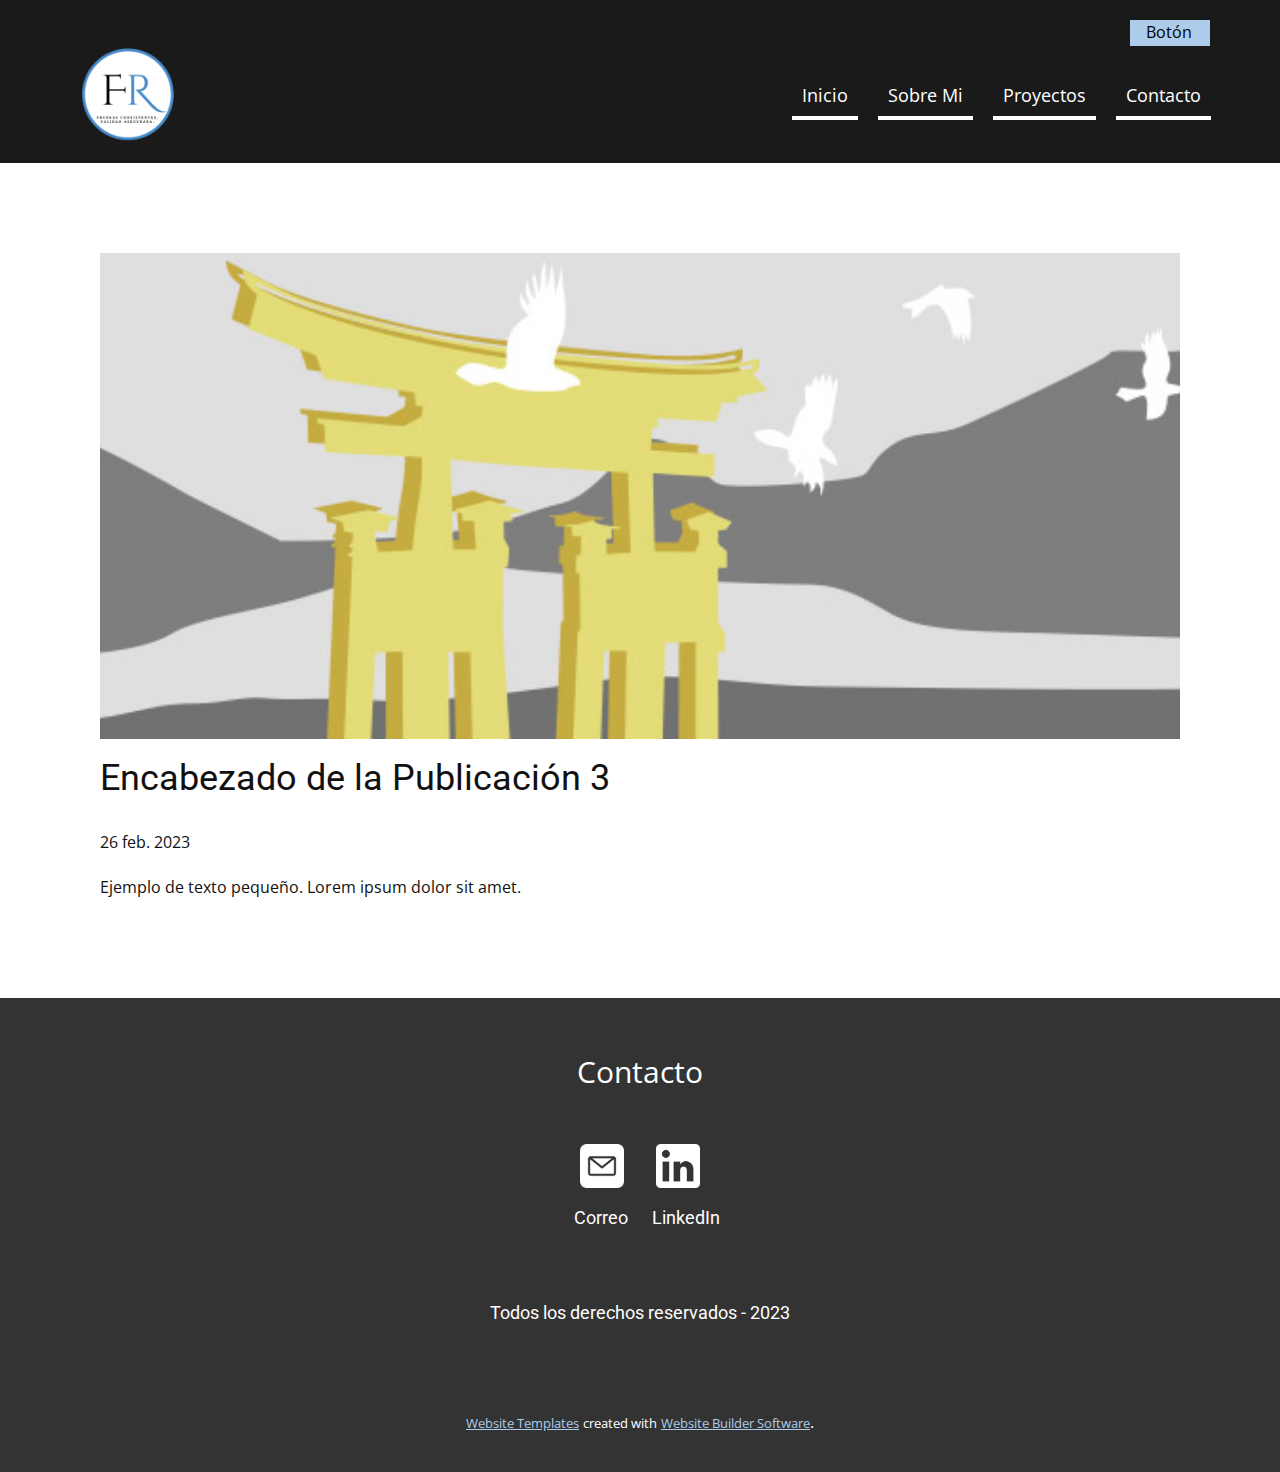
<file: blog/enviar-2.html>
<!DOCTYPE html>
<html style="font-size: 16px;" lang="es"><head>
    <meta name="viewport" content="width=device-width, initial-scale=1.0">
    <meta charset="utf-8">
    <meta name="keywords" content="Encabezado de la Publicación 1">
    <meta name="description" content="">
    <title>Encabezado de la Publicación 3</title>
    <link rel="stylesheet" href="../nicepage.css" media="screen">
<link rel="stylesheet" href="../Post-Template.css" media="screen">
    <script class="u-script" type="text/javascript" src="../jquery.js" defer=""></script>
    <script class="u-script" type="text/javascript" src="../nicepage.js" defer=""></script>
    <meta name="generator" content="Nicepage 5.5.0, nicepage.com">
    <link id="u-theme-google-font" rel="stylesheet" href="https://fonts.googleapis.com/css?family=Roboto:100,100i,300,300i,400,400i,500,500i,700,700i,900,900i|Open+Sans:300,300i,400,400i,500,500i,600,600i,700,700i,800,800i">
    
    
    <script type="application/ld+json">{
		"@context": "http://schema.org",
		"@type": "Organization",
		"name": "Portafolio",
		"logo": "images/logofinal.png",
		"sameAs": [
				"flormabel_ariza@outlook.com",
				"https://www.linkedin.com/in/flor-mabel-rodriguez/"
		]
}</script>
    <meta name="theme-color" content="#478ac9">
  <meta data-intl-tel-input-cdn-path="intlTelInput/"></head>
  <body class="u-body u-xl-mode" data-lang="es"><header class="u-clearfix u-grey-90 u-header u-header" id="sec-549e"><div class="u-clearfix u-sheet u-sheet-1">
        <a href="../Inicio.html" class="u-image u-logo u-image-1" data-image-width="500" data-image-height="500" title="Inicio">
          <img src="../images/logofinal.png" class="u-logo-image u-logo-image-1">
        </a>
        <div class="u-clearfix u-group-elements u-group-elements-1">
          <nav class="u-menu u-menu-one-level u-offcanvas u-menu-1">
            <div class="menu-collapse" style="font-size: 1.125rem; letter-spacing: 0px;">
              <a class="u-button-style u-custom-left-right-menu-spacing u-custom-padding-bottom u-custom-text-active-color u-custom-text-color u-custom-top-bottom-menu-spacing u-nav-link u-text-active-palette-1-base u-text-hover-palette-2-base" href="#">
                <svg class="u-svg-link" viewBox="0 0 24 24"><use xmlns:xlink="http://www.w3.org/1999/xlink" xlink:href="#svg-26a6"></use></svg>
                <svg class="u-svg-content" version="1.1" id="svg-26a6" viewBox="0 0 16 16" x="0px" y="0px" xmlns:xlink="http://www.w3.org/1999/xlink" xmlns="http://www.w3.org/2000/svg"><g><rect y="1" width="16" height="2"></rect><rect y="7" width="16" height="2"></rect><rect y="13" width="16" height="2"></rect>
</g></svg>
              </a>
            </div>
            <div class="u-custom-menu u-nav-container">
              <ul class="u-nav u-spacing-20 u-unstyled u-nav-1"><li class="u-nav-item"><a class="u-border-4 u-border-active-custom-color-2 u-border-hover-white u-border-no-left u-border-no-right u-border-no-top u-border-white u-button-style u-nav-link u-text-active-white u-text-hover-palette-1-base u-text-white" href="#" style="padding: 12px 10px;">Inicio</a>
</li><li class="u-nav-item"><a class="u-border-4 u-border-active-custom-color-2 u-border-hover-white u-border-no-left u-border-no-right u-border-no-top u-border-white u-button-style u-nav-link u-text-active-white u-text-hover-palette-1-base u-text-white" href="../Inicio.html#sec-f4da" style="padding: 12px 10px;">Sobre Mi</a>
</li><li class="u-nav-item"><a class="u-border-4 u-border-active-custom-color-2 u-border-hover-white u-border-no-left u-border-no-right u-border-no-top u-border-white u-button-style u-nav-link u-text-active-white u-text-hover-palette-1-base u-text-white" href="../Inicio.html#carousel_189b" style="padding: 12px 10px;">Proyectos</a>
</li><li class="u-nav-item"><a class="u-border-4 u-border-active-custom-color-2 u-border-hover-white u-border-no-left u-border-no-right u-border-no-top u-border-white u-button-style u-nav-link u-text-active-white u-text-hover-palette-1-base u-text-white" href="../Inicio.html#sec-cde2" style="padding: 12px 10px;">Contacto</a>
</li></ul>
            </div>
            <div class="u-custom-menu u-nav-container-collapse">
              <div class="u-black u-container-style u-expanded-width u-inner-container-layout u-opacity u-opacity-95 u-sidenav">
                <div class="u-inner-container-layout u-sidenav-overflow">
                  <div class="u-expanded u-menu-close"></div>
                  <ul class="u-align-center u-nav u-popupmenu-items u-unstyled u-nav-2"><li class="u-nav-item"><a class="u-button-style u-nav-link" href="#">Inicio</a>
</li><li class="u-nav-item"><a class="u-button-style u-nav-link" href="../Inicio.html#sec-f4da">Sobre Mi</a>
</li><li class="u-nav-item"><a class="u-button-style u-nav-link" href="../Inicio.html#carousel_189b">Proyectos</a>
</li><li class="u-nav-item"><a class="u-button-style u-nav-link" href="../Inicio.html#sec-cde2">Contacto</a>
</li></ul>
                </div>
              </div>
              <div class="u-black u-menu-overlay u-opacity u-opacity-70"></div>
            </div>
          </nav>
        </div>
        <a href="https://nicepage.one" class="u-btn u-button-style u-btn-1">Botón</a>
      </div></header>
    <section class="u-align-center u-clearfix u-section-1" id="sec-fbbb">
      <div class="u-clearfix u-sheet u-valign-middle-md u-valign-middle-sm u-valign-middle-xs u-sheet-1"><!--post_details--><!--post_details_options_json--><!--{"source":""}--><!--/post_details_options_json--><!--blog_post-->
        <div class="u-container-style u-expanded-width u-post-details u-post-details-1">
          <div class="u-container-layout u-valign-middle u-container-layout-1"><!--blog_post_image-->
            <img alt="" class="u-blog-control u-expanded-width u-image u-image-default u-image-1" src="../images/8ad73f3c.jpeg"><!--/blog_post_image--><!--blog_post_header-->
            <h2 class="u-blog-control u-text u-text-1">Encabezado de la Publicación 3</h2><!--/blog_post_header--><!--blog_post_metadata-->
            <div class="u-blog-control u-metadata u-metadata-1"><!--blog_post_metadata_date-->
              <span class="u-meta-date u-meta-icon">26 feb. 2023</span><!--/blog_post_metadata_date--><!--blog_post_metadata_category-->
              <!--/blog_post_metadata_category--><!--blog_post_metadata_comments-->
              <!--/blog_post_metadata_comments-->
            </div><!--/blog_post_metadata--><!--blog_post_content-->
            <div class="u-align-justify u-blog-control u-post-content u-text u-text-2 fr-view">
  Ejemplo de texto pequeño. Lorem ipsum dolor sit amet.
  </div><!--/blog_post_content-->
          </div>
        </div><!--/blog_post--><!--/post_details-->
      </div>
    </section>
    
    
    <footer class="u-align-center u-clearfix u-footer u-grey-80 u-footer" id="sec-99d2"><div class="u-clearfix u-sheet u-sheet-1">
        <p class="u-small-text u-text u-text-variant u-text-1">Contacto</p>
        <div class="u-social-icons u-spacing-32 u-social-icons-1">
          <a class="u-social-url" title="Email" target="_blank" href="../flormabel_ariza@outlook.com"><span class="u-file-icon u-icon u-social-facebook u-social-icon u-text-white u-icon-1"><img src="../images/3694289-15514c6b.png" alt=""></span>
          </a>
          <a class="u-social-url" title="twitter" target="_blank" href="https://www.linkedin.com/in/flor-mabel-rodriguez/"><span class="u-file-icon u-icon u-social-icon u-social-twitter u-text-white u-icon-2"><img src="../images/61109-ade63174.png" alt=""></span>
          </a>
        </div>
        <h3 class="u-headline u-text u-text-2">
          <a href="/">LinkedIn</a>
        </h3>
        <h3 class="u-headline u-text u-text-3">
          <a href="/">Correo</a>
        </h3>
        <h3 class="u-text u-text-font u-text-4">Todos los derecho​​s reservados - 2023</h3>
      </div></footer>
    <section class="u-backlink u-clearfix u-grey-80">
      <a class="u-link" href="https://nicepage.com/website-templates" target="_blank">
        <span>Website Templates</span>
      </a>
      <p class="u-text">
        <span>created with</span>
      </p>
      <a class="u-link" href="" target="_blank">
        <span>Website Builder Software</span>
      </a>. 
    </section>
  
</body></html>
</file>
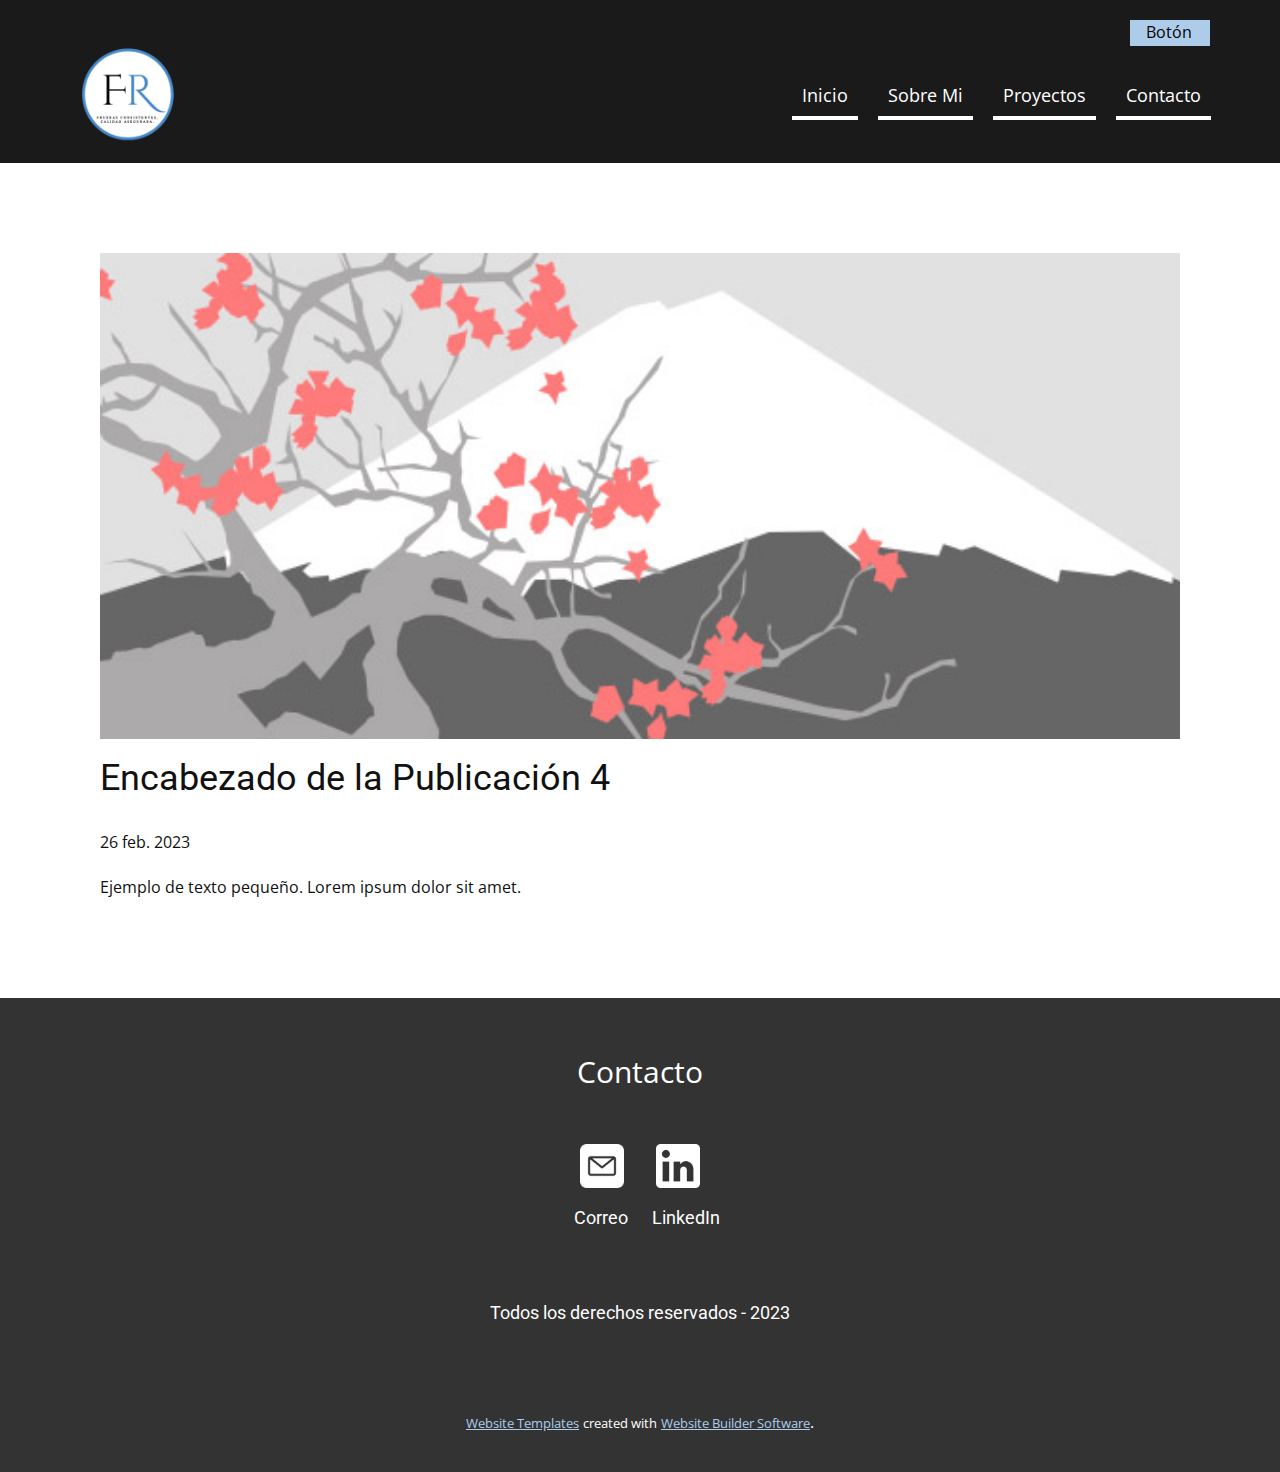
<file: blog/enviar-3.html>
<!DOCTYPE html>
<html style="font-size: 16px;" lang="es"><head>
    <meta name="viewport" content="width=device-width, initial-scale=1.0">
    <meta charset="utf-8">
    <meta name="keywords" content="Encabezado de la Publicación 1">
    <meta name="description" content="">
    <title>Encabezado de la Publicación 4</title>
    <link rel="stylesheet" href="../nicepage.css" media="screen">
<link rel="stylesheet" href="../Post-Template.css" media="screen">
    <script class="u-script" type="text/javascript" src="../jquery.js" defer=""></script>
    <script class="u-script" type="text/javascript" src="../nicepage.js" defer=""></script>
    <meta name="generator" content="Nicepage 5.5.0, nicepage.com">
    <link id="u-theme-google-font" rel="stylesheet" href="https://fonts.googleapis.com/css?family=Roboto:100,100i,300,300i,400,400i,500,500i,700,700i,900,900i|Open+Sans:300,300i,400,400i,500,500i,600,600i,700,700i,800,800i">
    
    
    <script type="application/ld+json">{
		"@context": "http://schema.org",
		"@type": "Organization",
		"name": "Portafolio",
		"logo": "images/logofinal.png",
		"sameAs": [
				"flormabel_ariza@outlook.com",
				"https://www.linkedin.com/in/flor-mabel-rodriguez/"
		]
}</script>
    <meta name="theme-color" content="#478ac9">
  <meta data-intl-tel-input-cdn-path="intlTelInput/"></head>
  <body class="u-body u-xl-mode" data-lang="es"><header class="u-clearfix u-grey-90 u-header u-header" id="sec-549e"><div class="u-clearfix u-sheet u-sheet-1">
        <a href="../Inicio.html" class="u-image u-logo u-image-1" data-image-width="500" data-image-height="500" title="Inicio">
          <img src="../images/logofinal.png" class="u-logo-image u-logo-image-1">
        </a>
        <div class="u-clearfix u-group-elements u-group-elements-1">
          <nav class="u-menu u-menu-one-level u-offcanvas u-menu-1">
            <div class="menu-collapse" style="font-size: 1.125rem; letter-spacing: 0px;">
              <a class="u-button-style u-custom-left-right-menu-spacing u-custom-padding-bottom u-custom-text-active-color u-custom-text-color u-custom-top-bottom-menu-spacing u-nav-link u-text-active-palette-1-base u-text-hover-palette-2-base" href="#">
                <svg class="u-svg-link" viewBox="0 0 24 24"><use xmlns:xlink="http://www.w3.org/1999/xlink" xlink:href="#svg-26a6"></use></svg>
                <svg class="u-svg-content" version="1.1" id="svg-26a6" viewBox="0 0 16 16" x="0px" y="0px" xmlns:xlink="http://www.w3.org/1999/xlink" xmlns="http://www.w3.org/2000/svg"><g><rect y="1" width="16" height="2"></rect><rect y="7" width="16" height="2"></rect><rect y="13" width="16" height="2"></rect>
</g></svg>
              </a>
            </div>
            <div class="u-custom-menu u-nav-container">
              <ul class="u-nav u-spacing-20 u-unstyled u-nav-1"><li class="u-nav-item"><a class="u-border-4 u-border-active-custom-color-2 u-border-hover-white u-border-no-left u-border-no-right u-border-no-top u-border-white u-button-style u-nav-link u-text-active-white u-text-hover-palette-1-base u-text-white" href="#" style="padding: 12px 10px;">Inicio</a>
</li><li class="u-nav-item"><a class="u-border-4 u-border-active-custom-color-2 u-border-hover-white u-border-no-left u-border-no-right u-border-no-top u-border-white u-button-style u-nav-link u-text-active-white u-text-hover-palette-1-base u-text-white" href="../Inicio.html#sec-f4da" style="padding: 12px 10px;">Sobre Mi</a>
</li><li class="u-nav-item"><a class="u-border-4 u-border-active-custom-color-2 u-border-hover-white u-border-no-left u-border-no-right u-border-no-top u-border-white u-button-style u-nav-link u-text-active-white u-text-hover-palette-1-base u-text-white" href="../Inicio.html#carousel_189b" style="padding: 12px 10px;">Proyectos</a>
</li><li class="u-nav-item"><a class="u-border-4 u-border-active-custom-color-2 u-border-hover-white u-border-no-left u-border-no-right u-border-no-top u-border-white u-button-style u-nav-link u-text-active-white u-text-hover-palette-1-base u-text-white" href="../Inicio.html#sec-cde2" style="padding: 12px 10px;">Contacto</a>
</li></ul>
            </div>
            <div class="u-custom-menu u-nav-container-collapse">
              <div class="u-black u-container-style u-expanded-width u-inner-container-layout u-opacity u-opacity-95 u-sidenav">
                <div class="u-inner-container-layout u-sidenav-overflow">
                  <div class="u-expanded u-menu-close"></div>
                  <ul class="u-align-center u-nav u-popupmenu-items u-unstyled u-nav-2"><li class="u-nav-item"><a class="u-button-style u-nav-link" href="#">Inicio</a>
</li><li class="u-nav-item"><a class="u-button-style u-nav-link" href="../Inicio.html#sec-f4da">Sobre Mi</a>
</li><li class="u-nav-item"><a class="u-button-style u-nav-link" href="../Inicio.html#carousel_189b">Proyectos</a>
</li><li class="u-nav-item"><a class="u-button-style u-nav-link" href="../Inicio.html#sec-cde2">Contacto</a>
</li></ul>
                </div>
              </div>
              <div class="u-black u-menu-overlay u-opacity u-opacity-70"></div>
            </div>
          </nav>
        </div>
        <a href="https://nicepage.one" class="u-btn u-button-style u-btn-1">Botón</a>
      </div></header>
    <section class="u-align-center u-clearfix u-section-1" id="sec-fbbb">
      <div class="u-clearfix u-sheet u-valign-middle-md u-valign-middle-sm u-valign-middle-xs u-sheet-1"><!--post_details--><!--post_details_options_json--><!--{"source":""}--><!--/post_details_options_json--><!--blog_post-->
        <div class="u-container-style u-expanded-width u-post-details u-post-details-1">
          <div class="u-container-layout u-valign-middle u-container-layout-1"><!--blog_post_image-->
            <img alt="" class="u-blog-control u-expanded-width u-image u-image-default u-image-1" src="../images/0fd3416c.jpeg"><!--/blog_post_image--><!--blog_post_header-->
            <h2 class="u-blog-control u-text u-text-1">Encabezado de la Publicación 4</h2><!--/blog_post_header--><!--blog_post_metadata-->
            <div class="u-blog-control u-metadata u-metadata-1"><!--blog_post_metadata_date-->
              <span class="u-meta-date u-meta-icon">26 feb. 2023</span><!--/blog_post_metadata_date--><!--blog_post_metadata_category-->
              <!--/blog_post_metadata_category--><!--blog_post_metadata_comments-->
              <!--/blog_post_metadata_comments-->
            </div><!--/blog_post_metadata--><!--blog_post_content-->
            <div class="u-align-justify u-blog-control u-post-content u-text u-text-2 fr-view">
  Ejemplo de texto pequeño. Lorem ipsum dolor sit amet.
  </div><!--/blog_post_content-->
          </div>
        </div><!--/blog_post--><!--/post_details-->
      </div>
    </section>
    
    
    <footer class="u-align-center u-clearfix u-footer u-grey-80 u-footer" id="sec-99d2"><div class="u-clearfix u-sheet u-sheet-1">
        <p class="u-small-text u-text u-text-variant u-text-1">Contacto</p>
        <div class="u-social-icons u-spacing-32 u-social-icons-1">
          <a class="u-social-url" title="Email" target="_blank" href="../flormabel_ariza@outlook.com"><span class="u-file-icon u-icon u-social-facebook u-social-icon u-text-white u-icon-1"><img src="../images/3694289-15514c6b.png" alt=""></span>
          </a>
          <a class="u-social-url" title="twitter" target="_blank" href="https://www.linkedin.com/in/flor-mabel-rodriguez/"><span class="u-file-icon u-icon u-social-icon u-social-twitter u-text-white u-icon-2"><img src="../images/61109-ade63174.png" alt=""></span>
          </a>
        </div>
        <h3 class="u-headline u-text u-text-2">
          <a href="/">LinkedIn</a>
        </h3>
        <h3 class="u-headline u-text u-text-3">
          <a href="/">Correo</a>
        </h3>
        <h3 class="u-text u-text-font u-text-4">Todos los derecho​​s reservados - 2023</h3>
      </div></footer>
    <section class="u-backlink u-clearfix u-grey-80">
      <a class="u-link" href="https://nicepage.com/website-templates" target="_blank">
        <span>Website Templates</span>
      </a>
      <p class="u-text">
        <span>created with</span>
      </p>
      <a class="u-link" href="" target="_blank">
        <span>Website Builder Software</span>
      </a>. 
    </section>
  
</body></html>
</file>
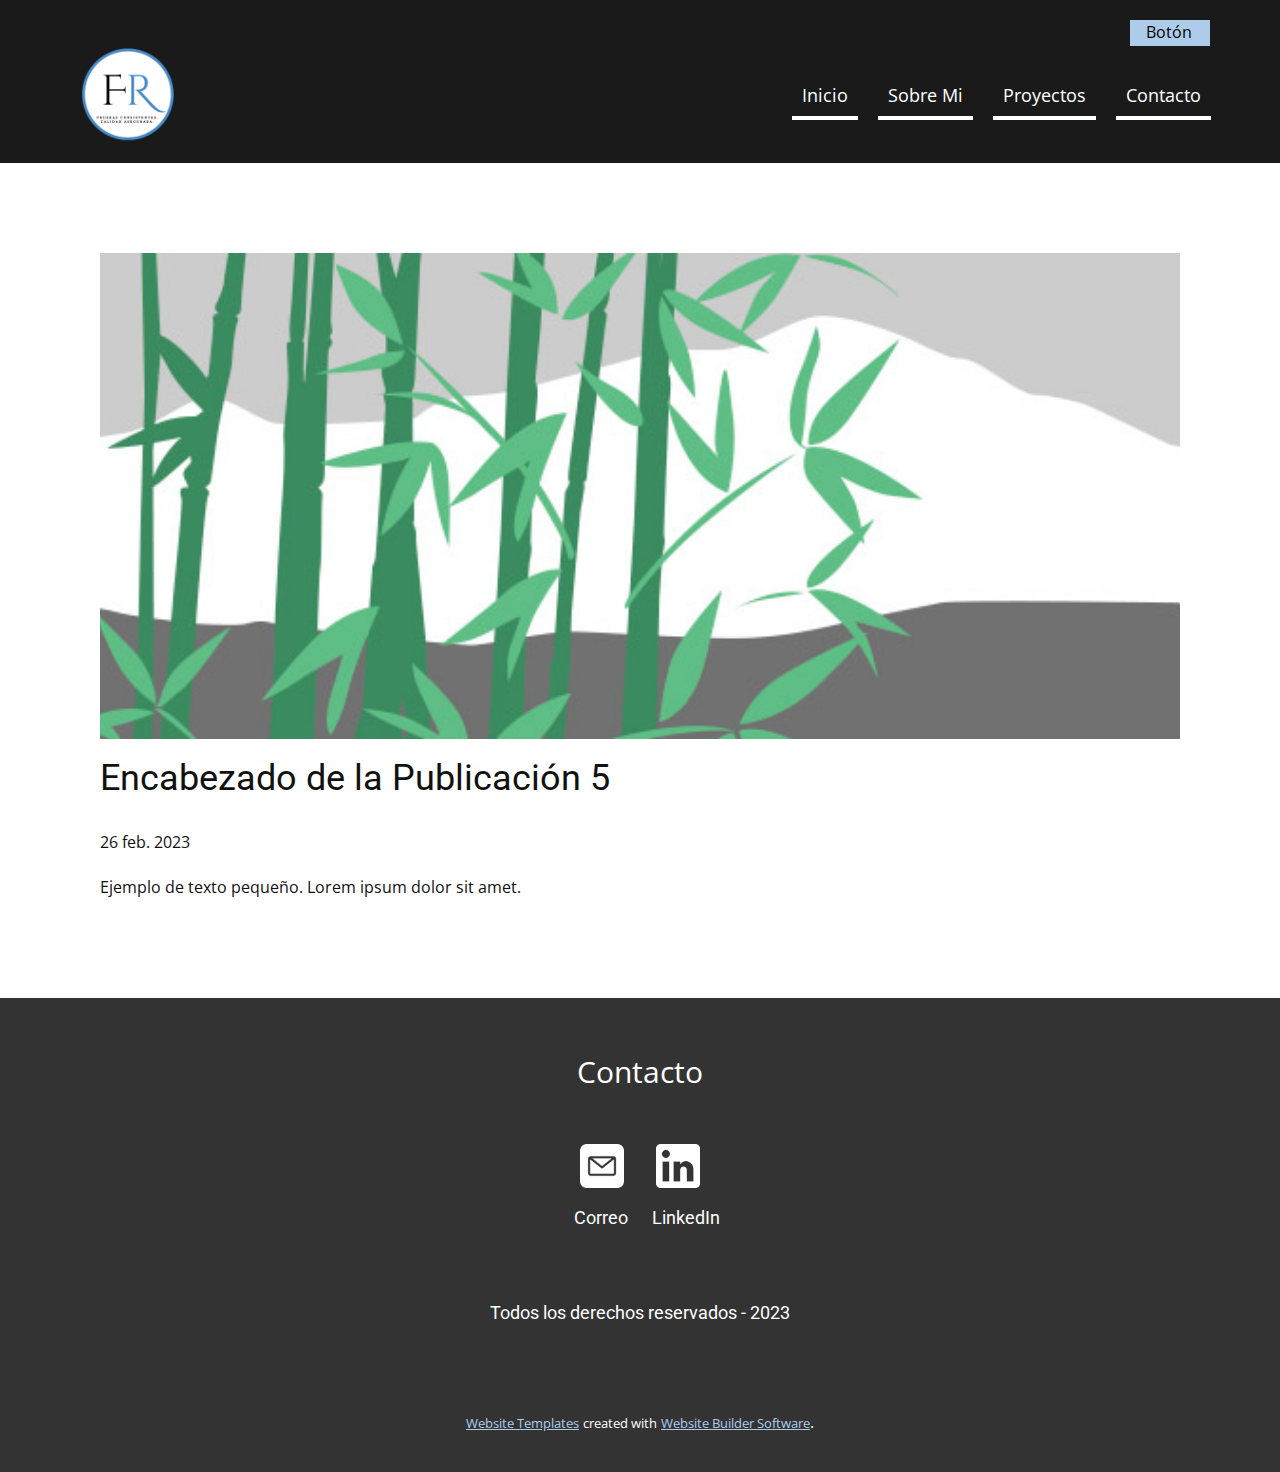
<file: blog/enviar-4.html>
<!DOCTYPE html>
<html style="font-size: 16px;" lang="es"><head>
    <meta name="viewport" content="width=device-width, initial-scale=1.0">
    <meta charset="utf-8">
    <meta name="keywords" content="Encabezado de la Publicación 1">
    <meta name="description" content="">
    <title>Encabezado de la Publicación 5</title>
    <link rel="stylesheet" href="../nicepage.css" media="screen">
<link rel="stylesheet" href="../Post-Template.css" media="screen">
    <script class="u-script" type="text/javascript" src="../jquery.js" defer=""></script>
    <script class="u-script" type="text/javascript" src="../nicepage.js" defer=""></script>
    <meta name="generator" content="Nicepage 5.5.0, nicepage.com">
    <link id="u-theme-google-font" rel="stylesheet" href="https://fonts.googleapis.com/css?family=Roboto:100,100i,300,300i,400,400i,500,500i,700,700i,900,900i|Open+Sans:300,300i,400,400i,500,500i,600,600i,700,700i,800,800i">
    
    
    <script type="application/ld+json">{
		"@context": "http://schema.org",
		"@type": "Organization",
		"name": "Portafolio",
		"logo": "images/logofinal.png",
		"sameAs": [
				"flormabel_ariza@outlook.com",
				"https://www.linkedin.com/in/flor-mabel-rodriguez/"
		]
}</script>
    <meta name="theme-color" content="#478ac9">
  <meta data-intl-tel-input-cdn-path="intlTelInput/"></head>
  <body class="u-body u-xl-mode" data-lang="es"><header class="u-clearfix u-grey-90 u-header u-header" id="sec-549e"><div class="u-clearfix u-sheet u-sheet-1">
        <a href="../Inicio.html" class="u-image u-logo u-image-1" data-image-width="500" data-image-height="500" title="Inicio">
          <img src="../images/logofinal.png" class="u-logo-image u-logo-image-1">
        </a>
        <div class="u-clearfix u-group-elements u-group-elements-1">
          <nav class="u-menu u-menu-one-level u-offcanvas u-menu-1">
            <div class="menu-collapse" style="font-size: 1.125rem; letter-spacing: 0px;">
              <a class="u-button-style u-custom-left-right-menu-spacing u-custom-padding-bottom u-custom-text-active-color u-custom-text-color u-custom-top-bottom-menu-spacing u-nav-link u-text-active-palette-1-base u-text-hover-palette-2-base" href="#">
                <svg class="u-svg-link" viewBox="0 0 24 24"><use xmlns:xlink="http://www.w3.org/1999/xlink" xlink:href="#svg-26a6"></use></svg>
                <svg class="u-svg-content" version="1.1" id="svg-26a6" viewBox="0 0 16 16" x="0px" y="0px" xmlns:xlink="http://www.w3.org/1999/xlink" xmlns="http://www.w3.org/2000/svg"><g><rect y="1" width="16" height="2"></rect><rect y="7" width="16" height="2"></rect><rect y="13" width="16" height="2"></rect>
</g></svg>
              </a>
            </div>
            <div class="u-custom-menu u-nav-container">
              <ul class="u-nav u-spacing-20 u-unstyled u-nav-1"><li class="u-nav-item"><a class="u-border-4 u-border-active-custom-color-2 u-border-hover-white u-border-no-left u-border-no-right u-border-no-top u-border-white u-button-style u-nav-link u-text-active-white u-text-hover-palette-1-base u-text-white" href="#" style="padding: 12px 10px;">Inicio</a>
</li><li class="u-nav-item"><a class="u-border-4 u-border-active-custom-color-2 u-border-hover-white u-border-no-left u-border-no-right u-border-no-top u-border-white u-button-style u-nav-link u-text-active-white u-text-hover-palette-1-base u-text-white" href="../Inicio.html#sec-f4da" style="padding: 12px 10px;">Sobre Mi</a>
</li><li class="u-nav-item"><a class="u-border-4 u-border-active-custom-color-2 u-border-hover-white u-border-no-left u-border-no-right u-border-no-top u-border-white u-button-style u-nav-link u-text-active-white u-text-hover-palette-1-base u-text-white" href="../Inicio.html#carousel_189b" style="padding: 12px 10px;">Proyectos</a>
</li><li class="u-nav-item"><a class="u-border-4 u-border-active-custom-color-2 u-border-hover-white u-border-no-left u-border-no-right u-border-no-top u-border-white u-button-style u-nav-link u-text-active-white u-text-hover-palette-1-base u-text-white" href="../Inicio.html#sec-cde2" style="padding: 12px 10px;">Contacto</a>
</li></ul>
            </div>
            <div class="u-custom-menu u-nav-container-collapse">
              <div class="u-black u-container-style u-expanded-width u-inner-container-layout u-opacity u-opacity-95 u-sidenav">
                <div class="u-inner-container-layout u-sidenav-overflow">
                  <div class="u-expanded u-menu-close"></div>
                  <ul class="u-align-center u-nav u-popupmenu-items u-unstyled u-nav-2"><li class="u-nav-item"><a class="u-button-style u-nav-link" href="#">Inicio</a>
</li><li class="u-nav-item"><a class="u-button-style u-nav-link" href="../Inicio.html#sec-f4da">Sobre Mi</a>
</li><li class="u-nav-item"><a class="u-button-style u-nav-link" href="../Inicio.html#carousel_189b">Proyectos</a>
</li><li class="u-nav-item"><a class="u-button-style u-nav-link" href="../Inicio.html#sec-cde2">Contacto</a>
</li></ul>
                </div>
              </div>
              <div class="u-black u-menu-overlay u-opacity u-opacity-70"></div>
            </div>
          </nav>
        </div>
        <a href="https://nicepage.one" class="u-btn u-button-style u-btn-1">Botón</a>
      </div></header>
    <section class="u-align-center u-clearfix u-section-1" id="sec-fbbb">
      <div class="u-clearfix u-sheet u-valign-middle-md u-valign-middle-sm u-valign-middle-xs u-sheet-1"><!--post_details--><!--post_details_options_json--><!--{"source":""}--><!--/post_details_options_json--><!--blog_post-->
        <div class="u-container-style u-expanded-width u-post-details u-post-details-1">
          <div class="u-container-layout u-valign-middle u-container-layout-1"><!--blog_post_image-->
            <img alt="" class="u-blog-control u-expanded-width u-image u-image-default u-image-1" src="../images/68f64b9d.jpeg"><!--/blog_post_image--><!--blog_post_header-->
            <h2 class="u-blog-control u-text u-text-1">Encabezado de la Publicación 5</h2><!--/blog_post_header--><!--blog_post_metadata-->
            <div class="u-blog-control u-metadata u-metadata-1"><!--blog_post_metadata_date-->
              <span class="u-meta-date u-meta-icon">26 feb. 2023</span><!--/blog_post_metadata_date--><!--blog_post_metadata_category-->
              <!--/blog_post_metadata_category--><!--blog_post_metadata_comments-->
              <!--/blog_post_metadata_comments-->
            </div><!--/blog_post_metadata--><!--blog_post_content-->
            <div class="u-align-justify u-blog-control u-post-content u-text u-text-2 fr-view">
  Ejemplo de texto pequeño. Lorem ipsum dolor sit amet.
  </div><!--/blog_post_content-->
          </div>
        </div><!--/blog_post--><!--/post_details-->
      </div>
    </section>
    
    
    <footer class="u-align-center u-clearfix u-footer u-grey-80 u-footer" id="sec-99d2"><div class="u-clearfix u-sheet u-sheet-1">
        <p class="u-small-text u-text u-text-variant u-text-1">Contacto</p>
        <div class="u-social-icons u-spacing-32 u-social-icons-1">
          <a class="u-social-url" title="Email" target="_blank" href="../flormabel_ariza@outlook.com"><span class="u-file-icon u-icon u-social-facebook u-social-icon u-text-white u-icon-1"><img src="../images/3694289-15514c6b.png" alt=""></span>
          </a>
          <a class="u-social-url" title="twitter" target="_blank" href="https://www.linkedin.com/in/flor-mabel-rodriguez/"><span class="u-file-icon u-icon u-social-icon u-social-twitter u-text-white u-icon-2"><img src="../images/61109-ade63174.png" alt=""></span>
          </a>
        </div>
        <h3 class="u-headline u-text u-text-2">
          <a href="/">LinkedIn</a>
        </h3>
        <h3 class="u-headline u-text u-text-3">
          <a href="/">Correo</a>
        </h3>
        <h3 class="u-text u-text-font u-text-4">Todos los derecho​​s reservados - 2023</h3>
      </div></footer>
    <section class="u-backlink u-clearfix u-grey-80">
      <a class="u-link" href="https://nicepage.com/website-templates" target="_blank">
        <span>Website Templates</span>
      </a>
      <p class="u-text">
        <span>created with</span>
      </p>
      <a class="u-link" href="" target="_blank">
        <span>Website Builder Software</span>
      </a>. 
    </section>
  
</body></html>
</file>
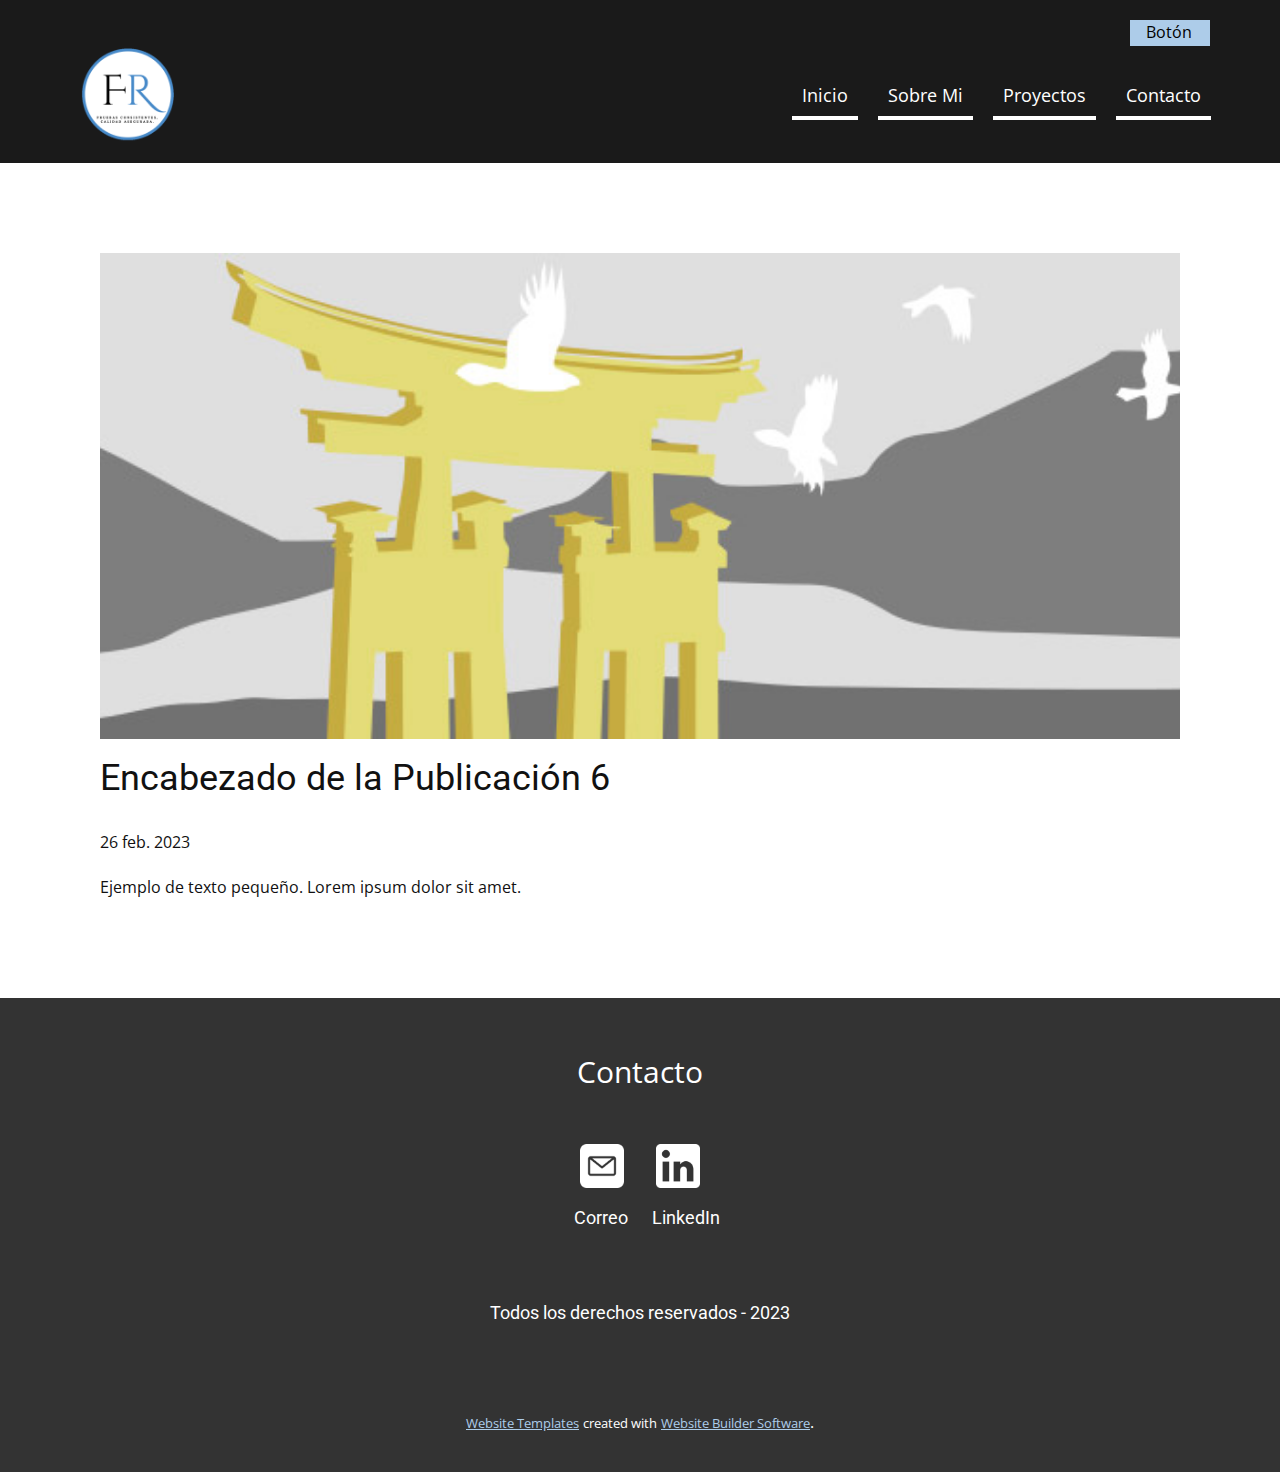
<file: blog/enviar-5.html>
<!DOCTYPE html>
<html style="font-size: 16px;" lang="es"><head>
    <meta name="viewport" content="width=device-width, initial-scale=1.0">
    <meta charset="utf-8">
    <meta name="keywords" content="Encabezado de la Publicación 1">
    <meta name="description" content="">
    <title>Encabezado de la Publicación 6</title>
    <link rel="stylesheet" href="../nicepage.css" media="screen">
<link rel="stylesheet" href="../Post-Template.css" media="screen">
    <script class="u-script" type="text/javascript" src="../jquery.js" defer=""></script>
    <script class="u-script" type="text/javascript" src="../nicepage.js" defer=""></script>
    <meta name="generator" content="Nicepage 5.5.0, nicepage.com">
    <link id="u-theme-google-font" rel="stylesheet" href="https://fonts.googleapis.com/css?family=Roboto:100,100i,300,300i,400,400i,500,500i,700,700i,900,900i|Open+Sans:300,300i,400,400i,500,500i,600,600i,700,700i,800,800i">
    
    
    <script type="application/ld+json">{
		"@context": "http://schema.org",
		"@type": "Organization",
		"name": "Portafolio",
		"logo": "images/logofinal.png",
		"sameAs": [
				"flormabel_ariza@outlook.com",
				"https://www.linkedin.com/in/flor-mabel-rodriguez/"
		]
}</script>
    <meta name="theme-color" content="#478ac9">
  <meta data-intl-tel-input-cdn-path="intlTelInput/"></head>
  <body class="u-body u-xl-mode" data-lang="es"><header class="u-clearfix u-grey-90 u-header u-header" id="sec-549e"><div class="u-clearfix u-sheet u-sheet-1">
        <a href="../Inicio.html" class="u-image u-logo u-image-1" data-image-width="500" data-image-height="500" title="Inicio">
          <img src="../images/logofinal.png" class="u-logo-image u-logo-image-1">
        </a>
        <div class="u-clearfix u-group-elements u-group-elements-1">
          <nav class="u-menu u-menu-one-level u-offcanvas u-menu-1">
            <div class="menu-collapse" style="font-size: 1.125rem; letter-spacing: 0px;">
              <a class="u-button-style u-custom-left-right-menu-spacing u-custom-padding-bottom u-custom-text-active-color u-custom-text-color u-custom-top-bottom-menu-spacing u-nav-link u-text-active-palette-1-base u-text-hover-palette-2-base" href="#">
                <svg class="u-svg-link" viewBox="0 0 24 24"><use xmlns:xlink="http://www.w3.org/1999/xlink" xlink:href="#svg-26a6"></use></svg>
                <svg class="u-svg-content" version="1.1" id="svg-26a6" viewBox="0 0 16 16" x="0px" y="0px" xmlns:xlink="http://www.w3.org/1999/xlink" xmlns="http://www.w3.org/2000/svg"><g><rect y="1" width="16" height="2"></rect><rect y="7" width="16" height="2"></rect><rect y="13" width="16" height="2"></rect>
</g></svg>
              </a>
            </div>
            <div class="u-custom-menu u-nav-container">
              <ul class="u-nav u-spacing-20 u-unstyled u-nav-1"><li class="u-nav-item"><a class="u-border-4 u-border-active-custom-color-2 u-border-hover-white u-border-no-left u-border-no-right u-border-no-top u-border-white u-button-style u-nav-link u-text-active-white u-text-hover-palette-1-base u-text-white" href="#" style="padding: 12px 10px;">Inicio</a>
</li><li class="u-nav-item"><a class="u-border-4 u-border-active-custom-color-2 u-border-hover-white u-border-no-left u-border-no-right u-border-no-top u-border-white u-button-style u-nav-link u-text-active-white u-text-hover-palette-1-base u-text-white" href="../Inicio.html#sec-f4da" style="padding: 12px 10px;">Sobre Mi</a>
</li><li class="u-nav-item"><a class="u-border-4 u-border-active-custom-color-2 u-border-hover-white u-border-no-left u-border-no-right u-border-no-top u-border-white u-button-style u-nav-link u-text-active-white u-text-hover-palette-1-base u-text-white" href="../Inicio.html#carousel_189b" style="padding: 12px 10px;">Proyectos</a>
</li><li class="u-nav-item"><a class="u-border-4 u-border-active-custom-color-2 u-border-hover-white u-border-no-left u-border-no-right u-border-no-top u-border-white u-button-style u-nav-link u-text-active-white u-text-hover-palette-1-base u-text-white" href="../Inicio.html#sec-cde2" style="padding: 12px 10px;">Contacto</a>
</li></ul>
            </div>
            <div class="u-custom-menu u-nav-container-collapse">
              <div class="u-black u-container-style u-expanded-width u-inner-container-layout u-opacity u-opacity-95 u-sidenav">
                <div class="u-inner-container-layout u-sidenav-overflow">
                  <div class="u-expanded u-menu-close"></div>
                  <ul class="u-align-center u-nav u-popupmenu-items u-unstyled u-nav-2"><li class="u-nav-item"><a class="u-button-style u-nav-link" href="#">Inicio</a>
</li><li class="u-nav-item"><a class="u-button-style u-nav-link" href="../Inicio.html#sec-f4da">Sobre Mi</a>
</li><li class="u-nav-item"><a class="u-button-style u-nav-link" href="../Inicio.html#carousel_189b">Proyectos</a>
</li><li class="u-nav-item"><a class="u-button-style u-nav-link" href="../Inicio.html#sec-cde2">Contacto</a>
</li></ul>
                </div>
              </div>
              <div class="u-black u-menu-overlay u-opacity u-opacity-70"></div>
            </div>
          </nav>
        </div>
        <a href="https://nicepage.one" class="u-btn u-button-style u-btn-1">Botón</a>
      </div></header>
    <section class="u-align-center u-clearfix u-section-1" id="sec-fbbb">
      <div class="u-clearfix u-sheet u-valign-middle-md u-valign-middle-sm u-valign-middle-xs u-sheet-1"><!--post_details--><!--post_details_options_json--><!--{"source":""}--><!--/post_details_options_json--><!--blog_post-->
        <div class="u-container-style u-expanded-width u-post-details u-post-details-1">
          <div class="u-container-layout u-valign-middle u-container-layout-1"><!--blog_post_image-->
            <img alt="" class="u-blog-control u-expanded-width u-image u-image-default u-image-1" src="../images/8ad73f3c.jpeg"><!--/blog_post_image--><!--blog_post_header-->
            <h2 class="u-blog-control u-text u-text-1">Encabezado de la Publicación 6</h2><!--/blog_post_header--><!--blog_post_metadata-->
            <div class="u-blog-control u-metadata u-metadata-1"><!--blog_post_metadata_date-->
              <span class="u-meta-date u-meta-icon">26 feb. 2023</span><!--/blog_post_metadata_date--><!--blog_post_metadata_category-->
              <!--/blog_post_metadata_category--><!--blog_post_metadata_comments-->
              <!--/blog_post_metadata_comments-->
            </div><!--/blog_post_metadata--><!--blog_post_content-->
            <div class="u-align-justify u-blog-control u-post-content u-text u-text-2 fr-view">
  Ejemplo de texto pequeño. Lorem ipsum dolor sit amet.
  </div><!--/blog_post_content-->
          </div>
        </div><!--/blog_post--><!--/post_details-->
      </div>
    </section>
    
    
    <footer class="u-align-center u-clearfix u-footer u-grey-80 u-footer" id="sec-99d2"><div class="u-clearfix u-sheet u-sheet-1">
        <p class="u-small-text u-text u-text-variant u-text-1">Contacto</p>
        <div class="u-social-icons u-spacing-32 u-social-icons-1">
          <a class="u-social-url" title="Email" target="_blank" href="../flormabel_ariza@outlook.com"><span class="u-file-icon u-icon u-social-facebook u-social-icon u-text-white u-icon-1"><img src="../images/3694289-15514c6b.png" alt=""></span>
          </a>
          <a class="u-social-url" title="twitter" target="_blank" href="https://www.linkedin.com/in/flor-mabel-rodriguez/"><span class="u-file-icon u-icon u-social-icon u-social-twitter u-text-white u-icon-2"><img src="../images/61109-ade63174.png" alt=""></span>
          </a>
        </div>
        <h3 class="u-headline u-text u-text-2">
          <a href="/">LinkedIn</a>
        </h3>
        <h3 class="u-headline u-text u-text-3">
          <a href="/">Correo</a>
        </h3>
        <h3 class="u-text u-text-font u-text-4">Todos los derecho​​s reservados - 2023</h3>
      </div></footer>
    <section class="u-backlink u-clearfix u-grey-80">
      <a class="u-link" href="https://nicepage.com/website-templates" target="_blank">
        <span>Website Templates</span>
      </a>
      <p class="u-text">
        <span>created with</span>
      </p>
      <a class="u-link" href="" target="_blank">
        <span>Website Builder Software</span>
      </a>. 
    </section>
  
</body></html>
</file>
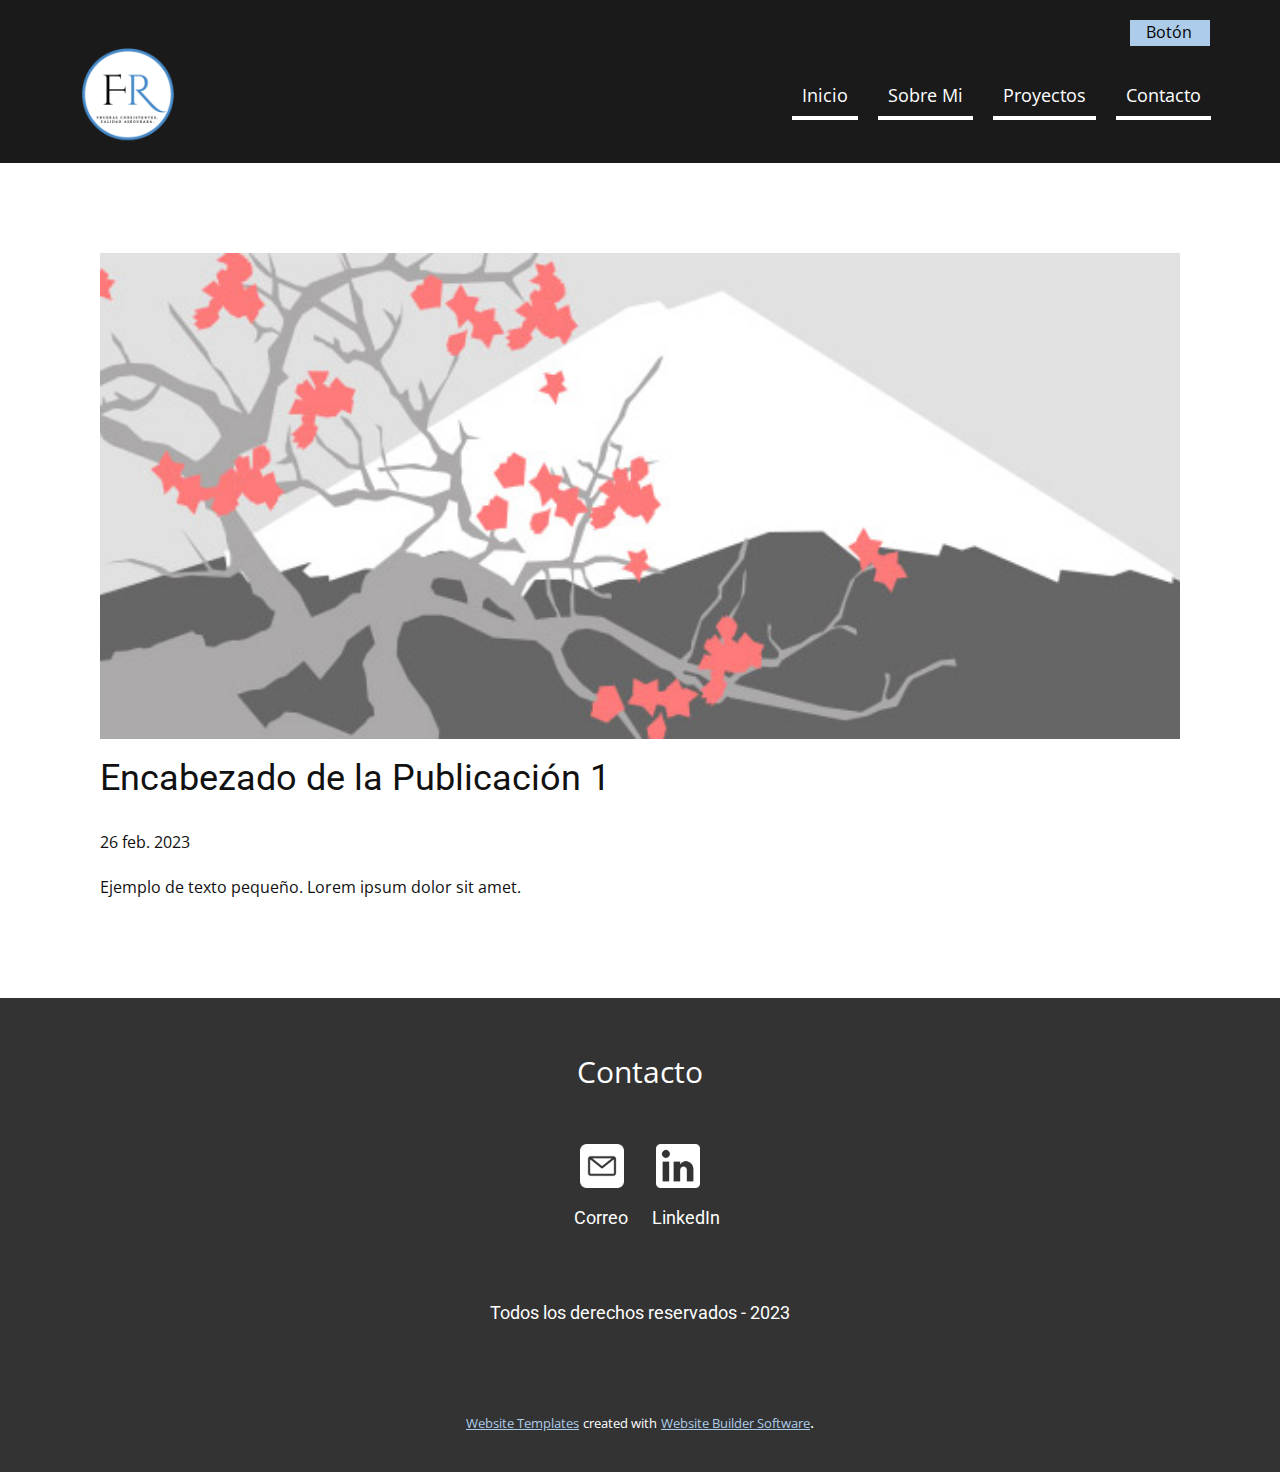
<file: blog/enviar.html>
<!DOCTYPE html>
<html style="font-size: 16px;" lang="es"><head>
    <meta name="viewport" content="width=device-width, initial-scale=1.0">
    <meta charset="utf-8">
    <meta name="keywords" content="Encabezado de la Publicación 1">
    <meta name="description" content="">
    <title>Encabezado de la Publicación 1</title>
    <link rel="stylesheet" href="../nicepage.css" media="screen">
<link rel="stylesheet" href="../Post-Template.css" media="screen">
    <script class="u-script" type="text/javascript" src="../jquery.js" defer=""></script>
    <script class="u-script" type="text/javascript" src="../nicepage.js" defer=""></script>
    <meta name="generator" content="Nicepage 5.5.0, nicepage.com">
    <link id="u-theme-google-font" rel="stylesheet" href="https://fonts.googleapis.com/css?family=Roboto:100,100i,300,300i,400,400i,500,500i,700,700i,900,900i|Open+Sans:300,300i,400,400i,500,500i,600,600i,700,700i,800,800i">
    
    
    <script type="application/ld+json">{
		"@context": "http://schema.org",
		"@type": "Organization",
		"name": "Portafolio",
		"logo": "images/logofinal.png",
		"sameAs": [
				"flormabel_ariza@outlook.com",
				"https://www.linkedin.com/in/flor-mabel-rodriguez/"
		]
}</script>
    <meta name="theme-color" content="#478ac9">
  <meta data-intl-tel-input-cdn-path="intlTelInput/"></head>
  <body class="u-body u-xl-mode" data-lang="es"><header class="u-clearfix u-grey-90 u-header u-header" id="sec-549e"><div class="u-clearfix u-sheet u-sheet-1">
        <a href="../Inicio.html" class="u-image u-logo u-image-1" data-image-width="500" data-image-height="500" title="Inicio">
          <img src="../images/logofinal.png" class="u-logo-image u-logo-image-1">
        </a>
        <div class="u-clearfix u-group-elements u-group-elements-1">
          <nav class="u-menu u-menu-one-level u-offcanvas u-menu-1">
            <div class="menu-collapse" style="font-size: 1.125rem; letter-spacing: 0px;">
              <a class="u-button-style u-custom-left-right-menu-spacing u-custom-padding-bottom u-custom-text-active-color u-custom-text-color u-custom-top-bottom-menu-spacing u-nav-link u-text-active-palette-1-base u-text-hover-palette-2-base" href="#">
                <svg class="u-svg-link" viewBox="0 0 24 24"><use xmlns:xlink="http://www.w3.org/1999/xlink" xlink:href="#svg-26a6"></use></svg>
                <svg class="u-svg-content" version="1.1" id="svg-26a6" viewBox="0 0 16 16" x="0px" y="0px" xmlns:xlink="http://www.w3.org/1999/xlink" xmlns="http://www.w3.org/2000/svg"><g><rect y="1" width="16" height="2"></rect><rect y="7" width="16" height="2"></rect><rect y="13" width="16" height="2"></rect>
</g></svg>
              </a>
            </div>
            <div class="u-custom-menu u-nav-container">
              <ul class="u-nav u-spacing-20 u-unstyled u-nav-1"><li class="u-nav-item"><a class="u-border-4 u-border-active-custom-color-2 u-border-hover-white u-border-no-left u-border-no-right u-border-no-top u-border-white u-button-style u-nav-link u-text-active-white u-text-hover-palette-1-base u-text-white" href="#" style="padding: 12px 10px;">Inicio</a>
</li><li class="u-nav-item"><a class="u-border-4 u-border-active-custom-color-2 u-border-hover-white u-border-no-left u-border-no-right u-border-no-top u-border-white u-button-style u-nav-link u-text-active-white u-text-hover-palette-1-base u-text-white" href="../Inicio.html#sec-f4da" style="padding: 12px 10px;">Sobre Mi</a>
</li><li class="u-nav-item"><a class="u-border-4 u-border-active-custom-color-2 u-border-hover-white u-border-no-left u-border-no-right u-border-no-top u-border-white u-button-style u-nav-link u-text-active-white u-text-hover-palette-1-base u-text-white" href="../Inicio.html#carousel_189b" style="padding: 12px 10px;">Proyectos</a>
</li><li class="u-nav-item"><a class="u-border-4 u-border-active-custom-color-2 u-border-hover-white u-border-no-left u-border-no-right u-border-no-top u-border-white u-button-style u-nav-link u-text-active-white u-text-hover-palette-1-base u-text-white" href="../Inicio.html#sec-cde2" style="padding: 12px 10px;">Contacto</a>
</li></ul>
            </div>
            <div class="u-custom-menu u-nav-container-collapse">
              <div class="u-black u-container-style u-expanded-width u-inner-container-layout u-opacity u-opacity-95 u-sidenav">
                <div class="u-inner-container-layout u-sidenav-overflow">
                  <div class="u-expanded u-menu-close"></div>
                  <ul class="u-align-center u-nav u-popupmenu-items u-unstyled u-nav-2"><li class="u-nav-item"><a class="u-button-style u-nav-link" href="#">Inicio</a>
</li><li class="u-nav-item"><a class="u-button-style u-nav-link" href="../Inicio.html#sec-f4da">Sobre Mi</a>
</li><li class="u-nav-item"><a class="u-button-style u-nav-link" href="../Inicio.html#carousel_189b">Proyectos</a>
</li><li class="u-nav-item"><a class="u-button-style u-nav-link" href="../Inicio.html#sec-cde2">Contacto</a>
</li></ul>
                </div>
              </div>
              <div class="u-black u-menu-overlay u-opacity u-opacity-70"></div>
            </div>
          </nav>
        </div>
        <a href="https://nicepage.one" class="u-btn u-button-style u-btn-1">Botón</a>
      </div></header>
    <section class="u-align-center u-clearfix u-section-1" id="sec-fbbb">
      <div class="u-clearfix u-sheet u-valign-middle-md u-valign-middle-sm u-valign-middle-xs u-sheet-1"><!--post_details--><!--post_details_options_json--><!--{"source":""}--><!--/post_details_options_json--><!--blog_post-->
        <div class="u-container-style u-expanded-width u-post-details u-post-details-1">
          <div class="u-container-layout u-valign-middle u-container-layout-1"><!--blog_post_image-->
            <img alt="" class="u-blog-control u-expanded-width u-image u-image-default u-image-1" src="../images/0fd3416c.jpeg"><!--/blog_post_image--><!--blog_post_header-->
            <h2 class="u-blog-control u-text u-text-1">Encabezado de la Publicación 1</h2><!--/blog_post_header--><!--blog_post_metadata-->
            <div class="u-blog-control u-metadata u-metadata-1"><!--blog_post_metadata_date-->
              <span class="u-meta-date u-meta-icon">26 feb. 2023</span><!--/blog_post_metadata_date--><!--blog_post_metadata_category-->
              <!--/blog_post_metadata_category--><!--blog_post_metadata_comments-->
              <!--/blog_post_metadata_comments-->
            </div><!--/blog_post_metadata--><!--blog_post_content-->
            <div class="u-align-justify u-blog-control u-post-content u-text u-text-2 fr-view">
  Ejemplo de texto pequeño. Lorem ipsum dolor sit amet.
  </div><!--/blog_post_content-->
          </div>
        </div><!--/blog_post--><!--/post_details-->
      </div>
    </section>
    
    
    <footer class="u-align-center u-clearfix u-footer u-grey-80 u-footer" id="sec-99d2"><div class="u-clearfix u-sheet u-sheet-1">
        <p class="u-small-text u-text u-text-variant u-text-1">Contacto</p>
        <div class="u-social-icons u-spacing-32 u-social-icons-1">
          <a class="u-social-url" title="Email" target="_blank" href="../flormabel_ariza@outlook.com"><span class="u-file-icon u-icon u-social-facebook u-social-icon u-text-white u-icon-1"><img src="../images/3694289-15514c6b.png" alt=""></span>
          </a>
          <a class="u-social-url" title="twitter" target="_blank" href="https://www.linkedin.com/in/flor-mabel-rodriguez/"><span class="u-file-icon u-icon u-social-icon u-social-twitter u-text-white u-icon-2"><img src="../images/61109-ade63174.png" alt=""></span>
          </a>
        </div>
        <h3 class="u-headline u-text u-text-2">
          <a href="/">LinkedIn</a>
        </h3>
        <h3 class="u-headline u-text u-text-3">
          <a href="/">Correo</a>
        </h3>
        <h3 class="u-text u-text-font u-text-4">Todos los derecho​​s reservados - 2023</h3>
      </div></footer>
    <section class="u-backlink u-clearfix u-grey-80">
      <a class="u-link" href="https://nicepage.com/website-templates" target="_blank">
        <span>Website Templates</span>
      </a>
      <p class="u-text">
        <span>created with</span>
      </p>
      <a class="u-link" href="" target="_blank">
        <span>Website Builder Software</span>
      </a>. 
    </section>
  
</body></html>
</file>
<file: Contacto.css>
.u-section-1 .u-sheet-1 {
  min-height: 400px;
}
</file>
<file: Proyectos.css>
.u-section-1 .u-sheet-1 {
  min-height: 415px;
}
</file>
<file: Pulicaciones.css>
.u-section-1 .u-sheet-1 {
  min-height: 486px;
}
</file>
<file: Sobre-Mi.css>
.u-section-1 {
  background-image: linear-gradient(0deg, rgba(0,0,0,0.45), rgba(0,0,0,0.45)), url("images/img001-2.jpg");
  background-position: 50% 50%;
}

.u-section-1 .u-sheet-1 {
  min-height: 795px;
}

.u-section-1 .u-group-1 {
  width: 570px;
  min-height: 522px;
  background-image: none;
  height: auto;
  margin: 175px auto 60px 0;
}

.u-section-1 .u-container-layout-1 {
  padding: 0;
}

.u-section-1 .u-text-1 {
  line-height: 1.3;
  font-size: 1.5rem;
  font-weight: normal;
  margin: 97px 36px 0;
}

.u-section-1 .u-btn-1 {
  border-style: none;
  font-weight: 700;
  text-transform: uppercase;
  letter-spacing: 1px;
  margin: 69px auto 0;
}

@media (max-width: 1199px) {
  .u-section-1 .u-sheet-1 {
    min-height: 656px;
  }

  .u-section-1 .u-group-1 {
    width: 470px;
    height: auto;
  }

  .u-section-1 .u-text-1 {
    margin-right: 0;
    margin-left: 0;
  }

  .u-section-1 .u-btn-1 {
    font-size: 1rem;
  }
}

@media (max-width: 991px) {
  .u-section-1 .u-sheet-1 {
    min-height: 502px;
  }
}

@media (max-width: 767px) {
  .u-section-1 .u-sheet-1 {
    min-height: 377px;
  }

  .u-section-1 .u-container-layout-1 {
    padding-left: 20px;
    padding-right: 20px;
  }
}

@media (max-width: 575px) {
  .u-section-1 .u-sheet-1 {
    min-height: 237px;
  }

  .u-section-1 .u-group-1 {
    margin-right: initial;
    margin-left: initial;
    width: auto;
  }
} .u-section-2 {
  background-image: none;
}

.u-section-2 .u-sheet-1 {
  min-height: 1189px;
}

.u-section-2 .u-slider-1 {
  min-height: 750px;
  margin-top: 96px;
  margin-bottom: 60px;
  height: auto;
}

.u-section-2 .u-carousel-indicators-1 {
  position: absolute;
  bottom: 10px;
  width: auto;
  height: auto;
}

.u-section-2 .u-container-layout-1 {
  padding: 30px 80px;
}

.u-section-2 .u-text-1 {
  font-weight: 700;
  margin: 81px auto 0;
}

.u-section-2 .u-text-2 {
  font-size: 1.5rem;
  line-height: 4.2;
  margin: 81px auto 0 196px;
}

.u-section-2 .u-text-3 {
  font-size: 1.5rem;
  line-height: 4.2;
  margin: -302px 154px 0 auto;
}

.u-section-2 .u-icon-1 {
  width: 161px;
  height: 161px;
  margin: -38px auto 0;
}

.u-section-2 .u-container-layout-2 {
  padding: 21px 80px;
}

.u-section-2 .u-text-4 {
  font-size: 2.25rem;
  font-weight: 700;
  margin: 96px auto 0;
}

.u-section-2 .u-text-5 {
  font-size: 1.5rem;
  line-height: 4.2;
  margin: 116px 116px 0 466px;
}

.u-section-2 .u-text-6 {
  font-size: 1.5rem;
  line-height: 4.2;
  margin: -201px 538px 0 168px;
}

.u-section-2 .u-icon-2 {
  width: 158px;
  height: 158px;
  margin: 52px auto 0 390px;
  padding: 0;
}

.u-section-2 .u-carousel-item-3 {
  background-image: none;
}

.u-section-2 .u-container-layout-3 {
  padding: 5px 50px;
}

.u-section-2 .u-text-7 {
  font-size: 2.25rem;
  font-weight: 700;
  margin: 121px 343px 0 371px;
}

.u-section-2 .u-text-8 {
  font-size: 1.5rem;
  line-height: 2.2;
  margin: 50px 203px 0 278px;
}

.u-section-2 .u-icon-3 {
  width: 184px;
  height: 184px;
  margin: 23px 410px 0 auto;
  padding: 0;
}

.u-section-2 .u-carousel-control-1 {
  width: 43px;
  height: 43px;
  left: 26px;
  position: absolute;
  background-image: linear-gradient(#e5e5e5, #4f8fcb);
  right: auto;
  padding: 8px;
}

.u-section-2 .u-carousel-control-2 {
  width: 43px;
  height: 43px;
  left: auto;
  position: absolute;
  background-image: linear-gradient(#e5e5e5, #4f8fcb);
  top: 360px;
  right: 24px;
  padding: 9px;
}

@media (max-width: 1199px) {
  .u-section-2 .u-icon-1 {
    padding: 0;
  }

  .u-section-2 .u-text-5 {
    margin-right: 210px;
    margin-left: 366px;
  }

  .u-section-2 .u-text-6 {
    margin-right: 438px;
    margin-left: 259px;
  }

  .u-section-2 .u-icon-2 {
    margin-left: 311px;
  }

  .u-section-2 .u-text-7 {
    margin-right: 243px;
    margin-left: 271px;
  }

  .u-section-2 .u-text-8 {
    margin-right: 103px;
    margin-left: 178px;
  }

  .u-section-2 .u-icon-3 {
    margin-right: 331px;
  }
}

@media (max-width: 991px) {
  .u-section-2 .u-container-layout-1 {
    padding-left: 65px;
    padding-right: 65px;
  }

  .u-section-2 .u-container-layout-2 {
    padding-left: 65px;
    padding-right: 65px;
  }

  .u-section-2 .u-text-5 {
    margin-left: 262px;
  }

  .u-section-2 .u-text-6 {
    margin-right: 378px;
    margin-left: 219px;
  }

  .u-section-2 .u-icon-2 {
    margin-left: 263px;
  }

  .u-section-2 .u-container-layout-3 {
    padding-left: 30px;
    padding-right: 30px;
  }

  .u-section-2 .u-text-7 {
    margin-right: 153px;
    margin-left: 181px;
  }

  .u-section-2 .u-text-8 {
    margin-right: 13px;
    margin-left: 88px;
  }

  .u-section-2 .u-icon-3 {
    margin-right: 260px;
  }
}

@media (max-width: 767px) {
  .u-section-2 .u-container-layout-1 {
    padding-left: 60px;
    padding-right: 60px;
  }

  .u-section-2 .u-text-2 {
    margin-left: 154px;
  }

  .u-section-2 .u-container-layout-2 {
    padding-left: 60px;
    padding-right: 60px;
  }

  .u-section-2 .u-text-5 {
    margin-right: 165px;
    margin-left: 122px;
  }

  .u-section-2 .u-text-6 {
    margin-right: 246px;
    margin-left: 173px;
  }

  .u-section-2 .u-icon-2 {
    margin-left: 207px;
  }

  .u-section-2 .u-container-layout-3 {
    padding-left: 10px;
    padding-right: 10px;
  }

  .u-section-2 .u-text-7 {
    margin-right: 83px;
    margin-left: 111px;
  }

  .u-section-2 .u-text-8 {
    margin-right: 0;
    margin-left: 0;
  }

  .u-section-2 .u-icon-3 {
    margin-right: 205px;
  }
}

@media (max-width: 575px) {
  .u-section-2 .u-container-layout-1 {
    padding-left: 10px;
    padding-right: 10px;
  }

  .u-section-2 .u-text-2 {
    margin-left: 95px;
  }

  .u-section-2 .u-text-3 {
    margin-right: 95px;
  }

  .u-section-2 .u-container-layout-2 {
    padding-left: 10px;
    padding-right: 10px;
  }

  .u-section-2 .u-text-4 {
    font-size: 1.5rem;
  }

  .u-section-2 .u-text-5 {
    margin-right: 102px;
    margin-left: 0;
  }

  .u-section-2 .u-text-6 {
    margin-right: 46px;
    margin-left: 106px;
  }

  .u-section-2 .u-icon-2 {
    margin-left: 127px;
  }

  .u-section-2 .u-text-7 {
    font-size: 1.5rem;
    margin-right: 0;
    margin-left: 0;
  }

  .u-section-2 .u-icon-3 {
    margin-right: 126px;
  }
}
</file>
<file: Blog-Template.css>
.u-section-1 .u-sheet-1 {
  min-height: 561px;
}

.u-section-1 .u-repeater-1 {
  margin-top: 60px;
  margin-bottom: 60px;
  min-height: 441px;
  grid-template-columns: calc(33.3333% - 15px) calc(33.3333% - 15px) calc(33.3333% - 15px);
  height: auto;
  grid-gap: 22px;
}

.u-section-1 .u-repeater-item-1 {
  background-image: none;
}

.u-section-1 .u-container-layout-1 {
  padding: 30px 20px;
}

.u-section-1 .u-text-1 {
  margin-top: 0;
  margin-bottom: 0;
}

.u-section-1 .u-image-1 {
  height: 222px;
  margin-top: 17px;
  margin-bottom: 0;
}

.u-section-1 .u-text-2 {
  margin-top: 20px;
  margin-bottom: 0;
}

.u-section-1 .u-btn-1 {
  background-image: none;
  border-style: none none solid;
  margin: 17px auto 0 0;
  padding: 0;
}

.u-section-1 .u-container-layout-2 {
  padding: 30px 20px;
}

.u-section-1 .u-text-3 {
  margin-top: 0;
  margin-bottom: 0;
}

.u-section-1 .u-image-2 {
  height: 222px;
  margin-top: 17px;
  margin-bottom: 0;
}

.u-section-1 .u-text-4 {
  margin-top: 20px;
  margin-bottom: 0;
}

.u-section-1 .u-btn-2 {
  background-image: none;
  border-style: none none solid;
  margin: 17px auto 0 0;
  padding: 0;
}

.u-section-1 .u-container-layout-3 {
  padding: 30px 20px;
}

.u-section-1 .u-text-5 {
  margin-top: 0;
  margin-bottom: 0;
}

.u-section-1 .u-image-3 {
  height: 222px;
  margin-top: 17px;
  margin-bottom: 0;
}

.u-section-1 .u-text-6 {
  margin-top: 20px;
  margin-bottom: 0;
}

.u-section-1 .u-btn-3 {
  background-image: none;
  border-style: none none solid;
  margin: 17px auto 0 0;
  padding: 0;
}

@media (max-width: 1199px) {
  .u-section-1 .u-sheet-1 {
    min-height: 484px;
  }

  .u-section-1 .u-repeater-1 {
    min-height: 364px;
    grid-template-columns: repeat(3, calc(33.333333333333336% - 15px));
  }
}

@media (max-width: 991px) {
  .u-section-1 .u-sheet-1 {
    min-height: 956px;
  }

  .u-section-1 .u-repeater-1 {
    min-height: 836px;
    grid-template-columns: repeat(2, calc(50% - 11.25px));
  }
}

@media (max-width: 767px) {
  .u-section-1 .u-repeater-1 {
    grid-template-columns: 100%;
  }

  .u-section-1 .u-container-layout-1 {
    padding-left: 10px;
    padding-right: 10px;
  }

  .u-section-1 .u-image-1 {
    height: 278px;
  }

  .u-section-1 .u-container-layout-2 {
    padding-left: 10px;
    padding-right: 10px;
  }

  .u-section-1 .u-image-2 {
    height: 278px;
  }

  .u-section-1 .u-container-layout-3 {
    padding-left: 10px;
    padding-right: 10px;
  }

  .u-section-1 .u-image-3 {
    height: 278px;
  }
}
</file>
<file: Post-Template.css>
.u-section-1 .u-sheet-1 {
  min-height: 835px;
}

.u-section-1 .u-post-details-1 {
  min-height: 375px;
  margin-top: 60px;
  margin-bottom: -10px;
}

.u-section-1 .u-container-layout-1 {
  padding: 30px;
}

.u-section-1 .u-image-1 {
  height: 486px;
  margin-top: 0;
  margin-bottom: 0;
  margin-left: 0;
}

.u-section-1 .u-text-1 {
  margin-top: 20px;
  margin-bottom: 0;
  margin-left: 0;
}

.u-section-1 .u-metadata-1 {
  margin-top: 30px;
  margin-bottom: 0;
  margin-left: 0;
}

.u-section-1 .u-text-2 {
  margin-bottom: 0;
  margin-top: 20px;
  margin-left: 0;
}

@media (max-width: 1199px) {
  .u-section-1 .u-image-1 {
    margin-left: initial;
  }
}

@media (max-width: 991px) {
  .u-section-1 .u-sheet-1 {
    min-height: 782px;
  }

  .u-section-1 .u-post-details-1 {
    margin-bottom: 60px;
  }

  .u-section-1 .u-image-1 {
    height: 423px;
    margin-left: initial;
  }
}

@media (max-width: 767px) {
  .u-section-1 .u-sheet-1 {
    min-height: 722px;
  }

  .u-section-1 .u-container-layout-1 {
    padding-left: 10px;
    padding-right: 10px;
  }

  .u-section-1 .u-image-1 {
    height: 354px;
    margin-top: 9px;
    margin-left: initial;
  }
}

@media (max-width: 575px) {
  .u-section-1 .u-sheet-1 {
    min-height: 656px;
  }

  .u-section-1 .u-image-1 {
    height: 275px;
    margin-left: initial;
  }
}
</file>
